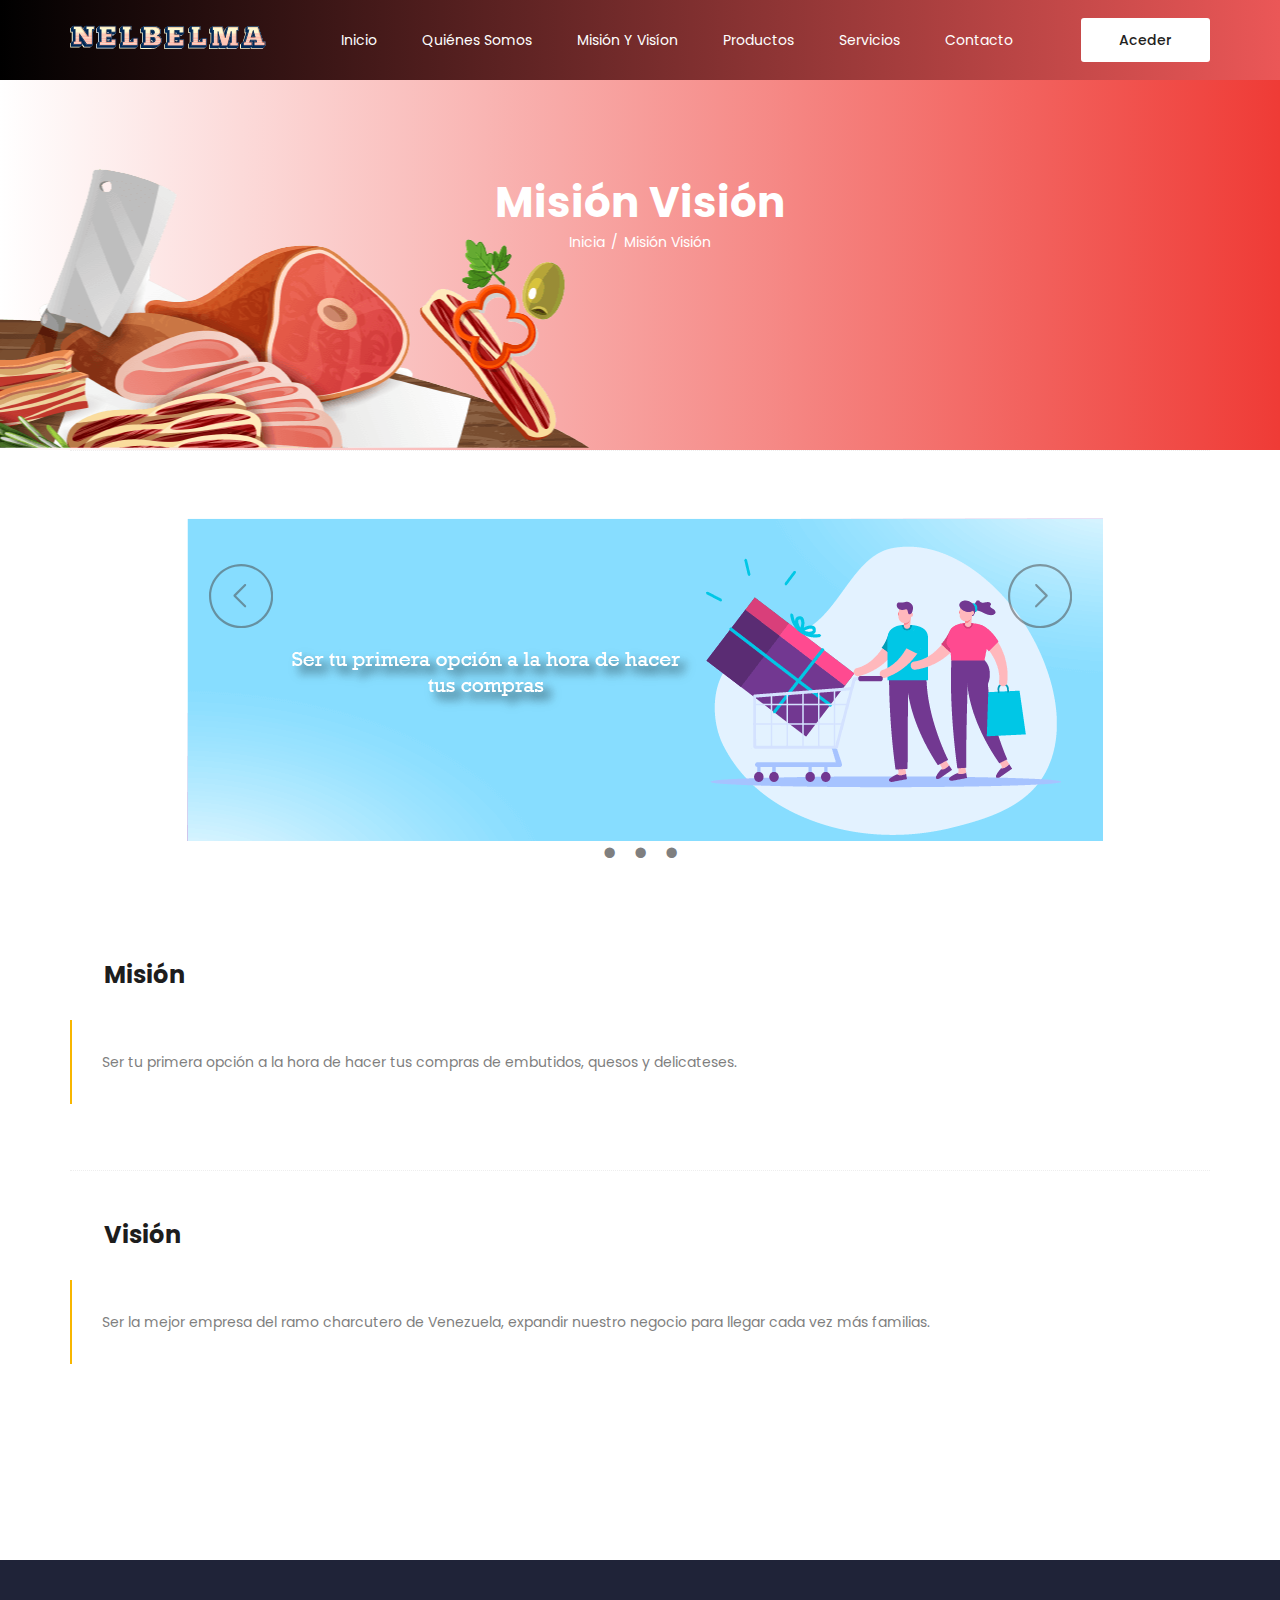
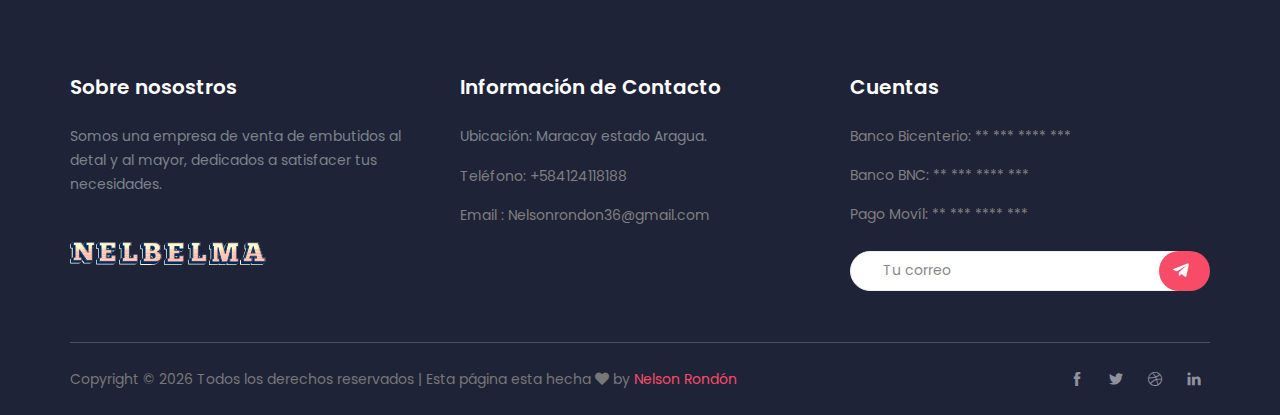
<file: mision-y-vision.html>
<!doctype html>
<html lang="en">

<head>
    <!-- Required meta tags -->
    <meta charset="utf-8">
    <meta name="viewport" content="width=device-width, initial-scale=1, shrink-to-fit=no">
    <link rel="icon" href="img/favicon.ico" type="image/png">
    <title>Nelbelma.Ca</title>
    <!-- Bootstrap CSS -->
    <link rel="stylesheet" href="css/bootstrap.css">
    <link rel="stylesheet" href="css/themify-icons.css">
    <link rel="stylesheet" href="vendors/fontawesome/css/all.min.css">
    <link rel="stylesheet" href="vendors/animate-css/animate.css">
    <!-- main css -->
    <link rel="stylesheet" href="css/style.css">
    <link rel="stylesheet" href="css/responsive.css">
    <link rel="stylesheet" href="css/owl.carousel.css">
    <script src="https://ajax.googleapis.com/ajax/libs/jquery/2.1.3/jquery.min.js"></script>
</head>

<body>
    <!--================ Header =================-->
    <header class="header_area">
        <div class="main_menu">
            <nav class="navbar navbar-expand-lg navbar-light">
                <div class="container">
                    <!-- Logo -->
                    <a class="navbar-brand logo_h" href="index.html">
                        <img src="img/logo.png" alt="">
                    </a>
                    <button class="navbar-toggler" type="button" data-toggle="collapse"
                        data-target="#navbarSupportedContent" aria-controls="navbarSupportedContent"
                        aria-expanded="false" aria-label="Toggle navigation">
                        <span class="icon-bar"></span>
                        <span class="icon-bar"></span>
                        <span class="icon-bar"></span>
                    </button>
                    <!--  Menu -->
                    <div class="collapse navbar-collapse offset" id="navbarSupportedContent">
                        <ul class="nav navbar-nav menu_nav ml-auto">
                            <li class="nav-item">
                                <a class="nav-link" href="index.html">Inicio</a>
                            </li>
                            <li class="nav-item">
                                <a class="nav-link" href="quienes-somos.html">Quiénes somos</a>
                            </li>
                            <li class="nav-item">
                                <a class="nav-link" href="mision-y-vision.html">Misión y visíon</a>
                            </li>
                            <li class="nav-item">
                                <a href="productos.html" class="nav-link">Productos</a>
                            </li>
                            <li class="nav-item">
                                <a href="servicios.html" class="nav-link">Servicios</a>
                            </li>
                            <li class="nav-item">
                                <a class="nav-link" href="contacto.html">Contacto</a>
                            </li>
                        </ul>
                    </div>
                    <div class="right-button">
                        <ul>
                            <li>
                                <a class="sign_up" href="php/index.php">Aceder</a>
                            </li>
                        </ul>
                    </div>
                </div>
            </nav>
        </div>
    </header>
    <!--================ Header=================-->

    <!--================Hero Banner Area Start =================-->
    <section class="hero-banner d-flex align-items-center">
        <div class="fondo-banner-2">

        </div>
        <div class="container text-center" style="z-index: 1;">
            <h2>Misión Visión</h2>
            <nav aria-label="breadcrumb" class="banner-breadcrumb">
                <ol class="breadcrumb">
                    <li class="breadcrumb-item">
                        <a href="#">Inicia</a>
                    </li>
                    <li class="breadcrumb-item active" aria-current="page">Misión Visión</li>
                </ol>
            </nav>
        </div>

    </section>

    <!--================ Fin Banner Area Start =================-->


    <!--================ Mision  y Visión  =================-->
    <section class="faq_area area-padding-bottom">


        <div class="container">

            <div class="section-top-border">

                <!--================ Inicio Slider =================-->
                <div class="slider">
                    <div class="slide_viewer">
                        <div class="slide_group">
                            <div class="slide">
                            </div>
                            <div class="slide">
                            </div>
                            <div class="slide">
                            </div>

                        </div>
                    </div>
                </div>

                <div class="slide_buttons">
                </div>

                <div class="directional_nav">
                    <div class="previous_btn" title="Previous">
                        <svg version="1.1" xmlns="http://www.w3.org/2000/svg" xmlns:xlink="http://www.w3.org/1999/xlink"
                            x="0px" y="0px" width="65px" height="65px" viewBox="-11 -11.5 65 66">
                            <g>
                                <g>
                                    <path fill="#474544"
                                        d="M-10.5,22.118C-10.5,4.132,4.133-10.5,22.118-10.5S54.736,4.132,54.736,22.118
                                                  c0,17.985-14.633,32.618-32.618,32.618S-10.5,40.103-10.5,22.118z M-8.288,22.118c0,16.766,13.639,30.406,30.406,30.406 c16.765,0,30.405-13.641,30.405-30.406c0-16.766-13.641-30.406-30.405-30.406C5.35-8.288-8.288,5.352-8.288,22.118z" />
                                    <path fill="#474544"
                                        d="M25.43,33.243L14.628,22.429c-0.433-0.432-0.433-1.132,0-1.564L25.43,10.051c0.432-0.432,1.132-0.432,1.563,0	c0.431,0.431,0.431,1.132,0,1.564L16.972,21.647l10.021,10.035c0.432,0.433,0.432,1.134,0,1.564	c-0.215,0.218-0.498,0.323-0.78,0.323C25.929,33.569,25.646,33.464,25.43,33.243z" />
                                </g>
                            </g>
                        </svg>
                    </div>
                    <div class="next_btn" title="Next">
                        <svg version="1.1" xmlns="http://www.w3.org/2000/svg" xmlns:xlink="http://www.w3.org/1999/xlink"
                            x="0px" y="0px" width="65px" height="65px" viewBox="-11 -11.5 65 66">
                            <g>
                                <g>
                                    <path fill="#474544"
                                        d="M22.118,54.736C4.132,54.736-10.5,40.103-10.5,22.118C-10.5,4.132,4.132-10.5,22.118-10.5	c17.985,0,32.618,14.632,32.618,32.618C54.736,40.103,40.103,54.736,22.118,54.736z M22.118-8.288	c-16.765,0-30.406,13.64-30.406,30.406c0,16.766,13.641,30.406,30.406,30.406c16.768,0,30.406-13.641,30.406-30.406 C52.524,5.352,38.885-8.288,22.118-8.288z" />
                                    <path fill="#474544"
                                        d="M18.022,33.569c 0.282,0-0.566-0.105-0.781-0.323c-0.432-0.431-0.432-1.132,0-1.564l10.022-10.035 			L17.241,11.615c 0.431-0.432-0.431-1.133,0-1.564c0.432-0.432,1.132-0.432,1.564,0l10.803,10.814c0.433,0.432,0.433,1.132,0,1.564 L18.805,33.243C18.59,33.464,18.306,33.569,18.022,33.569z" />
                                </g>
                            </g>
                        </svg>
                    </div>
                </div>
                <!--================ Fin Slider =================-->

                <!--================ Mision =================-->
                <h3 class="mb-30 title_color">Misión</h3>
                <div class="row">
                    <div class="col-lg-12">
                        <blockquote class="generic-blockquote">
                            Ser tu primera opción a la hora de hacer tus compras de embutidos, quesos y delicateses.
                        </blockquote>
                    </div>
                </div>
            </div>
        </div>
        <!--================ Fin Mision =================-->

        <!--================  Vision =================-->

        <div class="container">
            <div class="section-top-border">
                <h3 class="mb-30 title_color">Visión</h3>
                <div class="row">
                    <div class="col-lg-12">
                        <blockquote class="generic-blockquote">
                            Ser la mejor empresa del ramo charcutero de Venezuela, expandir nuestro negocio para llegar
                            cada vez más familias.
                        </blockquote>
                    </div>
                </div>
            </div>
        </div>

        <!--================ Fin Vision =================-->
    </section>



    <!-- ================ footer ================= -->
    <footer class="footer-area">
        <div class="container">
            <div class="row">

                <div class="col-lg-4 col-sm-6 mb-4 mb-xl-0 single-footer-widget">
                    <h4>Sobre nosostros</h4>
                    <p>Somos una empresa de venta de embutidos al detal y al mayor, dedicados a satisfacer tus
                        necesidades.</p>
                    <div class="footer-logo">
                        <img src="img/logo.png" alt="">
                    </div>
                </div>

                <div class="col-lg-4 col-sm-6 mb-4 mb-xl-0 single-footer-widget">
                    <h4>Información de Contacto</h4>
                    <div class="footer-address">
                        <p>Ubicación: Maracay estado Aragua.</p>
                        <span>Teléfono: +584124118188</span>
                        <span>Email : Nelsonrondon36@gmail.com</span>
                    </div>
                </div>



                <div class="col-lg-4 col-md-8 mb-4 mb-xl-0 single-footer-widget">
                    <h4>Cuentas</h4>
                    <div class="footer-address">
                        <span>Banco Bicenterio: ** *** **** *** </span>
                        <span>Banco BNC: ** *** **** *** </span>
                        <span>Pago Movíl: ** *** **** *** </span>
                    </div>

                    <div class="form-wrap" id="mc_embed_signup">
                        <form target="_blank" action="#" method="get">
                            <div class="input-group">
                                <input type="email" class="form-control" name="EMAIL" placeholder="Tu correo"
                                    onfocus="this.placeholder = ''" onblur="this.placeholder = 'Ingresa tu correo '">
                                <div class="input-group-append">
                                    <button class="btn click-btn" type="submit">
                                        <i class="fab fa-telegram-plane"></i>
                                    </button>
                                </div>
                            </div>
                            <div style="position: absolute; left: -5000px;">
                                <input name="b_36c4fd991d266f23781ded980_aefe40901a" tabindex="-1" value="" type="text">
                            </div>

                            <div class="info"></div>
                        </form>
                    </div>

                </div>
            </div>
            <div class="footer-bottom row align-items-center text-center text-lg-left no-gutters">
                <p class="footer-text m-0 col-lg-8 col-md-12">
                    <!--Copyright -->
                    Copyright &copy;
                    <script>document.write(new Date().getFullYear());</script> Todos los derechos reservados | Esta
                    página esta hecha
                    <i class="fa fa-heart" aria-hidden="true"></i> by
                    <a href="https://www.instagram.com/nelson_swag1/?hl=en" target="_blank">Nelson Rondón</a>
                    <!-- Copyright -->
                </p>
                <div class="col-lg-4 col-md-12 text-center text-lg-right footer-social">
                    <a href="https://www.facebook.com/1xSWAG">
                        <i class="ti-facebook"></i>
                    </a>
                    <a href="https://www.facebook.com/1xSWAG">
                        <i class="ti-twitter-alt"></i>
                    </a>
                    <a href="https://www.facebook.com/1xSWAG">
                        <i class="ti-dribbble"></i>
                    </a>
                    <a href="https://www.facebook.com/1xSWAG">
                        <i class="ti-linkedin"></i>
                    </a>
                </div>
            </div>
        </div>
    </footer>
    <!-- ================ Fin footer Area ================= -->
    <!-- ================ SCRIPT par los Slider ================= -->
    <script>
        $('.slider').each(function () {
            var $this = $(this);
            var $group = $this.find('.slide_group');
            var $slides = $this.find('.slide');
            var bulletArray = [];
            var currentIndex = 0;
            var timeout;

            function move(newIndex) {
                var animateLeft, slideLeft;

                advance();

                if ($group.is(':animated') || currentIndex === newIndex) {
                    return;
                }

                bulletArray[currentIndex].removeClass('active');
                bulletArray[newIndex].addClass('active');

                if (newIndex > currentIndex) {
                    slideLeft = '100%';
                    animateLeft = '-100%';
                } else {
                    slideLeft = '-100%';
                    animateLeft = '100%';
                }

                $slides.eq(newIndex).css({
                    display: 'block',
                    left: slideLeft
                });
                $group.animate({
                    left: animateLeft
                }, function () {
                    $slides.eq(currentIndex).css({
                        display: 'none'
                    });
                    $slides.eq(newIndex).css({
                        left: 0
                    });
                    $group.css({
                        left: 0
                    });
                    currentIndex = newIndex;
                });
            }

            function advance() {
                clearTimeout(timeout);
                timeout = setTimeout(function () {
                    if (currentIndex < ($slides.length - 1)) {
                        move(currentIndex + 1);
                    } else {
                        move(0);
                    }
                }, 4000);
            }

            $('.next_btn').on('click', function () {
                if (currentIndex < ($slides.length - 1)) {
                    move(currentIndex + 1);
                } else {
                    move(0);
                }
            });

            $('.previous_btn').on('click', function () {
                if (currentIndex !== 0) {
                    move(currentIndex - 1);
                } else {
                    move(3);
                }
            });

            $.each($slides, function (index) {
                var $button = $('<a class="slide_btn">&bull;</a>');

                if (index === currentIndex) {
                    $button.addClass('active');
                }
                $button.on('click', function () {
                    move(index);
                }).appendTo('.slide_buttons');
                bulletArray.push($button);
            });

            advance();
        });
    </script>

    <!-- JavaScript -->
    <!-- jQuery, Popper.js, Bootstrap JS, Woo,js-->


    <script src="https://ajax.googleapis.com/ajax/libs/jquery/2.1.3/jquery.min.js"></script>
    <script src="js/popper.js"></script>
    <script src="js/bootstrap.min.js"></script>
    <script src="vendors/animate-css/wow.min.js"></script>
    <script src="js/owl.carousel.min.js"></script>
    <script src="js/jquery.ajaxchimp.min.js"></script>
    <script src="js/waypoints.min.js"></script>
    <script src="js/mail-script.js"></script>
    <script src="js/contact.js"></script>
    <script src="js/jquery.form.js"></script>
    <script src="js/jquery.validate.min.js"></script>
    <script src="js/mail-script.js"></script>
    <script src="js/theme.js"></script>
</body>

</html>
</file>
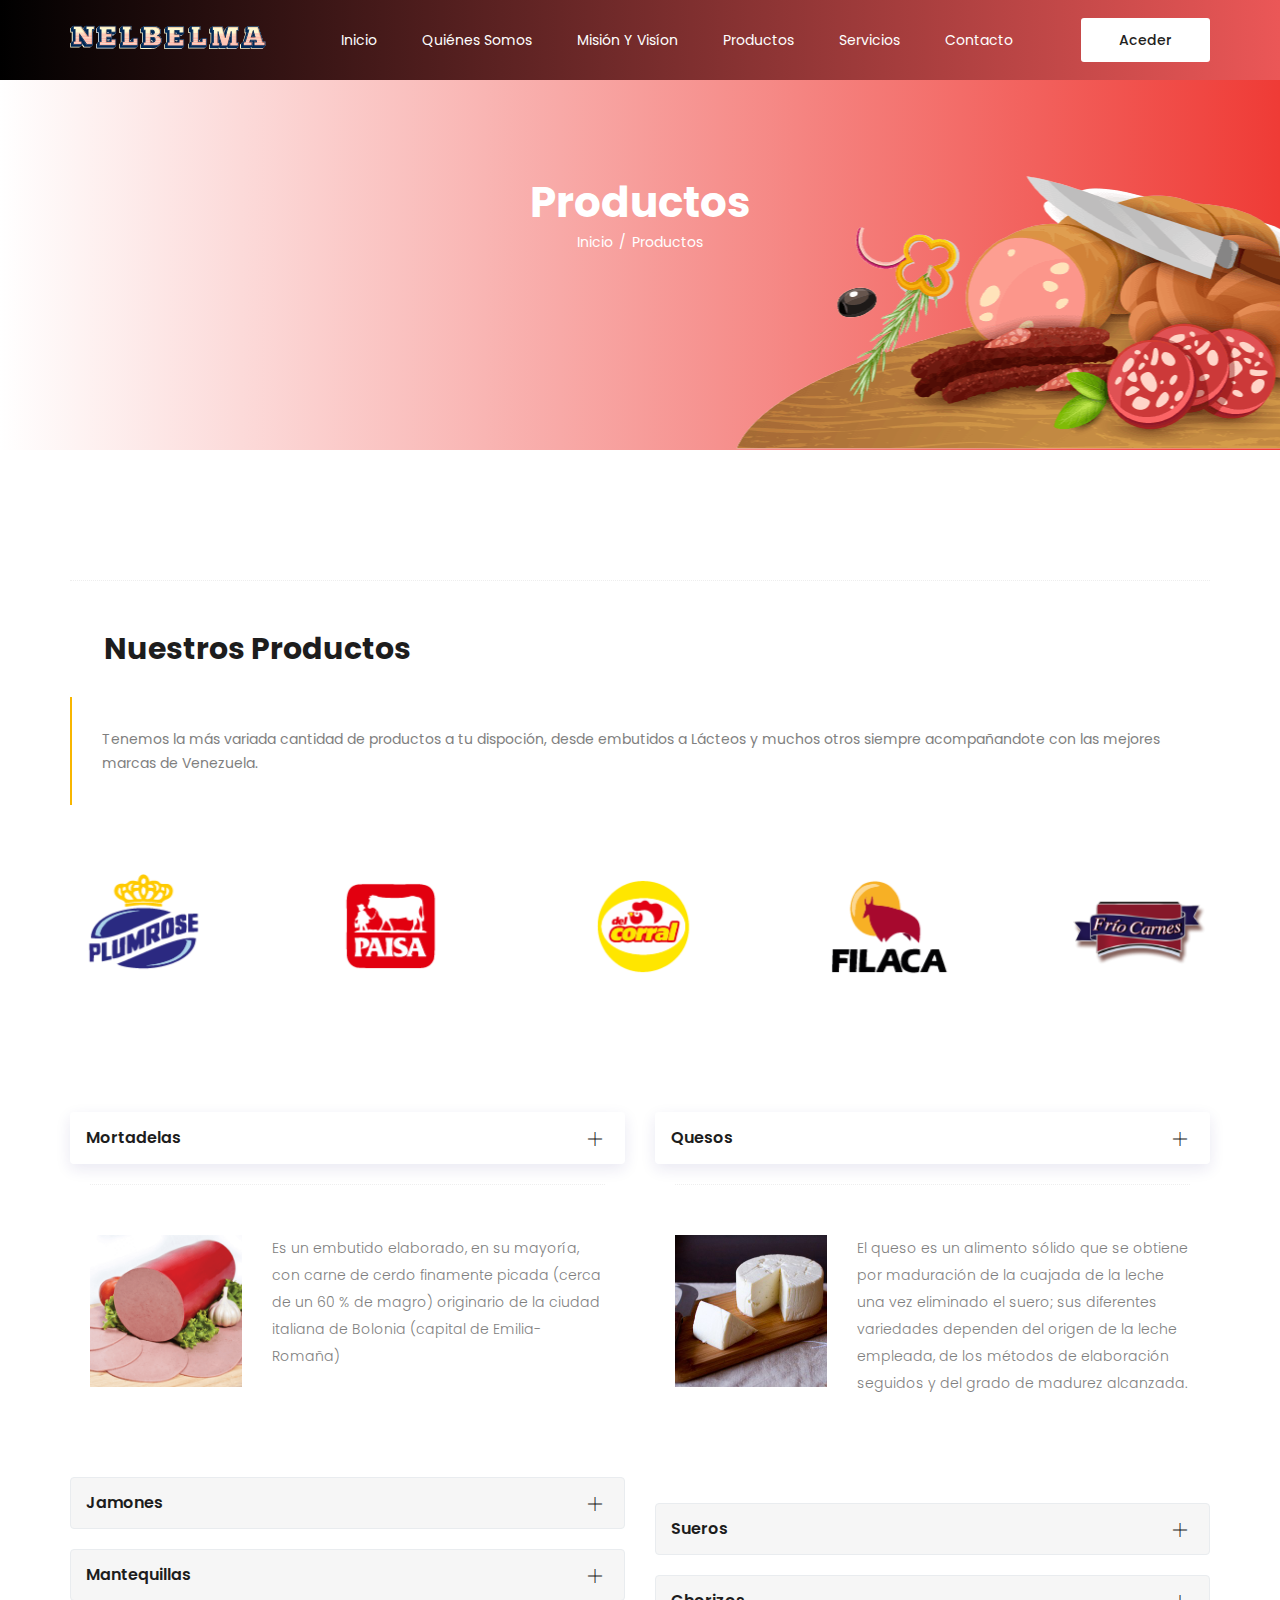
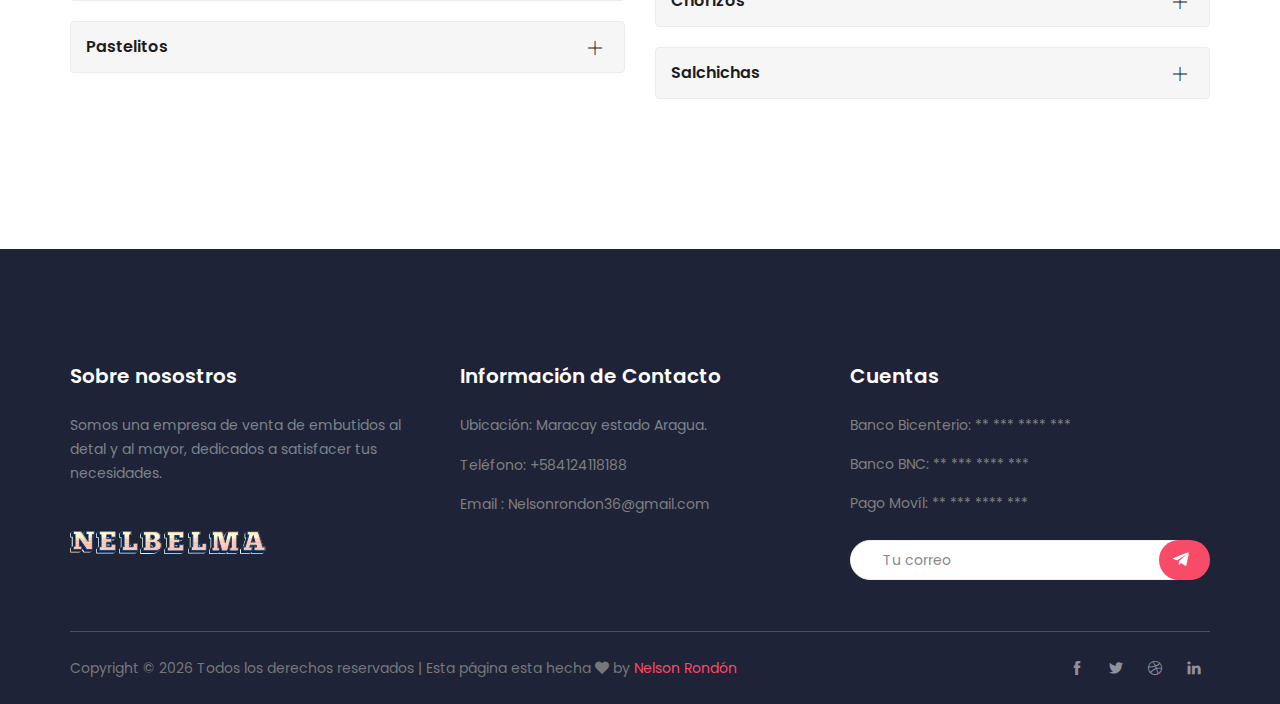
<file: productos.html>
<!doctype html>
<html lang="en">

<head>
  <!-- Required meta tags -->
  <meta charset="utf-8">
  <meta name="viewport" content="width=device-width, initial-scale=1, shrink-to-fit=no">
  <link rel="icon" href="img/favicon.ico" type="image/png">
  <title>Nelbelma.Ca</title>
  <!-- Bootstrap CSS -->
  <link rel="stylesheet" href="css/bootstrap.css">
  <link rel="stylesheet" href="css/themify-icons.css">
  <link rel="stylesheet" href="vendors/fontawesome/css/all.min.css">
  <link rel="stylesheet" href="vendors/animate-css/animate.css">
  <!-- main css -->
  <link rel="stylesheet" href="css/style.css">
  <link rel="stylesheet" href="css/responsive.css">
  <link rel="stylesheet" href="css/owl.carousel.css">
</head>

<body>
  <!--================ Header =================-->
  <header class="header_area">
    <div class="main_menu">
      <nav class="navbar navbar-expand-lg navbar-light">
        <div class="container">
          <!-- Logo -->
          <a class="navbar-brand logo_h" href="index.html">
            <img src="img/logo.png" alt="">
          </a>
          <button class="navbar-toggler" type="button" data-toggle="collapse" data-target="#navbarSupportedContent"
            aria-controls="navbarSupportedContent" aria-expanded="false" aria-label="Toggle navigation">
            <span class="icon-bar"></span>
            <span class="icon-bar"></span>
            <span class="icon-bar"></span>
          </button>
          <!--  Menu -->
          <div class="collapse navbar-collapse offset" id="navbarSupportedContent">
            <ul class="nav navbar-nav menu_nav ml-auto">
              <li class="nav-item">
                <a class="nav-link" href="index.html">Inicio</a>
              </li>
              <li class="nav-item">
                <a class="nav-link" href="quienes-somos.html">Quiénes somos</a>
              </li>
              <li class="nav-item">
                <a class="nav-link" href="mision-y-vision.html">Misión y visíon</a>
              </li>
              <li class="nav-item">
                <a href="productos.html" class="nav-link">Productos</a>
              </li>
              <li class="nav-item">
                <a href="servicios.html" class="nav-link">Servicios</a>
              </li>
              <li class="nav-item">
                <a class="nav-link" href="contacto.html">Contacto</a>
              </li>
            </ul>
          </div>
          <div class="right-button">
            <ul>
              <li>
                <a class="sign_up" href="php/index.php">Aceder</a>
              </li>
            </ul>
          </div>
        </div>
      </nav>
    </div>
  </header>
  <!--================ Header=================-->


  <!--================Hero Banner Area Start =================-->
  <section class="hero-banner d-flex align-items-center">
    <div class="fondo-banner-3"> </div>
    <div class="container text-center">
      <h2>Productos</h2>
      <nav aria-label="breadcrumb" class="banner-breadcrumb">
        <ol class="breadcrumb">
          <li class="breadcrumb-item">
            <a href="#">Inicio</a>
          </li>
          <li class="breadcrumb-item active" aria-current="page">Productos</li>
        </ol>
      </nav>
    </div>
  </section>
  <!--================Hero Banner Area End =================-->

  <section class="faq_area area-padding-top">
    <!--================ Mision =================-->
    <div class="container">
      <div class="section-top-border">
        <h2 class="mb-30 title_color">Nuestros Productos</h2>
        <div class="row">
          <div class="col-lg-12">
            <blockquote class="generic-blockquote">
              Tenemos la más variada cantidad de productos a tu dispoción, desde embutidos a Lácteos y muchos otros
              siempre acompañandote
              con las mejores marcas de Venezuela.
            </blockquote>
          </div>
        </div>
      </div>
    </div>
    <!--================ Fin Mision =================-->

  </section>



  <!--================ Nuestros Aliados  =================-->


  <section class="faq_area area-padding-bottom">
    <div class="our_partners_area py-70 pt_banner_30">
      <div class="container">

        <div class="partners wow fadeInUp">
          <div class="item">
            <img src="img/client_logo/client_logo-1.png" alt="">
          </div>
          <div class="item">
            <img src="img/client_logo/client_logo-2.png" alt="">
          </div>
          <div class="item">
            <img src="img/client_logo/client_logo-3.png" alt="">
          </div>
          <div class="item">
            <img src="img/client_logo/client_logo-4.png" alt="">
          </div>
          <div class="item">
            <img src="img/client_logo/client_logo-5.png" alt="">
          </div>
        </div>

      </div>
    </div>
  </section>

  <!--================ Fin Nuestros Aliados  =================-->


  <!--================ Start Faq Area =================-->
  <section class="faq_area area-padding-bottom">
    <div class="container">
      <div class="row">

        <div class="col-sm-12 col-lg-6">
          <div class="accordion" id="accordionExample">

            <div class="card">
              <div class="card-header" id="headingOne">
                <h5 class="mb-0">
                  <button class="btn btn-link" type="button" data-toggle="collapse" data-target="#collapseOne"
                    aria-expanded="true" aria-controls="collapseOne">
                    Mortadelas
                  </button>

                </h5>
              </div>

              <div id="collapseOne" class="collapse show" aria-labelledby="headingOne" data-parent="#accordionExample">
                <div class="card-body">
                  <div class="section-top-border">

                    <div class="row">
                      <div class="col-md-4">
                        <img src="img/acordeon/1.png" alt="" class="img-fluid">
                      </div>
                      <div class="col-md-8 mt-sm-20 left-align-p">
                        <p>Es un embutido elaborado, en su mayoría, con carne de cerdo finamente picada (cerca de un 60
                          % de magro) originario de la
                          ciudad italiana de Bolonia (capital de Emilia-Romaña)</p>
                      </div>
                    </div>
                  </div>


                </div>
              </div>
            </div>

            <div class="card">
              <div class="card-header" id="headingTwo">
                <h5 class="mb-0">
                  <button class="btn btn-link collapsed" type="button" data-toggle="collapse" data-target="#collapseTwo"
                    aria-expanded="false" aria-controls="collapseTwo">
                    Jamones
                  </button>
                </h5>
              </div>
              <div id="collapseTwo" class="collapse" aria-labelledby="headingTwo" data-parent="#accordionExample">
                <div class="card-body">
                  <div class="section-top-border">

                    <div class="row">
                      <div class="col-md-4">
                        <img src="img/acordeon/2.jpg" alt="" class="img-fluid">
                      </div>
                      <div class="col-md-8 mt-sm-20 left-align-p">
                        <p>Es el nombre genérico del producto alimenticio obtenido de las patas traseras del cerdo. En
                          España, la preparación más habitual
                          del jamón es salado en crudo y curado de forma natural. Las patas delanteras del cerdo, pese a
                          tener un
                          proceso idéntico de elaboración, reciben el nombre de paleta o paletilla.</p>
                      </div>
                    </div>
                  </div>
                </div>
              </div>
            </div>

            <div class="card">
              <div class="card-header" id="headingThree">
                <h5 class="mb-0">
                  <button class="btn btn-link collapsed" type="button" data-toggle="collapse"
                    data-target="#collapseThree" aria-expanded="false" aria-controls="collapseThree">
                    Mantequillas
                  </button>
                </h5>
              </div>
              <div id="collapseThree" class="collapse" aria-labelledby="headingThree" data-parent="#accordionExample">
                <div class="card-body">
                  <div class="section-top-border">

                    <div class="row">
                      <div class="col-md-4">
                        <img src="img/acordeon/3.jpg" alt="" class="img-fluid">
                      </div>
                      <div class="col-md-8 mt-sm-20 left-align-p">
                        <p>Es la emulsión de grasa, agua y sólidos lácteos, obtenida como
                          resultado del batido, amasado y lavado de los conglomerados de glóbulos grasos, que se forman
                          por el batido
                          de la crema de leche o nata y es apta para el consumo humano, con o sin maduración biológica
                          producida
                          por bacterias lácticas específicas.</p>
                      </div>
                    </div>
                  </div>

                </div>
              </div>
            </div>

            <div class="card">
              <div class="card-header" id="headingFour">
                <h5 class="mb-0">
                  <button class="btn btn-link collapsed" type="button" data-toggle="collapse"
                    data-target="#collapseFour" aria-expanded="false" aria-controls="collapseFour">
                    Pastelitos
                  </button>
                </h5>
              </div>
              <div id="collapseFour" class="collapse" aria-labelledby="headingFour" data-parent="#accordionExample">
                <div class="card-body">
                  <div class="section-top-border">

                    <div class="row">
                      <div class="col-md-4">
                        <img src="img/acordeon/4.jpg" alt="" class="img-fluid">
                      </div>
                      <div class="col-md-8 mt-sm-20 left-align-p">
                        <p>Esta hecha con masa de trigo se rellenan de carne, pollo, queso, fritos en abundante aceite.
                        </p>
                      </div>
                    </div>
                  </div>

                </div>
              </div>
            </div>


          </div>
        </div>

        <div class="col-sm-12 col-lg-6">
          <div class="accordion" id="accordionExample2">

            <div class="card">
              <div class="card-header" id="headingSix">
                <h5 class="mb-0">
                  <button class="btn btn-link" type="button" data-toggle="collapse" data-target="#collapseSix"
                    aria-expanded="true" aria-controls="collapseSix">
                    Quesos
                  </button>

                </h5>
              </div>

              <div id="collapseSix" class="collapse show" aria-labelledby="headingSix" data-parent="#accordionExample2">
                <div class="card-body">
                  <div class="section-top-border">

                    <div class="row">
                      <div class="col-md-4">
                        <img src="img/acordeon/5.jpg" alt="" class="img-fluid">
                      </div>
                      <div class="col-md-8 mt-sm-20 left-align-p">
                        <p>El queso es un alimento sólido que se obtiene por maduración de la cuajada de la leche una
                          vez eliminado el suero; sus diferentes variedades dependen del origen de la leche empleada, de
                          los métodos de elaboración seguidos y del grado de madurez alcanzada.</p>
                      </div>
                    </div>
                  </div>

                </div>
              </div>
            </div>

            <div class="card">
              <div class="card-header" id="headingSeven">
                <h5 class="mb-0">
                  <button class="btn btn-link collapsed" type="button" data-toggle="collapse"
                    data-target="#collapseSeven" aria-expanded="false" aria-controls="collapseSeven">
                    Sueros
                  </button>
                </h5>
              </div>
              <div id="collapseSeven" class="collapse" aria-labelledby="headingSeven" data-parent="#accordionExample2">
                <div class="card-body">
                  <div class="section-top-border">

                    <div class="row">
                      <div class="col-md-4">
                        <img src="img/acordeon/6.jpg" alt="" class="img-fluid">
                      </div>
                      <div class="col-md-8 mt-sm-20 left-align-p">
                        <p> El lactosuero o suero lácteo es la fracción líquida obtenida durante la coagulación de la
                          leche en el proceso de fabricación del queso y de la caseína, después de la separación del
                          coágulo o fase micelar.</p>
                      </div>
                    </div>
                  </div>


                </div>
              </div>
            </div>

            <div class="card">
              <div class="card-header" id="headingEight">
                <h5 class="mb-0">
                  <button class="btn btn-link collapsed" type="button" data-toggle="collapse"
                    data-target="#collapseEight" aria-expanded="false" aria-controls="collapseEight">
                    Chorizos
                  </button>
                </h5>
              </div>
              <div id="collapseEight" class="collapse" aria-labelledby="headingEight" data-parent="#accordionExample2">
                <div class="card-body">
                  <div class="section-top-border">

                    <div class="row">
                      <div class="col-md-4">
                        <img src="img/acordeon/7.jpg" alt="" class="img-fluid">
                      </div>
                      <div class="col-md-8 mt-sm-20 left-align-p">
                        <p> Es un embutido cárnico originario de la península ibérica,1​ tradicional también en la
                          cocina latinoamericana y de otras regiones con influencia cultural española y portuguesa, en
                          donde puede formar parte de la cocina fusión.</p>
                      </div>
                    </div>
                  </div>

                </div>
              </div>
            </div>

            <div class="card">
              <div class="card-header" id="headingNine">
                <h5 class="mb-0">
                  <button class="btn btn-link collapsed" type="button" data-toggle="collapse"
                    data-target="#collapseNine" aria-expanded="false" aria-controls="collapseNine">
                    Salchichas
                  </button>
                </h5>
              </div>
              <div id="collapseNine" class="collapse" aria-labelledby="headingNine" data-parent="#accordionExample2">
                <div class="card-body">
                  <div class="section-top-border">

                    <div class="row">
                      <div class="col-md-4">
                        <img src="img/acordeon/8.jpg" alt="" class="img-fluid">
                      </div>
                      <div class="col-md-8 mt-sm-20 left-align-p">
                        <p> Las salchichas son embutidos a base de carne picada. Para la elaboración se suelen
                          aprovechar las partes del animal, como la grasa, las vísceras o la sangre. </p>
                      </div>
                    </div>
                  </div>
                </div>
              </div>
            </div>


          </div>
        </div>
      </div>
    </div>
  </section>
  <!--================ End Faq Area =================-->



  <!-- ================ footer ================= -->
  <footer class="footer-area">
    <div class="container">
      <div class="row">

        <div class="col-lg-4 col-sm-6 mb-4 mb-xl-0 single-footer-widget">
          <h4>Sobre nosostros</h4>
          <p>Somos una empresa de venta de embutidos al detal y al mayor, dedicados a satisfacer tus necesidades.</p>
          <div class="footer-logo">
            <img src="img/logo.png" alt="">
          </div>
        </div>

        <div class="col-lg-4 col-sm-6 mb-4 mb-xl-0 single-footer-widget">
          <h4>Información de Contacto</h4>
          <div class="footer-address">
            <p>Ubicación: Maracay estado Aragua.</p>
            <span>Teléfono: +584124118188</span>
            <span>Email : Nelsonrondon36@gmail.com</span>
          </div>
        </div>



        <div class="col-lg-4 col-md-8 mb-4 mb-xl-0 single-footer-widget">
          <h4>Cuentas</h4>
          <div class="footer-address">
            <span>Banco Bicenterio: ** *** **** *** </span>
            <span>Banco BNC: ** *** **** *** </span>
            <span>Pago Movíl: ** *** **** *** </span>
          </div>

          <div class="form-wrap" id="mc_embed_signup">
            <form target="_blank" action="#" method="get">
              <div class="input-group">
                <input type="email" class="form-control" name="EMAIL" placeholder="Tu correo"
                  onfocus="this.placeholder = ''" onblur="this.placeholder = 'Ingresa tu correo '">
                <div class="input-group-append">
                  <button class="btn click-btn" type="submit">
                    <i class="fab fa-telegram-plane"></i>
                  </button>
                </div>
              </div>
              <div style="position: absolute; left: -5000px;">
                <input name="b_36c4fd991d266f23781ded980_aefe40901a" tabindex="-1" value="" type="text">
              </div>

              <div class="info"></div>
            </form>
          </div>

        </div>
      </div>
      <div class="footer-bottom row align-items-center text-center text-lg-left no-gutters">
        <p class="footer-text m-0 col-lg-8 col-md-12">
          <!--Copyright -->
          Copyright &copy;
          <script>document.write(new Date().getFullYear());</script> Todos los derechos reservados | Esta página esta
          hecha
          <i class="fa fa-heart" aria-hidden="true"></i> by
          <a href="https://www.instagram.com/nelson_swag1/?hl=en" target="_blank">Nelson Rondón</a>
          <!-- Copyright -->
        </p>
        <div class="col-lg-4 col-md-12 text-center text-lg-right footer-social">
          <a href="https://www.facebook.com/1xSWAG">
            <i class="ti-facebook"></i>
          </a>
          <a href="https://www.facebook.com/1xSWAG">
            <i class="ti-twitter-alt"></i>
          </a>
          <a href="https://www.facebook.com/1xSWAG">
            <i class="ti-dribbble"></i>
          </a>
          <a href="https://www.facebook.com/1xSWAG">
            <i class="ti-linkedin"></i>
          </a>
        </div>
      </div>
    </div>
  </footer>
  <!-- ================ Fin footer Area ================= -->




  <!-- JavaScript -->
  <!-- jQuery, Popper.js, Bootstrap JS, Woo,js-->
  <script src="js/jquery-1.12.0.min.js"></script>
  <script src="js/popper.js"></script>
  <script src="js/bootstrap.min.js"></script>
  <script src="vendors/animate-css/wow.min.js"></script>
  <script src="js/owl.carousel.min.js"></script>
  <script src="js/jquery.ajaxchimp.min.js"></script>
  <script src="js/waypoints.min.js"></script>
  <script src="js/mail-script.js"></script>
  <script src="js/contact.js"></script>
  <script src="js/jquery.form.js"></script>
  <script src="js/jquery.validate.min.js"></script>
  <script src="js/mail-script.js"></script>
  <script src="js/theme.js"></script>
</body>

</html>
</file>
<file: css/themify-icons.css>
@font-face {
	font-family: 'themify';
	src:url('../fonts/themify.eot?-fvbane');
	src:url('../fonts/themify.eot?#iefix-fvbane') format('embedded-opentype'),
		url('../fonts/themify.woff?-fvbane') format('woff'),
		url('../fonts/themify.ttf?-fvbane') format('truetype'),
		url('../fonts/themify.svg?-fvbane#themify') format('svg');
	font-weight: normal;
	font-style: normal;
}

[class^="ti-"], [class*=" ti-"] {
	font-family: 'themify';
	speak: none;
	font-style: normal;
	font-weight: normal;
	font-variant: normal;
	text-transform: none;
	line-height: 1;

	/* Better Font Rendering =========== */
	-webkit-font-smoothing: antialiased;
	-moz-osx-font-smoothing: grayscale;
}

.ti-wand:before {
	content: "\e600";
}
.ti-volume:before {
	content: "\e601";
}
.ti-user:before {
	content: "\e602";
}
.ti-unlock:before {
	content: "\e603";
}
.ti-unlink:before {
	content: "\e604";
}
.ti-trash:before {
	content: "\e605";
}
.ti-thought:before {
	content: "\e606";
}
.ti-target:before {
	content: "\e607";
}
.ti-tag:before {
	content: "\e608";
}
.ti-tablet:before {
	content: "\e609";
}
.ti-star:before {
	content: "\e60a";
}
.ti-spray:before {
	content: "\e60b";
}
.ti-signal:before {
	content: "\e60c";
}
.ti-shopping-cart:before {
	content: "\e60d";
}
.ti-shopping-cart-full:before {
	content: "\e60e";
}
.ti-settings:before {
	content: "\e60f";
}
.ti-search:before {
	content: "\e610";
}
.ti-zoom-in:before {
	content: "\e611";
}
.ti-zoom-out:before {
	content: "\e612";
}
.ti-cut:before {
	content: "\e613";
}
.ti-ruler:before {
	content: "\e614";
}
.ti-ruler-pencil:before {
	content: "\e615";
}
.ti-ruler-alt:before {
	content: "\e616";
}
.ti-bookmark:before {
	content: "\e617";
}
.ti-bookmark-alt:before {
	content: "\e618";
}
.ti-reload:before {
	content: "\e619";
}
.ti-plus:before {
	content: "\e61a";
}
.ti-pin:before {
	content: "\e61b";
}
.ti-pencil:before {
	content: "\e61c";
}
.ti-pencil-alt:before {
	content: "\e61d";
}
.ti-paint-roller:before {
	content: "\e61e";
}
.ti-paint-bucket:before {
	content: "\e61f";
}
.ti-na:before {
	content: "\e620";
}
.ti-mobile:before {
	content: "\e621";
}
.ti-minus:before {
	content: "\e622";
}
.ti-medall:before {
	content: "\e623";
}
.ti-medall-alt:before {
	content: "\e624";
}
.ti-marker:before {
	content: "\e625";
}
.ti-marker-alt:before {
	content: "\e626";
}
.ti-arrow-up:before {
	content: "\e627";
}
.ti-arrow-right:before {
	content: "\e628";
}
.ti-arrow-left:before {
	content: "\e629";
}
.ti-arrow-down:before {
	content: "\e62a";
}
.ti-lock:before {
	content: "\e62b";
}
.ti-location-arrow:before {
	content: "\e62c";
}
.ti-link:before {
	content: "\e62d";
}
.ti-layout:before {
	content: "\e62e";
}
.ti-layers:before {
	content: "\e62f";
}
.ti-layers-alt:before {
	content: "\e630";
}
.ti-key:before {
	content: "\e631";
}
.ti-import:before {
	content: "\e632";
}
.ti-image:before {
	content: "\e633";
}
.ti-heart:before {
	content: "\e634";
}
.ti-heart-broken:before {
	content: "\e635";
}
.ti-hand-stop:before {
	content: "\e636";
}
.ti-hand-open:before {
	content: "\e637";
}
.ti-hand-drag:before {
	content: "\e638";
}
.ti-folder:before {
	content: "\e639";
}
.ti-flag:before {
	content: "\e63a";
}
.ti-flag-alt:before {
	content: "\e63b";
}
.ti-flag-alt-2:before {
	content: "\e63c";
}
.ti-eye:before {
	content: "\e63d";
}
.ti-export:before {
	content: "\e63e";
}
.ti-exchange-vertical:before {
	content: "\e63f";
}
.ti-desktop:before {
	content: "\e640";
}
.ti-cup:before {
	content: "\e641";
}
.ti-crown:before {
	content: "\e642";
}
.ti-comments:before {
	content: "\e643";
}
.ti-comment:before {
	content: "\e644";
}
.ti-comment-alt:before {
	content: "\e645";
}
.ti-close:before {
	content: "\e646";
}
.ti-clip:before {
	content: "\e647";
}
.ti-angle-up:before {
	content: "\e648";
}
.ti-angle-right:before {
	content: "\e649";
}
.ti-angle-left:before {
	content: "\e64a";
}
.ti-angle-down:before {
	content: "\e64b";
}
.ti-check:before {
	content: "\e64c";
}
.ti-check-box:before {
	content: "\e64d";
}
.ti-camera:before {
	content: "\e64e";
}
.ti-announcement:before {
	content: "\e64f";
}
.ti-brush:before {
	content: "\e650";
}
.ti-briefcase:before {
	content: "\e651";
}
.ti-bolt:before {
	content: "\e652";
}
.ti-bolt-alt:before {
	content: "\e653";
}
.ti-blackboard:before {
	content: "\e654";
}
.ti-bag:before {
	content: "\e655";
}
.ti-move:before {
	content: "\e656";
}
.ti-arrows-vertical:before {
	content: "\e657";
}
.ti-arrows-horizontal:before {
	content: "\e658";
}
.ti-fullscreen:before {
	content: "\e659";
}
.ti-arrow-top-right:before {
	content: "\e65a";
}
.ti-arrow-top-left:before {
	content: "\e65b";
}
.ti-arrow-circle-up:before {
	content: "\e65c";
}
.ti-arrow-circle-right:before {
	content: "\e65d";
}
.ti-arrow-circle-left:before {
	content: "\e65e";
}
.ti-arrow-circle-down:before {
	content: "\e65f";
}
.ti-angle-double-up:before {
	content: "\e660";
}
.ti-angle-double-right:before {
	content: "\e661";
}
.ti-angle-double-left:before {
	content: "\e662";
}
.ti-angle-double-down:before {
	content: "\e663";
}
.ti-zip:before {
	content: "\e664";
}
.ti-world:before {
	content: "\e665";
}
.ti-wheelchair:before {
	content: "\e666";
}
.ti-view-list:before {
	content: "\e667";
}
.ti-view-list-alt:before {
	content: "\e668";
}
.ti-view-grid:before {
	content: "\e669";
}
.ti-uppercase:before {
	content: "\e66a";
}
.ti-upload:before {
	content: "\e66b";
}
.ti-underline:before {
	content: "\e66c";
}
.ti-truck:before {
	content: "\e66d";
}
.ti-timer:before {
	content: "\e66e";
}
.ti-ticket:before {
	content: "\e66f";
}
.ti-thumb-up:before {
	content: "\e670";
}
.ti-thumb-down:before {
	content: "\e671";
}
.ti-text:before {
	content: "\e672";
}
.ti-stats-up:before {
	content: "\e673";
}
.ti-stats-down:before {
	content: "\e674";
}
.ti-split-v:before {
	content: "\e675";
}
.ti-split-h:before {
	content: "\e676";
}
.ti-smallcap:before {
	content: "\e677";
}
.ti-shine:before {
	content: "\e678";
}
.ti-shift-right:before {
	content: "\e679";
}
.ti-shift-left:before {
	content: "\e67a";
}
.ti-shield:before {
	content: "\e67b";
}
.ti-notepad:before {
	content: "\e67c";
}
.ti-server:before {
	content: "\e67d";
}
.ti-quote-right:before {
	content: "\e67e";
}
.ti-quote-left:before {
	content: "\e67f";
}
.ti-pulse:before {
	content: "\e680";
}
.ti-printer:before {
	content: "\e681";
}
.ti-power-off:before {
	content: "\e682";
}
.ti-plug:before {
	content: "\e683";
}
.ti-pie-chart:before {
	content: "\e684";
}
.ti-paragraph:before {
	content: "\e685";
}
.ti-panel:before {
	content: "\e686";
}
.ti-package:before {
	content: "\e687";
}
.ti-music:before {
	content: "\e688";
}
.ti-music-alt:before {
	content: "\e689";
}
.ti-mouse:before {
	content: "\e68a";
}
.ti-mouse-alt:before {
	content: "\e68b";
}
.ti-money:before {
	content: "\e68c";
}
.ti-microphone:before {
	content: "\e68d";
}
.ti-menu:before {
	content: "\e68e";
}
.ti-menu-alt:before {
	content: "\e68f";
}
.ti-map:before {
	content: "\e690";
}
.ti-map-alt:before {
	content: "\e691";
}
.ti-loop:before {
	content: "\e692";
}
.ti-location-pin:before {
	content: "\e693";
}
.ti-list:before {
	content: "\e694";
}
.ti-light-bulb:before {
	content: "\e695";
}
.ti-Italic:before {
	content: "\e696";
}
.ti-info:before {
	content: "\e697";
}
.ti-infinite:before {
	content: "\e698";
}
.ti-id-badge:before {
	content: "\e699";
}
.ti-hummer:before {
	content: "\e69a";
}
.ti-home:before {
	content: "\e69b";
}
.ti-help:before {
	content: "\e69c";
}
.ti-headphone:before {
	content: "\e69d";
}
.ti-harddrives:before {
	content: "\e69e";
}
.ti-harddrive:before {
	content: "\e69f";
}
.ti-gift:before {
	content: "\e6a0";
}
.ti-game:before {
	content: "\e6a1";
}
.ti-filter:before {
	content: "\e6a2";
}
.ti-files:before {
	content: "\e6a3";
}
.ti-file:before {
	content: "\e6a4";
}
.ti-eraser:before {
	content: "\e6a5";
}
.ti-envelope:before {
	content: "\e6a6";
}
.ti-download:before {
	content: "\e6a7";
}
.ti-direction:before {
	content: "\e6a8";
}
.ti-direction-alt:before {
	content: "\e6a9";
}
.ti-dashboard:before {
	content: "\e6aa";
}
.ti-control-stop:before {
	content: "\e6ab";
}
.ti-control-shuffle:before {
	content: "\e6ac";
}
.ti-control-play:before {
	content: "\e6ad";
}
.ti-control-pause:before {
	content: "\e6ae";
}
.ti-control-forward:before {
	content: "\e6af";
}
.ti-control-backward:before {
	content: "\e6b0";
}
.ti-cloud:before {
	content: "\e6b1";
}
.ti-cloud-up:before {
	content: "\e6b2";
}
.ti-cloud-down:before {
	content: "\e6b3";
}
.ti-clipboard:before {
	content: "\e6b4";
}
.ti-car:before {
	content: "\e6b5";
}
.ti-calendar:before {
	content: "\e6b6";
}
.ti-book:before {
	content: "\e6b7";
}
.ti-bell:before {
	content: "\e6b8";
}
.ti-basketball:before {
	content: "\e6b9";
}
.ti-bar-chart:before {
	content: "\e6ba";
}
.ti-bar-chart-alt:before {
	content: "\e6bb";
}
.ti-back-right:before {
	content: "\e6bc";
}
.ti-back-left:before {
	content: "\e6bd";
}
.ti-arrows-corner:before {
	content: "\e6be";
}
.ti-archive:before {
	content: "\e6bf";
}
.ti-anchor:before {
	content: "\e6c0";
}
.ti-align-right:before {
	content: "\e6c1";
}
.ti-align-left:before {
	content: "\e6c2";
}
.ti-align-justify:before {
	content: "\e6c3";
}
.ti-align-center:before {
	content: "\e6c4";
}
.ti-alert:before {
	content: "\e6c5";
}
.ti-alarm-clock:before {
	content: "\e6c6";
}
.ti-agenda:before {
	content: "\e6c7";
}
.ti-write:before {
	content: "\e6c8";
}
.ti-window:before {
	content: "\e6c9";
}
.ti-widgetized:before {
	content: "\e6ca";
}
.ti-widget:before {
	content: "\e6cb";
}
.ti-widget-alt:before {
	content: "\e6cc";
}
.ti-wallet:before {
	content: "\e6cd";
}
.ti-video-clapper:before {
	content: "\e6ce";
}
.ti-video-camera:before {
	content: "\e6cf";
}
.ti-vector:before {
	content: "\e6d0";
}
.ti-themify-logo:before {
	content: "\e6d1";
}
.ti-themify-favicon:before {
	content: "\e6d2";
}
.ti-themify-favicon-alt:before {
	content: "\e6d3";
}
.ti-support:before {
	content: "\e6d4";
}
.ti-stamp:before {
	content: "\e6d5";
}
.ti-split-v-alt:before {
	content: "\e6d6";
}
.ti-slice:before {
	content: "\e6d7";
}
.ti-shortcode:before {
	content: "\e6d8";
}
.ti-shift-right-alt:before {
	content: "\e6d9";
}
.ti-shift-left-alt:before {
	content: "\e6da";
}
.ti-ruler-alt-2:before {
	content: "\e6db";
}
.ti-receipt:before {
	content: "\e6dc";
}
.ti-pin2:before {
	content: "\e6dd";
}
.ti-pin-alt:before {
	content: "\e6de";
}
.ti-pencil-alt2:before {
	content: "\e6df";
}
.ti-palette:before {
	content: "\e6e0";
}
.ti-more:before {
	content: "\e6e1";
}
.ti-more-alt:before {
	content: "\e6e2";
}
.ti-microphone-alt:before {
	content: "\e6e3";
}
.ti-magnet:before {
	content: "\e6e4";
}
.ti-line-double:before {
	content: "\e6e5";
}
.ti-line-dotted:before {
	content: "\e6e6";
}
.ti-line-dashed:before {
	content: "\e6e7";
}
.ti-layout-width-full:before {
	content: "\e6e8";
}
.ti-layout-width-default:before {
	content: "\e6e9";
}
.ti-layout-width-default-alt:before {
	content: "\e6ea";
}
.ti-layout-tab:before {
	content: "\e6eb";
}
.ti-layout-tab-window:before {
	content: "\e6ec";
}
.ti-layout-tab-v:before {
	content: "\e6ed";
}
.ti-layout-tab-min:before {
	content: "\e6ee";
}
.ti-layout-slider:before {
	content: "\e6ef";
}
.ti-layout-slider-alt:before {
	content: "\e6f0";
}
.ti-layout-sidebar-right:before {
	content: "\e6f1";
}
.ti-layout-sidebar-none:before {
	content: "\e6f2";
}
.ti-layout-sidebar-left:before {
	content: "\e6f3";
}
.ti-layout-placeholder:before {
	content: "\e6f4";
}
.ti-layout-menu:before {
	content: "\e6f5";
}
.ti-layout-menu-v:before {
	content: "\e6f6";
}
.ti-layout-menu-separated:before {
	content: "\e6f7";
}
.ti-layout-menu-full:before {
	content: "\e6f8";
}
.ti-layout-media-right-alt:before {
	content: "\e6f9";
}
.ti-layout-media-right:before {
	content: "\e6fa";
}
.ti-layout-media-overlay:before {
	content: "\e6fb";
}
.ti-layout-media-overlay-alt:before {
	content: "\e6fc";
}
.ti-layout-media-overlay-alt-2:before {
	content: "\e6fd";
}
.ti-layout-media-left-alt:before {
	content: "\e6fe";
}
.ti-layout-media-left:before {
	content: "\e6ff";
}
.ti-layout-media-center-alt:before {
	content: "\e700";
}
.ti-layout-media-center:before {
	content: "\e701";
}
.ti-layout-list-thumb:before {
	content: "\e702";
}
.ti-layout-list-thumb-alt:before {
	content: "\e703";
}
.ti-layout-list-post:before {
	content: "\e704";
}
.ti-layout-list-large-image:before {
	content: "\e705";
}
.ti-layout-line-solid:before {
	content: "\e706";
}
.ti-layout-grid4:before {
	content: "\e707";
}
.ti-layout-grid3:before {
	content: "\e708";
}
.ti-layout-grid2:before {
	content: "\e709";
}
.ti-layout-grid2-thumb:before {
	content: "\e70a";
}
.ti-layout-cta-right:before {
	content: "\e70b";
}
.ti-layout-cta-left:before {
	content: "\e70c";
}
.ti-layout-cta-center:before {
	content: "\e70d";
}
.ti-layout-cta-btn-right:before {
	content: "\e70e";
}
.ti-layout-cta-btn-left:before {
	content: "\e70f";
}
.ti-layout-column4:before {
	content: "\e710";
}
.ti-layout-column3:before {
	content: "\e711";
}
.ti-layout-column2:before {
	content: "\e712";
}
.ti-layout-accordion-separated:before {
	content: "\e713";
}
.ti-layout-accordion-merged:before {
	content: "\e714";
}
.ti-layout-accordion-list:before {
	content: "\e715";
}
.ti-ink-pen:before {
	content: "\e716";
}
.ti-info-alt:before {
	content: "\e717";
}
.ti-help-alt:before {
	content: "\e718";
}
.ti-headphone-alt:before {
	content: "\e719";
}
.ti-hand-point-up:before {
	content: "\e71a";
}
.ti-hand-point-right:before {
	content: "\e71b";
}
.ti-hand-point-left:before {
	content: "\e71c";
}
.ti-hand-point-down:before {
	content: "\e71d";
}
.ti-gallery:before {
	content: "\e71e";
}
.ti-face-smile:before {
	content: "\e71f";
}
.ti-face-sad:before {
	content: "\e720";
}
.ti-credit-card:before {
	content: "\e721";
}
.ti-control-skip-forward:before {
	content: "\e722";
}
.ti-control-skip-backward:before {
	content: "\e723";
}
.ti-control-record:before {
	content: "\e724";
}
.ti-control-eject:before {
	content: "\e725";
}
.ti-comments-smiley:before {
	content: "\e726";
}
.ti-brush-alt:before {
	content: "\e727";
}
.ti-youtube:before {
	content: "\e728";
}
.ti-vimeo:before {
	content: "\e729";
}
.ti-twitter:before {
	content: "\e72a";
}
.ti-time:before {
	content: "\e72b";
}
.ti-tumblr:before {
	content: "\e72c";
}
.ti-skype:before {
	content: "\e72d";
}
.ti-share:before {
	content: "\e72e";
}
.ti-share-alt:before {
	content: "\e72f";
}
.ti-rocket:before {
	content: "\e730";
}
.ti-pinterest:before {
	content: "\e731";
}
.ti-new-window:before {
	content: "\e732";
}
.ti-microsoft:before {
	content: "\e733";
}
.ti-list-ol:before {
	content: "\e734";
}
.ti-linkedin:before {
	content: "\e735";
}
.ti-layout-sidebar-2:before {
	content: "\e736";
}
.ti-layout-grid4-alt:before {
	content: "\e737";
}
.ti-layout-grid3-alt:before {
	content: "\e738";
}
.ti-layout-grid2-alt:before {
	content: "\e739";
}
.ti-layout-column4-alt:before {
	content: "\e73a";
}
.ti-layout-column3-alt:before {
	content: "\e73b";
}
.ti-layout-column2-alt:before {
	content: "\e73c";
}
.ti-instagram:before {
	content: "\e73d";
}
.ti-google:before {
	content: "\e73e";
}
.ti-github:before {
	content: "\e73f";
}
.ti-flickr:before {
	content: "\e740";
}
.ti-facebook:before {
	content: "\e741";
}
.ti-dropbox:before {
	content: "\e742";
}
.ti-dribbble:before {
	content: "\e743";
}
.ti-apple:before {
	content: "\e744";
}
.ti-android:before {
	content: "\e745";
}
.ti-save:before {
	content: "\e746";
}
.ti-save-alt:before {
	content: "\e747";
}
.ti-yahoo:before {
	content: "\e748";
}
.ti-wordpress:before {
	content: "\e749";
}
.ti-vimeo-alt:before {
	content: "\e74a";
}
.ti-twitter-alt:before {
	content: "\e74b";
}
.ti-tumblr-alt:before {
	content: "\e74c";
}
.ti-trello:before {
	content: "\e74d";
}
.ti-stack-overflow:before {
	content: "\e74e";
}
.ti-soundcloud:before {
	content: "\e74f";
}
.ti-sharethis:before {
	content: "\e750";
}
.ti-sharethis-alt:before {
	content: "\e751";
}
.ti-reddit:before {
	content: "\e752";
}
.ti-pinterest-alt:before {
	content: "\e753";
}
.ti-microsoft-alt:before {
	content: "\e754";
}
.ti-linux:before {
	content: "\e755";
}
.ti-jsfiddle:before {
	content: "\e756";
}
.ti-joomla:before {
	content: "\e757";
}
.ti-html5:before {
	content: "\e758";
}
.ti-flickr-alt:before {
	content: "\e759";
}
.ti-email:before {
	content: "\e75a";
}
.ti-drupal:before {
	content: "\e75b";
}
.ti-dropbox-alt:before {
	content: "\e75c";
}
.ti-css3:before {
	content: "\e75d";
}
.ti-rss:before {
	content: "\e75e";
}
.ti-rss-alt:before {
	content: "\e75f";
}
</file>
<file: css/style.css>
/*----------------------------------------------------*/
/*font Variables*/
/*Color Variables*/
/*=================== fonts ====================*/
@import url("https://fonts.googleapis.com/css?family=Poppins:300,400,500,600,700");
/*---------------------------------------------------- */
/*----------------------------------------------------*/
.list {
  list-style: none;
  margin: 0px;
  padding: 0px; }

a {
  text-decoration: none;
  transition: all 0.3s ease-in-out; }
  a:hover, a:focus {
    text-decoration: none;
    outline: none; }

.row.m0 {
  margin: 0px; }

body {
  line-height: 24px;
  font-size: 14px;
  font-family: "Poppins", sans-serif;
  font-weight: normal;
  color: #7f7f7f; }

h1, h2, h3, h4, h5, h6 {
  font-family: "Poppins", sans-serif;
  font-weight: bold; }

button:focus {
  outline: none;
  box-shadow: none; }

.p_120 {
  padding-top: 120px;
  padding-bottom: 120px; }

.pad_top {
  padding-top: 120px; }

.mt-25 {
  margin-top: 25px; }

@media (min-width: 1200px) {
  .container {
    max-width: 1170px; } }

img {
  max-width: 100%; }

ul {
  list-style: none;
  padding: 0; }

@media (min-width: 1620px) {
  .box_1620 {
    max-width: 1650px;
    margin: auto; } }
/* Main Title Area css
============================================================================================ */
.main_title {
  text-align: center;
  max-width: 680px;
  margin: 0px auto 75px; }
  .main_title h2 {
    font-family: "Poppins", sans-serif;
    font-size: 36px;
    color: #1d1d1d;
    margin-bottom: 12px; }
  .main_title p {
    font-size: 14px;
    font-family: "Poppins", sans-serif;
    font-weight: normal;
    line-height: 24px;
    color: #7f7f7f;
    margin-bottom: 0px; }

/* End Main Title Area css
============================================================================================ */
/*---------------------------------------------------- */
/*----------------------------------------------------*/
.header_area {
  position: absolute;
  width: 100%;
  top: 0;
  left: 0;
  z-index: 99;
  transition: background 0.4s, all 0.3s linear; }
  .header_area .navbar {
    background: linear-gradient(to right, #000, #EB5757);
    padding: 0px;
    border: 0px;
    border-radius: 0px; }
    .header_area .navbar .logo_h {
      color: #fff;
      height: 80px;
      text-align: center;
      line-height: 69px;
      font-size: 30px;
      text-transform: uppercase;
      font-weight: 700; }
    .header_area .navbar .navbar-brand {
      padding-top: 0; }
    .header_area .navbar .nav .nav-item {
      margin-right: 45px; }
      .header_area .navbar .nav .nav-item .nav-link {
        font: 400 12px/80px "Poppins", sans-serif;
        text-transform: capitalize;
        color: #fff;
        padding: 0px;
        display: inline-block;
        font-size: 14px; }
        .header_area .navbar .nav .nav-item .nav-link:after {
          display: none; }
      .header_area .navbar .nav .nav-item:hover .nav-link, .header_area .navbar .nav .nav-item.active .nav-link {
        color: #f84b67; }
      .header_area .navbar .nav .nav-item.submenu {
        position: relative; }
        .header_area .navbar .nav .nav-item.submenu ul {
          border: none;
          padding: 0px;
          border-radius: 0px;
          box-shadow: none;
          margin: 0px;
          background: #fff;
          box-shadow: 0px 3px 16px 0px rgba(0, 0, 0, 0.1); }
          @media (min-width: 992px) {
            .header_area .navbar .nav .nav-item.submenu ul {
              position: absolute;
              top: 120%;
              left: 0px;
              min-width: 200px;
              text-align: left;
              opacity: 0;
              transition: all 300ms ease-in;
              visibility: hidden;
              display: block;
              border: none;
              padding: 0px;
              border-radius: 0px; } }
          .header_area .navbar .nav .nav-item.submenu ul:before {
            content: "";
            width: 0;
            height: 0;
            border-style: solid;
            border-width: 10px 10px 0 10px;
            border-color: #eeeeee transparent transparent transparent;
            position: absolute;
            right: 24px;
            top: 45px;
            z-index: 3;
            opacity: 0;
            transition: all 400ms linear; }
          .header_area .navbar .nav .nav-item.submenu ul .nav-item {
            display: block;
            float: none;
            margin-right: 0px;
            border-bottom: 1px solid #ededed;
            margin-left: 0px;
            transition: all 0.4s linear; }
            .header_area .navbar .nav .nav-item.submenu ul .nav-item .nav-link {
              line-height: 45px;
              color: #1d1d1d;
              padding: 0px 30px;
              transition: all 150ms linear;
              display: block;
              margin-right: 0px; }
            .header_area .navbar .nav .nav-item.submenu ul .nav-item:last-child {
              border-bottom: none; }
            .header_area .navbar .nav .nav-item.submenu ul .nav-item:hover .nav-link {
              background: #f84b67;
              color: #fff; }
        @media (min-width: 992px) {
          .header_area .navbar .nav .nav-item.submenu:hover ul {
            visibility: visible;
            opacity: 1;
            top: 100%; } }
        .header_area .navbar .nav .nav-item.submenu:hover ul .nav-item {
          margin-top: 0px; }
      .header_area .navbar .nav .nav-item:last-child {
        margin-right: 0px; }
  .header_area.navbar_fixed .main_menu {
    position: fixed;
    width: 100%;
    top: -70px;
    left: 0;
    right: 0;
    background: rgba(0, 0, 0, 0.8);
    transform: translateY(70px);
    transition: transform 500ms ease, background 500ms ease;
    -webkit-transition: transform 500ms ease, background 500ms ease;
    box-shadow: 0px 3px 16px 0px rgba(0, 0, 0, 0.1); }
    .header_area.navbar_fixed .main_menu .navbar .nav .nav-item .nav-link {
      line-height: 70px; }

.right-button {
  margin-left: 0px;
  margin-top: 15px; }
  .right-button ul {
    padding: 0;
    list-style: none; }
    .right-button ul li {
      display: inline-block;
      margin-left: 68px;
      font-size: 16px; }
      .right-button ul li a {
        color: #fff; }
  .right-button .shop-icon {
    position: relative; }
    .right-button .shop-icon span {
      position: absolute;
      background: #e22104;
      right: -10px;
      top: -4px;
      border-radius: 50px;
      color: #fff;
      width: 15px;
      height: 15px;
      font-size: 10px;
      text-align: center;
      line-height: 14px; }
  @media (max-width: 991px) {
    .right-button {
      display: none; } }
  .right-button .sign_up {
    font-size: 14px;
    color: #222222;
    background: #fff;
    padding: 12px 38px;
    border-radius: 3px;
    font-weight: 500; }

#search_input_box {
  position: fixed;
  left: 50%;
  -webkit-transform: translateX(-50%);
  -moz-transform: translateX(-50%);
  -ms-transform: translateX(-50%);
  -o-transform: translateX(-50%);
  transform: translateX(-50%);
  width: 100%;
  max-width: 1200px;
  z-index: 999;
  text-align: center;
  padding: 0 20px;
  background: #f84b67; }
  #search_input_box ::placeholder {
    color: #fff; }

#search_input_box .form-control {
  background: transparent;
  border: 0;
  color: #ffffff;
  font-weight: 400;
  font-size: 15px;
  padding: 0; }

#search_input_box .btn {
  width: 0;
  height: 0;
  padding: 0;
  border: 0; }

#search_input_box .ti-close {
  color: #fff;
  font-weight: 600;
  cursor: pointer;
  padding: 10px; }

.search-inner {
  padding: 5px 15px; }

.form-control:focus {
  box-shadow: none; }

.navbar_fixed #search_input_box {
  position: fixed;
  left: 50%;
  -webkit-transform: translateX(-50%);
  -moz-transform: translateX(-50%);
  -ms-transform: translateX(-50%);
  -o-transform: translateX(-50%);
  transform: translateX(-50%);
  width: 100%;
  max-width: 1140px;
  z-index: 999;
  text-align: center;
  padding: 0 20px;
  top: 80px; }

/*---------------------------------------------------- */
/*----------------------------------------------------*/
/* Home Banner Area css
============================================================================================ */
.home_banner_area {
  position: relative;
  z-index: 1;
  min-height: 900px;}
  .home_banner_area {
    position: relative;
    z-index: 1;
    min-height: 900px;
    clip-path: ellipse(98% 97% at top);
    -webkit-clip-path: ellipse(93% 100% at top);
  }
  .home_banner_area .banner_inner {
    position: relative;
    overflow: hidden;
    width: 100%;
    min-height: 900px;
    background: linear-gradient(to right, #FFFFFF, #EF3B36);
   }
   .home_banner_area .banner_inner .overlay {
    background: url(../img/banner/home-banner.jpg) no-repeat scroll center center;
    position: absolute;
    left: 0;
    right: 0;
    top: 0;
    height: 100%;
    bottom: 0;
    background-size: cover;
  }
    .home_banner_area .banner_inner .banner_content {
      color: #fff; }
      .home_banner_area .banner_inner .banner_content h3 {
        font-size: 50px;
        font-family: "Poppins", sans-serif;
        font-weight: 600;
        margin-bottom: 30px; }
      .home_banner_area .banner_inner .banner_content p {
        font-size: 15px;
        font-weight: 300;
        line-height: 27px;
        margin-bottom: 50px; }

.blog_banner {
  min-height: 660px;
  position: relative;
  z-index: 1;
  overflow: hidden;
  margin-bottom: 0px; }
  .blog_banner .banner_inner {
    background: #04091e;
    position: relative;
    overflow: hidden;
    width: 100%;
    min-height: 660px;
    z-index: 1; }
    .blog_banner .banner_inner .overlay {
      background: url(../img/banner/banner-2.jpg) no-repeat scroll center center;
      opacity: .5;
      height: 125%;
      position: absolute;
      left: 0px;
      top: 0px;
      width: 100%;
      z-index: -1; }
    .blog_banner .banner_inner .blog_b_text {
      max-width: 700px;
      margin: auto;
      color: #fff; }
      .blog_banner .banner_inner .blog_b_text h2 {
        font-size: 60px;
        font-weight: bold;
        font-family: "Poppins", sans-serif;
        line-height: 66px;
        margin-bottom: 15px; }
      .blog_banner .banner_inner .blog_b_text p {
        font-size: 16px;
        margin-bottom: 35px; }
      .blog_banner .banner_inner .blog_b_text .white_bg_btn {
        line-height: 42px;
        padding: 0px 45px; }

.banner_box {
  max-width: 1620px;
  margin: auto; }

.banner_area {
  position: relative;
  z-index: 1;
  min-height: 300px; }
  .banner_area .banner_inner {
    position: relative;
    overflow: hidden;
    width: 100%;
    min-height: 300px;
    background: #04091e;
    z-index: 1; }
    .banner_area .banner_inner .overlay {
      background: url(../img/banner/banner.jpg) no-repeat scroll center center;
      position: absolute;
      left: 0;
      right: 0;
      top: 0;
      height: 125%;
      bottom: 0;
      z-index: -1;
      opacity: .6; }
    .banner_area .banner_inner .banner_content h2 {
      color: #fff;
      font-size: 48px;
      font-family: "Poppins", sans-serif;
      margin-bottom: 0px;
      font-weight: bold; }
    .banner_area .banner_inner .banner_content .page_link a {
      font-size: 14px;
      color: #fff;
      font-family: "Poppins", sans-serif;
      margin-right: 32px;
      position: relative; }
      .banner_area .banner_inner .banner_content .page_link a:before {
        content: "\e87a";
        font-family: 'Linearicons-Free';
        position: absolute;
        right: -25px;
        top: 50%;
        transform: translateY(-50%); }
      .banner_area .banner_inner .banner_content .page_link a:last-child {
        margin-right: 0px; }
        .banner_area .banner_inner .banner_content .page_link a:last-child:before {
          display: none; }
      .banner_area .banner_inner .banner_content .page_link a:hover {
        color: #f84b67; }

/*                             End Home Banner Area css
============================================================================================ */
/*                                     banner 
============================================================================================ */

/* banner de  Quienes Somos */

.fondo-banner{
  background: url(../img/banner/banner.jpg) no-repeat scroll center center; 
  width: 100%;
  height: 100%;
  position: absolute;
}
/* banner de  Mision y vision */

.fondo-banner-2{
  background: url(../img/banner/banner2.jpg) no-repeat scroll center center; 
  width: 100%;
  height: 100%;
  position: absolute;
}
/* banner de  Productos*/

.fondo-banner-3{
  background: url(../img/banner/banner3.jpg) no-repeat scroll center center;
  width: 100%;
  height: 100%;
  position: absolute;
}
/* Servicios */

.fondo-banner-4{
  background: url(../img/banner/banner4.jpg) no-repeat scroll center center;
  width: 100%;
  height: 100%;
  position: absolute;
}
/* Contacto */

.fondo-banner-5{
  background: url(../img/banner/banner5.jpg) no-repeat scroll center center;
  width: 100%;
  height: 100%;
  position: absolute;
}
/* Zona del Cliente */

.fondo-banner-6{
  background: url(../img/banner/banner6.jpg) no-repeat scroll center center;
  width: 100%;
  height: 100%;
  position: absolute;
}
/* Zona del Administrador */

.fondo-banner-7{
  background: url(../img/banner/banner7.jpg) no-repeat scroll center center;
  width: 100%;
  height: 100%;
  position: absolute;
}
.hero-banner {
  background: linear-gradient(to right, #FFFFFF, #EF3B36);
  position: relative;
  padding: 70px 0;
  background-size: cover;
  min-height: 450px;
  z-index: -1;
  
 }
  @media (min-width: 768px) {
    .hero-banner {
      padding: 150px 0; } }
  @media (min-width: 1200px) {
    .hero-banner {
      padding: 110px 0; } }
  .hero-banner-sm {
    padding-top: 80px;
    padding-bottom: 80px; }
    @media (min-width: 992px) {
      .hero-banner-sm {
        padding-top: 100px;
        padding-bottom: 100px; } }
  .hero-banner h1 {
    color: #2a2a2a;
    margin-bottom: 25px;
    font-size: 28px; }
    @media (min-width: 768px) {
      .hero-banner h1 {
        font-size: 60px;
        margin-bottom: 45px; } }
  .hero-banner h2 {
    font-size: 22px;
    color: #fff;
    text-transform: capitalize;
    margin-bottom: 0; }
    @media (min-width: 768px) {
      .hero-banner h2 {
        font-size: 42px; } }
  .hero-banner p {
    font-size: 22px;
    color: #fff;
    margin-bottom: 0; }

.hero-banner-icon {
  color: #fff;
  display: inline-block; }
  @media (min-width: 768px) {
    .hero-banner-icon {
      margin-bottom: 10px; } }
  .hero-banner-icon i, .hero-banner-icon span {
    font-size: 35px; }
    @media (min-width: 768px) {
      .hero-banner-icon i, .hero-banner-icon span {
        font-size: 60px; } }
  .hero-banner-icon [class^="flaticon-"]:before, .hero-banner-icon [class*=" flaticon-"]:before, .hero-banner-icon [class^="flaticon-"]:after, .hero-banner-icon [class*=" flaticon-"]:after {
    font-size: 35px; }
    @media (min-width: 768px) {
      .hero-banner-icon [class^="flaticon-"]:before, .hero-banner-icon [class*=" flaticon-"]:before, .hero-banner-icon [class^="flaticon-"]:after, .hero-banner-icon [class*=" flaticon-"]:after {
        font-size: 60px; } }

/* banner section end
  ============================================================================================ */
/* breadcrumb section start
  ============================================================================================ */
.banner-breadcrumb {
  display: inline-block; }
  .banner-breadcrumb .breadcrumb {
    background: transparent;
    padding: 0; }
    .banner-breadcrumb .breadcrumb-item {
      padding: .1rem; }
      .banner-breadcrumb .breadcrumb-item a {
        text-transform: capitalize;
        color: #fff; }
      .banner-breadcrumb .breadcrumb-item + .breadcrumb-item::before {
        color: #fff;
        padding-left: .2rem;
        padding-right: .4rem; }
      .banner-breadcrumb .breadcrumb-item.active {
        color: #fff; }
  .banner-breadcrumb .breadcrumb-item a:hover {
    color: #f84b67; }

/* breadcrumb section end
  ============================================================================================ */
/*---------------------------------------------------- */
/*----------------------------------------------------*/
/* Start Blog Area css
============================================================================================ */
.latest-blog-area .area-heading {
  margin-bottom: 70px; }

.single-blog {
  overflow: hidden;
  margin-bottom: 30px; }
  .single-blog:hover {
    box-shadow: 0px 10px 20px 0px rgba(42, 34, 123, 0.1); }
  .single-blog .thumb {
    overflow: hidden;
    position: relative; }
    .single-blog .thumb:after {
      content: '';
      position: absolute;
      left: 0;
      top: 0;
      width: 100%;
      height: 100%;
      background: #000;
      opacity: 0;
      transition: all 300ms linear 0s; }
  .single-blog h4 {
    transition: all 300ms linear 0s;
    border-bottom: 1px solid #dfdfdf;
    padding-bottom: 34px;
    margin-bottom: 25px; }
  .single-blog a {
    color: #1d1d1d;
    font-size: 20px;
    font-weight: 600; }
    .single-blog a:hover {
      color: #f84b67; }
  .single-blog .date {
    color: #666666;
    text-align: left;
    display: inline-block;
    font-size: 13px;
    font-weight: 300; }
  .single-blog .tag {
    color: #f84b67;
    text-align: left;
    display: inline-block;
    float: left;
    font-size: 13px;
    font-weight: 300;
    margin-right: 22px;
    position: relative; }
    .single-blog .tag:after {
      content: '';
      position: absolute;
      width: 1px;
      height: 10px;
      background: #acacac;
      right: -12px;
      top: 7px; }
    @media (max-width: 1199px) {
      .single-blog .tag {
        margin-right: 8px; }
        .single-blog .tag:after {
          display: none; } }
  .single-blog .likes {
    margin-right: 16px; }
  @media (max-width: 800px) {
    .single-blog {
      margin-bottom: 30px; } }
  .single-blog .single-blog-content {
    padding: 30px; }
    .single-blog .single-blog-content .meta-bottom p {
      font-size: 13px;
      font-weight: 300; }
    .single-blog .single-blog-content .meta-bottom i {
      color: #f84b67;
      font-size: 13px;
      margin-right: 7px; }
    @media (max-width: 1199px) {
      .single-blog .single-blog-content {
        padding: 15px; } }
  .single-blog:hover .thumb:after {
    opacity: .7;
    transition: all 300ms linear 0s; }
  @media (max-width: 1199px) {
    .single-blog h4 {
      transition: all 300ms linear 0s;
      border-bottom: 1px solid #dfdfdf;
      padding-bottom: 14px;
      margin-bottom: 12px; }
      .single-blog h4 a {
        font-size: 18px; } }

.full_image.single-blog {
  position: relative; }
  .full_image.single-blog .single-blog-content {
    position: absolute;
    left: 35px;
    bottom: 0;
    opacity: 0;
    visibility: hidden;
    transition: all 300ms linear 0s; }
    .full_image.single-blog .single-blog-content .meta-bottom p {
      color: #fff; }
    @media (min-width: 992px) {
      .full_image.single-blog .single-blog-content {
        bottom: 100px; } }
  .full_image.single-blog h4 {
    transition: all 300ms linear 0s;
    border-bottom: none;
    padding-bottom: 5px; }
  .full_image.single-blog a {
    color: #fff;
    font-size: 20px;
    font-weight: 600; }
    .full_image.single-blog a:hover {
      color: #f84b67; }
  .full_image.single-blog .date {
    color: #fff; }
  .full_image.single-blog:hover .single-blog-content {
    opacity: 1;
    visibility: visible;
    transition: all 300ms linear 0s; }

/* End Blog Area css
============================================================================================ */
/* Latest Blog Area css
============================================================================================ */
.l_blog_item .l_blog_text .date {
  margin-top: 24px;
  margin-bottom: 15px; }
  .l_blog_item .l_blog_text .date a {
    font-size: 12px; }
.l_blog_item .l_blog_text h4 {
  font-size: 18px;
  color: #2a2a2a;
  border-bottom: 1px solid #eeeeee;
  margin-bottom: 0px;
  padding-bottom: 20px;
  transition: all 300ms linear 0s; }
  .l_blog_item .l_blog_text h4:hover {
    color: #f84b67; }
.l_blog_item .l_blog_text p {
  margin-bottom: 0px;
  padding-top: 20px; }

/* End Latest Blog Area css
============================================================================================ */
/* Causes Area css
============================================================================================ */
.causes_slider .owl-dots {
  text-align: center;
  margin-top: 80px; }
  .causes_slider .owl-dots .owl-dot {
    height: 14px;
    width: 14px;
    background: #eeeeee;
    display: inline-block;
    margin-right: 7px; }
    .causes_slider .owl-dots .owl-dot:last-child {
      margin-right: 0px; }
    .causes_slider .owl-dots .owl-dot.active {
      background: #f84b67; }

.causes_item {
  background: #fff; }
  .causes_item .causes_img {
    position: relative; }
    .causes_item .causes_img .c_parcent {
      position: absolute;
      bottom: 0px;
      width: 100%;
      left: 0px;
      height: 3px;
      background: rgba(255, 255, 255, 0.5); }
      .causes_item .causes_img .c_parcent span {
        width: 70%;
        height: 3px;
        background: #2a2a2a;
        position: absolute;
        left: 0px;
        bottom: 0px; }
        .causes_item .causes_img .c_parcent span:before {
          content: "75%";
          position: absolute;
          right: -10px;
          bottom: 0px;
          background: #2a2a2a;
          color: #fff;
          padding: 0px 5px; }
  .causes_item .causes_text {
    padding: 30px 35px 40px 30px; }
    .causes_item .causes_text h4 {
      color: #2a2a2a;
      font-size: 18px;
      font-weight: 600;
      margin-bottom: 15px;
      cursor: pointer; }
      .causes_item .causes_text h4:hover {
        color: #2a2a2a; }
    .causes_item .causes_text p {
      font-size: 14px;
      line-height: 24px;
      font-weight: 300;
      margin-bottom: 0px; }
  .causes_item .causes_bottom a {
    width: 50%;
    border: 1px solid #2a2a2a;
    text-align: center;
    float: left;
    line-height: 50px;
    background: #2a2a2a;
    color: #fff;
    font-size: 14px;
    font-weight: 500; }
    .causes_item .causes_bottom a + a {
      border-color: #eeeeee;
      background: #fff;
      font-size: 14px;
      color: #2a2a2a; }

/* End Causes Area css
============================================================================================ */
/*================= latest_blog_area css =============*/
.latest_blog_area {
  background: #f9f9ff; }

.single-recent-blog-post {
  margin-bottom: 30px; }
  .single-recent-blog-post .thumb {
    overflow: hidden; }
    .single-recent-blog-post .thumb img {
      transition: all 0.7s linear; }
  .single-recent-blog-post .details {
    padding-top: 30px; }
    .single-recent-blog-post .details .sec_h4 {
      line-height: 24px;
      padding: 10px 0px 13px;
      transition: all 0.3s linear; }
  .single-recent-blog-post .date {
    font-size: 14px;
    line-height: 24px;
    font-weight: 400; }
  .single-recent-blog-post:hover img {
    transform: scale(1.23) rotate(10deg); }

.tags .tag_btn {
  font-size: 12px;
  font-weight: 500;
  line-height: 20px;
  border: 1px solid #eeeeee;
  display: inline-block;
  padding: 1px 18px;
  text-align: center;
  color: #2a2a2a; }
  .tags .tag_btn:before {
    background: #2a2a2a; }
  .tags .tag_btn + .tag_btn {
    margin-left: 2px; }

/*========= blog_categorie_area css ===========*/
.blog_categorie_area {
  padding-top: 30px;
  padding-bottom: 30px; }
  @media (min-width: 900px) {
    .blog_categorie_area {
      padding-top: 80px;
      padding-bottom: 80px; } }
  @media (min-width: 1100px) {
    .blog_categorie_area {
      padding-top: 120px;
      padding-bottom: 120px; } }

.categories_post {
  position: relative;
  text-align: center;
  cursor: pointer; }
  .categories_post img {
    max-width: 100%; }
  .categories_post .categories_details {
    position: absolute;
    top: 20px;
    left: 20px;
    right: 20px;
    bottom: 20px;
    background: rgba(34, 34, 34, 0.75);
    color: #fff;
    transition: all 0.3s linear;
    display: flex;
    align-items: center;
    justify-content: center; }
    .categories_post .categories_details h5 {
      margin-bottom: 0px;
      font-size: 18px;
      line-height: 26px;
      text-transform: uppercase;
      color: #fff;
      position: relative; }
    .categories_post .categories_details p {
      font-weight: 300;
      font-size: 14px;
      line-height: 26px;
      margin-bottom: 0px; }
    .categories_post .categories_details .border_line {
      margin: 10px 0px;
      background: #fff;
      width: 100%;
      height: 1px; }
  .categories_post:hover .categories_details {
    background: rgba(222, 99, 32, 0.85); }

/*============ blog_left_sidebar css ==============*/
.blog_item {
  margin-bottom: 50px; }

.blog_details {
  padding: 30px 0 20px 10px;
  box-shadow: 0px 10px 20px 0px rgba(221, 221, 221, 0.3); }
  @media (min-width: 768px) {
    .blog_details {
      padding: 60px 30px 35px 35px; } }
  .blog_details p {
    margin-bottom: 30px; }
  .blog_details a {
    color: #2a2a2a; }
    .blog_details a:hover {
      color: #f84b67; }
  .blog_details h2 {
    font-size: 18px;
    font-weight: 600;
    margin-bottom: 8px; }
    @media (min-width: 768px) {
      .blog_details h2 {
        font-size: 24px;
        margin-bottom: 15px; } }

.blog-info-link li {
  float: left;
  font-size: 14px; }
  .blog-info-link li a {
    color: #999999; }
  .blog-info-link li i, .blog-info-link li span {
    font-size: 13px;
    margin-right: 5px; }
  .blog-info-link li::after {
    content: "|";
    padding-left: 10px;
    padding-right: 10px; }
  .blog-info-link li:last-child::after {
    display: none; }
.blog-info-link::after {
  content: "";
  display: block;
  clear: both;
  display: table; }

.blog_item_img {
  position: relative; }
  .blog_item_img .blog_item_date {
    position: absolute;
    bottom: -10px;
    left: 10px;
    display: block;
    color: #fff;
    background: #f84b67;
    padding: 8px 15px;
    border-radius: 5px; }
    @media (min-width: 768px) {
      .blog_item_img .blog_item_date {
        bottom: -20px;
        left: 40px;
        padding: 13px 30px; } }
    .blog_item_img .blog_item_date h3 {
      font-size: 22px;
      font-weight: 600;
      color: #fff;
      margin-bottom: 0;
      line-height: 1.2; }
      @media (min-width: 768px) {
        .blog_item_img .blog_item_date h3 {
          font-size: 30px; } }
    .blog_item_img .blog_item_date p {
      margin-bottom: 0; }
      @media (min-width: 768px) {
        .blog_item_img .blog_item_date p {
          font-size: 18px; } }

.blog_right_sidebar .widget_title {
  font-size: 20px;
  margin-bottom: 40px;
  color: #2a2a2a; }
  .blog_right_sidebar .widget_title::after {
    content: "";
    display: block;
    padding-top: 15px;
    border-bottom: 1px solid #f0e9ff; }
.blog_right_sidebar .single_sidebar_widget {
  background: #fbf9ff;
  padding: 30px;
  margin-bottom: 30px; }
.blog_right_sidebar .search_widget .form-control {
  height: 50px;
  border-color: #f0e9ff;
  font-size: 13px;
  color: #999999;
  padding-left: 20px;
  border-radius: 0;
  border-right: 0; }
  .blog_right_sidebar .search_widget .form-control::placeholder {
    color: #999999; }
  .blog_right_sidebar .search_widget .form-control:focus {
    border-color: #f0e9ff;
    outline: 0;
    box-shadow: none; }
.blog_right_sidebar .search_widget .input-group button {
  background: #fff;
  border-left: 0;
  border: 1px solid #f0e9ff;
  padding: 4px 15px;
  border-left: 0; }
  .blog_right_sidebar .search_widget .input-group button i, .blog_right_sidebar .search_widget .input-group button span {
    font-size: 14px;
    color: #999999; }
.blog_right_sidebar .newsletter_widget .form-control {
  height: 50px;
  border-color: #f0e9ff;
  font-size: 13px;
  color: #999999;
  padding-left: 20px;
  border-radius: 0; }
  .blog_right_sidebar .newsletter_widget .form-control::placeholder {
    color: #999999; }
  .blog_right_sidebar .newsletter_widget .form-control:focus {
    border-color: #f0e9ff;
    outline: 0;
    box-shadow: none; }
.blog_right_sidebar .newsletter_widget .input-group button {
  background: #fff;
  border-left: 0;
  border: 1px solid #f0e9ff;
  padding: 4px 15px;
  border-left: 0; }
  .blog_right_sidebar .newsletter_widget .input-group button i, .blog_right_sidebar .newsletter_widget .input-group button span {
    font-size: 14px;
    color: #999999; }
.blog_right_sidebar .post_category_widget .cat-list li {
  border-bottom: 1px solid #f0e9ff;
  transition: all 0.3s ease 0s;
  padding-bottom: 12px; }
  .blog_right_sidebar .post_category_widget .cat-list li:last-child {
    border-bottom: 0; }
  .blog_right_sidebar .post_category_widget .cat-list li a {
    font-size: 14px;
    line-height: 20px;
    color: #888888; }
    .blog_right_sidebar .post_category_widget .cat-list li a p {
      margin-bottom: 0px; }
  .blog_right_sidebar .post_category_widget .cat-list li + li {
    padding-top: 15px; }
  .blog_right_sidebar .post_category_widget .cat-list li:hover a {
    color: #f84b67; }
.blog_right_sidebar .popular_post_widget .post_item .media-body {
  justify-content: center;
  align-self: center;
  padding-left: 20px; }
  .blog_right_sidebar .popular_post_widget .post_item .media-body h3 {
    font-size: 16px;
    line-height: 20px;
    margin-bottom: 6px;
    transition: all 0.3s linear; }
  .blog_right_sidebar .popular_post_widget .post_item .media-body a {
    color: #2a2a2a; }
    .blog_right_sidebar .popular_post_widget .post_item .media-body a:hover {
      color: #f84b67; }
  .blog_right_sidebar .popular_post_widget .post_item .media-body p {
    font-size: 14px;
    line-height: 21px;
    margin-bottom: 0px; }
.blog_right_sidebar .popular_post_widget .post_item + .post_item {
  margin-top: 20px; }
.blog_right_sidebar .tag_cloud_widget ul li {
  display: inline-block; }
  .blog_right_sidebar .tag_cloud_widget ul li a {
    display: inline-block;
    border: 1px solid #eeeeee;
    background: #fff;
    padding: 4px 20px;
    margin-bottom: 8px;
    margin-right: 5px;
    transition: all 0.3s ease 0s;
    color: #888888;
    font-size: 13px; }
    .blog_right_sidebar .tag_cloud_widget ul li a:hover {
      background: #f84b67;
      color: #fff; }
.blog_right_sidebar .instagram_feeds .instagram_row {
  display: flex;
  margin-right: -6px;
  margin-left: -6px; }
  .blog_right_sidebar .instagram_feeds .instagram_row li {
    width: 33.33%;
    float: left;
    padding-right: 6px;
    padding-left: 6px;
    margin-bottom: 15px; }
.blog_right_sidebar .br {
  width: 100%;
  height: 1px;
  background: #eeeeee;
  margin: 30px 0px; }

.blog-pagination {
  margin-top: 80px; }

.blog-pagination .page-link {
  font-size: 14px;
  position: relative;
  display: block;
  padding: 0;
  text-align: center;
  margin-left: -1px;
  line-height: 45px;
  width: 45px;
  height: 45px;
  border-radius: 0 !important;
  color: #8a8a8a;
  border: 1px solid #f0e9ff;
  margin-right: 10px; }
  .blog-pagination .page-link i, .blog-pagination .page-link span {
    font-size: 13px; }
  .blog-pagination .page-link:hover {
    background-color: #f84b67;
    color: #fff; }

.blog-pagination .page-item.active .page-link {
  background-color: #fbf9ff;
  border-color: #f0e9ff;
  color: #888888; }

.blog-pagination .page-item:last-child .page-link {
  margin-right: 0; }

/*============ Start Blog Single Styles  =============*/
.single-post-area .blog_details {
  box-shadow: none;
  padding: 0; }
.single-post-area .social-links {
  padding-top: 10px; }
  .single-post-area .social-links li {
    display: inline-block;
    margin-bottom: 10px; }
    .single-post-area .social-links li a {
      color: #cccccc;
      padding: 7px;
      font-size: 14px;
      transition: all 0.2s linear; }
      .single-post-area .social-links li a:hover {
        color: #2a2a2a; }
.single-post-area .blog_details {
  padding-top: 26px; }
  .single-post-area .blog_details p {
    margin-bottom: 20px;
    font-size: 15px; }
  .single-post-area .blog_details h2 {
    color: #2a2a2a; }
.single-post-area .quote-wrapper {
  background: rgba(130, 139, 178, 0.1);
  padding: 15px;
  line-height: 1.733;
  color: #888888;
  font-style: italic;
  margin-top: 25px;
  margin-bottom: 25px; }
  @media (min-width: 768px) {
    .single-post-area .quote-wrapper {
      padding: 30px; } }
.single-post-area .quotes {
  background: #fff;
  padding: 15px 15px 15px 20px;
  border-left: 2px solid #f84b67; }
  @media (min-width: 768px) {
    .single-post-area .quotes {
      padding: 25px 25px 25px 30px; } }
.single-post-area .arrow {
  position: absolute; }
  .single-post-area .arrow .lnr {
    font-size: 20px;
    font-weight: 600; }
.single-post-area .thumb .overlay-bg {
  background: rgba(0, 0, 0, 0.8); }
.single-post-area .navigation-top {
  padding-top: 15px;
  border-top: 1px solid #f0e9ff; }
  .single-post-area .navigation-top p {
    margin-bottom: 0; }
  .single-post-area .navigation-top .like-info {
    font-size: 14px; }
    .single-post-area .navigation-top .like-info i, .single-post-area .navigation-top .like-info span {
      font-size: 16px;
      margin-right: 5px; }
  .single-post-area .navigation-top .comment-count {
    font-size: 14px; }
    .single-post-area .navigation-top .comment-count i, .single-post-area .navigation-top .comment-count span {
      font-size: 16px;
      margin-right: 5px; }
  .single-post-area .navigation-top .social-icons li {
    display: inline-block;
    margin-right: 15px; }
    .single-post-area .navigation-top .social-icons li:last-child {
      margin: 0; }
    .single-post-area .navigation-top .social-icons li i, .single-post-area .navigation-top .social-icons li span {
      font-size: 14px;
      color: #999999; }
    .single-post-area .navigation-top .social-icons li:hover i, .single-post-area .navigation-top .social-icons li:hover span {
      color: #f84b67; }
.single-post-area .blog-author {
  padding: 40px 30px;
  background: #fbf9ff;
  margin-top: 50px; }
  @media (max-width: 600px) {
    .single-post-area .blog-author {
      padding: 20px 8px; } }
  .single-post-area .blog-author img {
    width: 90px;
    height: 90px;
    border-radius: 50%;
    margin-right: 30px; }
    @media (max-width: 600px) {
      .single-post-area .blog-author img {
        margin-right: 15px;
        width: 45px;
        height: 45px; } }
  .single-post-area .blog-author a {
    display: inline-block;
    color: #2a2a2a; }
    .single-post-area .blog-author a:hover {
      color: #f84b67; }
  .single-post-area .blog-author p {
    margin-bottom: 0;
    font-size: 15px; }
  .single-post-area .blog-author h4 {
    font-size: 16px; }
.single-post-area .navigation-area {
  border-bottom: 1px solid #eee;
  padding-bottom: 30px;
  margin-top: 55px; }
  .single-post-area .navigation-area p {
    margin-bottom: 0px; }
  .single-post-area .navigation-area h4 {
    font-size: 18px;
    line-height: 25px;
    color: #2a2a2a; }
  .single-post-area .navigation-area .nav-left {
    text-align: left; }
    .single-post-area .navigation-area .nav-left .thumb {
      margin-right: 20px;
      background: #000; }
      .single-post-area .navigation-area .nav-left .thumb img {
        transition: all 300ms linear 0s; }
    .single-post-area .navigation-area .nav-left .lnr {
      margin-left: 20px;
      opacity: 0;
      transition: all 300ms linear 0s; }
    .single-post-area .navigation-area .nav-left:hover .lnr {
      opacity: 1; }
    .single-post-area .navigation-area .nav-left:hover .thumb img {
      opacity: .5; }
    @media (max-width: 767px) {
      .single-post-area .navigation-area .nav-left {
        margin-bottom: 30px; } }
  .single-post-area .navigation-area .nav-right {
    text-align: right; }
    .single-post-area .navigation-area .nav-right .thumb {
      margin-left: 20px;
      background: #000; }
      .single-post-area .navigation-area .nav-right .thumb img {
        transition: all 300ms linear 0s; }
    .single-post-area .navigation-area .nav-right .lnr {
      margin-right: 20px;
      opacity: 0;
      transition: all 300ms linear 0s; }
    .single-post-area .navigation-area .nav-right:hover .lnr {
      opacity: 1; }
    .single-post-area .navigation-area .nav-right:hover .thumb img {
      opacity: .5; }
@media (max-width: 991px) {
  .single-post-area .sidebar-widgets {
    padding-bottom: 0px; } }

.comments-area {
  background: transparent;
  border-top: 1px solid #eee;
  padding: 45px 0;
  margin-top: 50px; }
  @media (max-width: 414px) {
    .comments-area {
      padding: 50px 8px; } }
  .comments-area h4 {
    margin-bottom: 35px;
    color: #2a2a2a;
    font-size: 18px; }
  .comments-area h5 {
    font-size: 16px;
    margin-bottom: 0px; }
  .comments-area a {
    color: #2a2a2a; }
  .comments-area .comment-list {
    padding-bottom: 48px; }
    .comments-area .comment-list:last-child {
      padding-bottom: 0px; }
    .comments-area .comment-list.left-padding {
      padding-left: 25px; }
    @media (max-width: 413px) {
      .comments-area .comment-list .single-comment h5 {
        font-size: 12px; }
      .comments-area .comment-list .single-comment .date {
        font-size: 11px; }
      .comments-area .comment-list .single-comment .comment {
        font-size: 10px; } }
  .comments-area .thumb {
    margin-right: 20px; }
    .comments-area .thumb img {
      width: 70px;
      border-radius: 50%; }
  .comments-area .date {
    font-size: 14px;
    color: #999999;
    margin-bottom: 0;
    margin-left: 20px; }
  .comments-area .comment {
    margin-bottom: 10px;
    color: #777777;
    font-size: 15px; }
  .comments-area .btn-reply {
    background-color: transparent;
    color: #888888;
    padding: 5px 18px;
    font-size: 14px;
    display: block;
    font-weight: 400; }

.comment-form {
  border-top: 1px solid #eee;
  padding-top: 45px;
  margin-top: 50px;
  margin-bottom: 20px; }
  .comment-form .form-group {
    margin-bottom: 30px; }
  .comment-form h4 {
    margin-bottom: 40px;
    font-size: 18px;
    line-height: 22px;
    color: #2a2a2a; }
  .comment-form .name {
    padding-left: 0px; }
    @media (max-width: 767px) {
      .comment-form .name {
        padding-right: 0px;
        margin-bottom: 1rem; } }
  .comment-form .email {
    padding-right: 0px; }
    @media (max-width: 991px) {
      .comment-form .email {
        padding-left: 0px; } }
  .comment-form .form-control {
    border: 1px solid #f0e9ff;
    border-radius: 5px;
    height: 48px;
    padding-left: 18px;
    font-size: 13px;
    background: transparent; }
    .comment-form .form-control:focus {
      outline: 0;
      box-shadow: none; }
    .comment-form .form-control::placeholder {
      font-weight: 300;
      color: #999999; }
    .comment-form .form-control::placeholder {
      color: #777777; }
  .comment-form textarea {
    padding-top: 18px;
    border-radius: 12px;
    height: 100% !important; }
  .comment-form ::-webkit-input-placeholder {
    /* Chrome/Opera/Safari */
    font-size: 13px;
    color: #777; }
  .comment-form ::-moz-placeholder {
    /* Firefox 19+ */
    font-size: 13px;
    color: #777; }
  .comment-form :-ms-input-placeholder {
    /* IE 10+ */
    font-size: 13px;
    color: #777; }
  .comment-form :-moz-placeholder {
    /* Firefox 18- */
    font-size: 13px;
    color: #777; }

/*============ End Blog Single Styles  =============*/
/*---------------------------------------------------- */
/*----------------------------------------------------*/
/*=================== contact banner start ====================*/
.contact-info {
  margin-bottom: 12px; }
  .contact-info__icon {
    margin-right: 20px; }
    .contact-info__icon i, .contact-info__icon span {
      color: #8f9195;
      font-size: 27px; }
  .contact-info .media-body h3 {
    font-size: 16px;
    margin-bottom: 0;
    color: #2a2a2a; }
    .contact-info .media-body h3 a {
      color: #2a2a2a; }
      .contact-info .media-body h3 a:hover {
        color: #f84b67; }
  .contact-info .media-body p {
    color: #999999; }

/*=================== contact banner end ====================*/
/*=================== contact form start ====================*/
.contact-title {
  font-size: 27px;
  font-weight: 600;
  margin-bottom: 20px;
  color: #2a2a2a; }

.form-contact label {
  color: #f84b67;
  font-size: 14px; }
.form-contact .form-group {
  margin-bottom: 30px; }
.form-contact .form-control {
  border: 1px solid #f0e9ff;
  border-radius: 5px;
  height: 48px;
  padding-left: 18px;
  font-size: 13px;
  background: transparent; }
  .form-contact .form-control:focus {
    outline: 0;
    box-shadow: none; }
  .form-contact .form-control::placeholder {
    font-weight: 300;
    color: #999999; }
.form-contact textarea {
  border-radius: 12px;
  height: 100% !important; }

/*=================== contact form end ====================*/
/* Contact Success and error Area css
============================================================================================ */
.modal-message .modal-dialog {
  position: absolute;
  top: 36%;
  left: 50%;
  transform: translateX(-50%) translateY(-50%) !important;
  margin: 0px;
  max-width: 500px;
  width: 100%; }
  .modal-message .modal-dialog .modal-content .modal-header {
    text-align: center;
    display: block;
    border-bottom: none;
    padding-top: 50px;
    padding-bottom: 50px; }
    .modal-message .modal-dialog .modal-content .modal-header .close {
      position: absolute;
      right: -15px;
      top: -15px;
      padding: 0px;
      color: #fff;
      opacity: 1;
      cursor: pointer; }
    .modal-message .modal-dialog .modal-content .modal-header h2 {
      display: block;
      text-align: center;
      color: #f84b67;
      padding-bottom: 10px;
      font-family: "Poppins", sans-serif; }
    .modal-message .modal-dialog .modal-content .modal-header p {
      display: block; }

/*---------------------------------------------------- */
/*----------------------------------------------------*/
/* Statics  Area css
======================================================================= */
.single-data i {
  float: left;
  margin-right: 25px;
  font-size: 18px; }
.single-data p {
  font-weight: 300; }
.single-data .ti-paint-bucket {
  color: #fca6a6; }
.single-data .ti-check-box {
  color: #71beb4; }
.single-data .ti-ruler-pencil {
  color: #ed92dd; }

.statics-area {
  background-image: url(../img/background/pattern1.png);
  background-position: top left;
  background-repeat: no-repeat; }
  .statics-area .area-heading {
    margin-bottom: 40px; }

/*---------------------------------------------------- */
/*----------------------------------------------------*/
/*============== Elements Area css ================*/
.mb-20 {
  margin-bottom: 20px; }

.mb-30 {
  margin-bottom: 30px; }

.area-padding {
  padding: 130px 0; }

.area-padding-bottom {
  padding-bottom: 130px; }

.area-padding-top {
  padding-top: 130px; }

.bg_one {
  background: #2b237c; }

.sample-text-area {
  padding: 100px 0px; }
  .sample-text-area .title_color {
    margin-bottom: 30px; }
  .sample-text-area p {
    line-height: 26px; }
    .sample-text-area p b {
      font-weight: bold;
      color: #f84b67; }
    .sample-text-area p i {
      color: #f84b67;
      font-style: italic; }
    .sample-text-area p sup {
      color: #f84b67;
      font-style: italic; }
    .sample-text-area p sub {
      color: #f84b67;
      font-style: italic; }
    .sample-text-area p del {
      color: #f84b67; }
    .sample-text-area p u {
      color: #f84b67; }

/*============== End Elements Area css ================*/
/*==============Elements Button Area css ================*/
.elements_button .title_color {
  margin-bottom: 30px;
  color: #1d1d1d; }

.title_color {
  color: #1d1d1d;
  padding-left: 34px; }

.button-group-area {
  margin-top: 15px; }
  .button-group-area:nth-child(odd) {
    margin-top: 40px; }
  .button-group-area:first-child {
    margin-top: 0px; }
  .button-group-area .theme_btn {
    margin-right: 10px; }
  .button-group-area .white_btn {
    margin-right: 10px; }
  .button-group-area .link {
    text-decoration: underline;
    color: #1d1d1d;
    background: transparent; }
    .button-group-area .link:hover {
      color: #fff; }
  .button-group-area .disable {
    background: transparent;
    color: #007bff;
    cursor: not-allowed; }
    .button-group-area .disable:before {
      display: none; }

.primary {
  background: #52c5fd; }
  .primary:before {
    background: #2faae6; }

.success {
  background: #4cd3e3; }
  .success:before {
    background: #2ebccd; }

.info {
  background: #38a4ff; }
  .info:before {
    background: #298cdf; }

.warning {
  background: #f4e700; }
  .warning:before {
    background: #e1d608; }

.danger {
  background: #f54940; }
  .danger:before {
    background: #e13b33; }

.primary-border {
  background: transparent;
  border: 1px solid #52c5fd;
  color: #52c5fd; }
  .primary-border:before {
    background: #52c5fd; }

.success-border {
  background: transparent;
  border: 1px solid #4cd3e3;
  color: #4cd3e3; }
  .success-border:before {
    background: #4cd3e3; }

.info-border {
  background: transparent;
  border: 1px solid #38a4ff;
  color: #38a4ff; }
  .info-border:before {
    background: #38a4ff; }

.warning-border {
  background: #fff;
  border: 1px solid #f4e700;
  color: #f4e700; }
  .warning-border:before {
    background: #f4e700; }

.danger-border {
  background: transparent;
  border: 1px solid #f54940;
  color: #f54940; }
  .danger-border:before {
    background: #f54940; }

.link-border {
  background: transparent;
  border: 1px solid #f84b67;
  color: #f84b67; }
  .link-border:before {
    background: #f84b67; }

.radius {
  border-radius: 3px; }

.circle {
  border-radius: 20px; }

.arrow span {
  padding-left: 5px; }

.e-large {
  line-height: 50px;
  padding-top: 0px;
  padding-bottom: 0px; }

.large {
  line-height: 45px;
  padding-top: 0px;
  padding-bottom: 0px; }

.medium {
  line-height: 30px;
  padding-top: 0px;
  padding-bottom: 0px; }

.small {
  line-height: 25px;
  padding-top: 0px;
  padding-bottom: 0px; }

.general {
  line-height: 38px;
  padding-top: 0px;
  padding-bottom: 0px; }

/*==============End Elements Button Area css ================*/
/* =================================== */
/*  Elements Page Styles
/* =================================== */
/*---------- Start Elements Page -------------*/
.generic-banner {
  margin-top: 60px;
  text-align: center; }

.generic-banner .height {
  height: 600px; }

@media (max-width: 767.98px) {
  .generic-banner .height {
    height: 400px; } }
.generic-banner .generic-banner-content h2 {
  line-height: 1.2em;
  margin-bottom: 20px; }

@media (max-width: 991.98px) {
  .generic-banner .generic-banner-content h2 br {
    display: none; } }
.generic-banner .generic-banner-content p {
  text-align: center;
  font-size: 16px; }

@media (max-width: 991.98px) {
  .generic-banner .generic-banner-content p br {
    display: none; } }
.generic-content h1 {
  font-weight: 600; }

.about-generic-area {
  background: #fff; }

.about-generic-area p {
  margin-bottom: 20px; }

.white-bg {
  background: #fff; }

.section-top-border {
  padding: 50px 0;
  border-top: 1px dotted #eee; }

.switch-wrap {
  margin-bottom: 10px; }

.switch-wrap p {
  margin: 0; }

/*---------- End Elements Page -------------*/
.sample-text-area {
  padding: 100px 0 70px 0; }

.sample-text {
  margin-bottom: 0; }

.text-heading {
  margin-bottom: 30px;
  font-size: 24px; }

.typo-list {
  margin-bottom: 10px; }

@media (max-width: 767px) {
  .typo-sec {
    margin-bottom: 30px; } }
@media (max-width: 767px) {
  .element-wrap {
    margin-top: 30px; } }
b, sup, sub, u, del {
  color: #f8b600; }

h1 {
  font-size: 36px; }

h2 {
  font-size: 30px; }

h3 {
  font-size: 24px; }

h4 {
  font-size: 18px; }

h5 {
  font-size: 16px; }

h6 {
  font-size: 14px; }

.typography h1, .typography h2, .typography h3, .typography h4, .typography h5, .typography h6 {
  color: #777777; }

.button-area .border-top-generic {
  padding: 70px 15px;
  border-top: 1px dotted #eee; }

.button-group-area .genric-btn {
  margin-right: 10px;
  margin-top: 10px; }

.button-group-area .genric-btn:last-child {
  margin-right: 0; }

.circle {
  border-radius: 20px; }

.genric-btn {
  display: inline-block;
  outline: none;
  line-height: 40px;
  padding: 0 30px;
  font-size: .8em;
  text-align: center;
  text-decoration: none;
  font-weight: 500;
  cursor: pointer;
  -webkit-transition: all 0.3s ease 0s;
  -moz-transition: all 0.3s ease 0s;
  -o-transition: all 0.3s ease 0s;
  transition: all 0.3s ease 0s; }

.genric-btn:focus {
  outline: none; }

.genric-btn.e-large {
  padding: 0 40px;
  line-height: 50px; }

.genric-btn.large {
  line-height: 45px; }

.genric-btn.medium {
  line-height: 30px; }

.genric-btn.small {
  line-height: 25px; }

.genric-btn.radius {
  border-radius: 3px; }

.genric-btn.circle {
  border-radius: 20px; }

.genric-btn.arrow {
  display: -webkit-inline-box;
  display: -ms-inline-flexbox;
  display: inline-flex;
  -webkit-box-align: center;
  -ms-flex-align: center;
  align-items: center; }

.genric-btn.arrow span {
  margin-left: 10px; }

.genric-btn.default {
  color: #222222;
  background: #f9f9ff;
  border: 1px solid transparent; }

.genric-btn.default:hover {
  border: 1px solid #f9f9ff;
  background: #fff; }

.genric-btn.default-border {
  border: 1px solid #f9f9ff;
  background: #fff; }

.genric-btn.default-border:hover {
  color: #222222;
  background: #f9f9ff;
  border: 1px solid transparent; }

.genric-btn.primary {
  color: #fff;
  background: #f8b600;
  border: 1px solid transparent; }

.genric-btn.primary:hover {
  color: #f8b600;
  border: 1px solid #f8b600;
  background: #fff; }

.genric-btn.primary-border {
  color: #f8b600;
  border: 1px solid #f8b600;
  background: #fff; }

.genric-btn.primary-border:hover {
  color: #fff;
  background: #f8b600;
  border: 1px solid transparent; }

.genric-btn.success {
  color: #fff;
  background: #4cd3e3;
  border: 1px solid transparent; }

.genric-btn.success:hover {
  color: #4cd3e3;
  border: 1px solid #4cd3e3;
  background: #fff; }

.genric-btn.success-border {
  color: #4cd3e3;
  border: 1px solid #4cd3e3;
  background: #fff; }

.genric-btn.success-border:hover {
  color: #fff;
  background: #4cd3e3;
  border: 1px solid transparent; }

.genric-btn.info {
  color: #fff;
  background: #38a4ff;
  border: 1px solid transparent; }

.genric-btn.info:hover {
  color: #38a4ff;
  border: 1px solid #38a4ff;
  background: #fff; }

.genric-btn.info-border {
  color: #38a4ff;
  border: 1px solid #38a4ff;
  background: #fff; }

.genric-btn.info-border:hover {
  color: #fff;
  background: #38a4ff;
  border: 1px solid transparent; }

.genric-btn.warning {
  color: #fff;
  background: #f4e700;
  border: 1px solid transparent; }

.genric-btn.warning:hover {
  color: #f4e700;
  border: 1px solid #f4e700;
  background: #fff; }

.genric-btn.warning-border {
  color: #f4e700;
  border: 1px solid #f4e700;
  background: #fff; }

.genric-btn.warning-border:hover {
  color: #fff;
  background: #f4e700;
  border: 1px solid transparent; }

.genric-btn.danger {
  color: #fff;
  background: #f44a40;
  border: 1px solid transparent; }

.genric-btn.danger:hover {
  color: #f44a40;
  border: 1px solid #f44a40;
  background: #fff; }

.genric-btn.danger-border {
  color: #f44a40;
  border: 1px solid #f44a40;
  background: #fff; }

.genric-btn.danger-border:hover {
  color: #fff;
  background: #f44a40;
  border: 1px solid transparent; }

.genric-btn.link {
  color: #222222;
  background: #f9f9ff;
  text-decoration: underline;
  border: 1px solid transparent; }

.genric-btn.link:hover {
  color: #222222;
  border: 1px solid #f9f9ff;
  background: #fff; }

.genric-btn.link-border {
  color: #222222;
  border: 1px solid #f9f9ff;
  background: #fff;
  text-decoration: underline; }

.genric-btn.link-border:hover {
  color: #222222;
  background: #f9f9ff;
  border: 1px solid transparent; }

.genric-btn.disable {
  color: #222222, 0.3;
  background: #f9f9ff;
  border: 1px solid transparent;
  cursor: not-allowed; }

.generic-blockquote {
  padding: 30px 50px 30px 30px;
  background: #fff;
  border-left: 2px solid #f8b600; }

@media (max-width: 991px) {
  .progress-table-wrap {
    overflow-x: scroll; } }
.progress-table {
  background: #fff;
  padding: 15px 0px 30px 0px;
  min-width: 800px; }

.progress-table .serial {
  width: 11.83%;
  padding-left: 30px; }

.progress-table .country {
  width: 28.07%; }

.progress-table .visit {
  width: 19.74%; }

.progress-table .percentage {
  width: 40.36%;
  padding-right: 50px; }

.progress-table .table-head {
  display: flex; }

.progress-table .table-head .serial, .progress-table .table-head .country, .progress-table .table-head .visit, .progress-table .table-head .percentage {
  color: #222222;
  line-height: 40px;
  text-transform: uppercase;
  font-weight: 500; }

.progress-table .table-row {
  padding: 15px 0;
  border-top: 1px solid #edf3fd;
  display: flex; }

.progress-table .table-row .serial, .progress-table .table-row .country, .progress-table .table-row .visit, .progress-table .table-row .percentage {
  display: flex;
  align-items: center; }

.progress-table .table-row .country img {
  margin-right: 15px; }

.progress-table .table-row .percentage .progress {
  width: 80%;
  border-radius: 0px;
  background: transparent; }

.progress-table .table-row .percentage .progress .progress-bar {
  height: 5px;
  line-height: 5px; }

.progress-table .table-row .percentage .progress .progress-bar.color-1 {
  background-color: #6382e6; }

.progress-table .table-row .percentage .progress .progress-bar.color-2 {
  background-color: #e66686; }

.progress-table .table-row .percentage .progress .progress-bar.color-3 {
  background-color: #f09359; }

.progress-table .table-row .percentage .progress .progress-bar.color-4 {
  background-color: #73fbaf; }

.progress-table .table-row .percentage .progress .progress-bar.color-5 {
  background-color: #73fbaf; }

.progress-table .table-row .percentage .progress .progress-bar.color-6 {
  background-color: #6382e6; }

.progress-table .table-row .percentage .progress .progress-bar.color-7 {
  background-color: #a367e7; }

.progress-table .table-row .percentage .progress .progress-bar.color-8 {
  background-color: #e66686; }

.single-gallery-image {
  margin-top: 30px;
  background-repeat: no-repeat !important;
  background-position: center center !important;
  background-size: cover !important;
  height: 200px;
  -webkit-transition: all 0.3s ease 0s;
  -moz-transition: all 0.3s ease 0s;
  -o-transition: all 0.3s ease 0s;
  transition: all 0.3s ease 0s; }

.single-gallery-image:hover {
  opacity: .8; }

.list-style {
  width: 14px;
  height: 14px; }

.unordered-list li {
  position: relative;
  padding-left: 30px;
  line-height: 1.82em !important; }

.unordered-list li:before {
  content: "";
  position: absolute;
  width: 14px;
  height: 14px;
  border: 3px solid #f8b600;
  background: #fff;
  top: 4px;
  left: 0;
  border-radius: 50%; }

.ordered-list {
  margin-left: 30px; }

.ordered-list li {
  list-style-type: decimal-leading-zero;
  color: #f8b600;
  font-weight: 500;
  line-height: 1.82em !important; }

.ordered-list li span {
  font-weight: 300;
  color: #777777; }

.ordered-list-alpha li {
  margin-left: 30px;
  list-style-type: lower-alpha;
  color: #f8b600;
  font-weight: 500;
  line-height: 1.82em !important; }

.ordered-list-alpha li span {
  font-weight: 300;
  color: #777777; }

.ordered-list-roman li {
  margin-left: 30px;
  list-style-type: lower-roman;
  color: #f8b600;
  font-weight: 500;
  line-height: 1.82em !important; }

.ordered-list-roman li span {
  font-weight: 300;
  color: #777777; }

.single-input {
  display: block;
  width: 100%;
  line-height: 40px;
  border: none;
  outline: none;
  background: #f9f9ff;
  padding: 0 20px; }

.single-input:focus {
  outline: none; }

.input-group-icon {
  position: relative; }

.input-group-icon .icon {
  position: absolute;
  left: 20px;
  top: 0;
  line-height: 40px;
  z-index: 3; }

.input-group-icon .icon i {
  color: #797979; }

.input-group-icon .single-input {
  padding-left: 45px; }

.single-textarea {
  display: block;
  width: 100%;
  line-height: 40px;
  border: none;
  outline: none;
  background: #f9f9ff;
  padding: 0 20px;
  height: 100px;
  resize: none; }

.single-textarea:focus {
  outline: none; }

.single-input-primary {
  display: block;
  width: 100%;
  line-height: 40px;
  border: 1px solid transparent;
  outline: none;
  background: #f9f9ff;
  padding: 0 20px; }

.single-input-primary:focus {
  outline: none;
  border: 1px solid #f8b600; }

.single-input-accent {
  display: block;
  width: 100%;
  line-height: 40px;
  border: 1px solid transparent;
  outline: none;
  background: #f9f9ff;
  padding: 0 20px; }

.single-input-accent:focus {
  outline: none;
  border: 1px solid #eb6b55; }

.single-input-secondary {
  display: block;
  width: 100%;
  line-height: 40px;
  border: 1px solid transparent;
  outline: none;
  background: #f9f9ff;
  padding: 0 20px; }

.single-input-secondary:focus {
  outline: none;
  border: 1px solid #f09359; }

.default-switch {
  width: 35px;
  height: 17px;
  border-radius: 8.5px;
  background: #fff;
  position: relative;
  cursor: pointer; }

.default-switch input {
  position: absolute;
  left: 0;
  top: 0;
  right: 0;
  bottom: 0;
  width: 100%;
  height: 100%;
  opacity: 0;
  cursor: pointer; }

.default-switch input + label {
  position: absolute;
  top: 1px;
  left: 1px;
  width: 15px;
  height: 15px;
  border-radius: 50%;
  background: #f8b600;
  -webkit-transition: all 0.2s;
  -moz-transition: all 0.2s;
  -o-transition: all 0.2s;
  transition: all 0.2s;
  box-shadow: 0px 4px 5px 0px rgba(0, 0, 0, 0.2);
  cursor: pointer; }

.default-switch input:checked + label {
  left: 19px; }

.single-element-widget {
  margin-bottom: 30px; }

.primary-switch {
  width: 35px;
  height: 17px;
  border-radius: 8.5px;
  background: #fff;
  position: relative;
  cursor: pointer; }

.primary-switch input {
  position: absolute;
  left: 0;
  top: 0;
  right: 0;
  bottom: 0;
  width: 100%;
  height: 100%;
  opacity: 0; }

.primary-switch input + label {
  position: absolute;
  left: 0;
  top: 0;
  right: 0;
  bottom: 0;
  width: 100%;
  height: 100%; }

.primary-switch input + label:before {
  content: "";
  position: absolute;
  left: 0;
  top: 0;
  right: 0;
  bottom: 0;
  width: 100%;
  height: 100%;
  background: transparent;
  border-radius: 8.5px;
  cursor: pointer;
  -webkit-transition: all 0.2s;
  -moz-transition: all 0.2s;
  -o-transition: all 0.2s;
  transition: all 0.2s; }

.primary-switch input + label:after {
  content: "";
  position: absolute;
  top: 1px;
  left: 1px;
  width: 15px;
  height: 15px;
  border-radius: 50%;
  background: #fff;
  -webkit-transition: all 0.2s;
  -moz-transition: all 0.2s;
  -o-transition: all 0.2s;
  transition: all 0.2s;
  box-shadow: 0px 4px 5px 0px rgba(0, 0, 0, 0.2);
  cursor: pointer; }

.primary-switch input:checked + label:after {
  left: 19px; }

.primary-switch input:checked + label:before {
  background: #f8b600; }

.confirm-switch {
  width: 35px;
  height: 17px;
  border-radius: 8.5px;
  background: #fff;
  position: relative;
  cursor: pointer; }

.confirm-switch input {
  position: absolute;
  left: 0;
  top: 0;
  right: 0;
  bottom: 0;
  width: 100%;
  height: 100%;
  opacity: 0; }

.confirm-switch input + label {
  position: absolute;
  left: 0;
  top: 0;
  right: 0;
  bottom: 0;
  width: 100%;
  height: 100%; }

.confirm-switch input + label:before {
  content: "";
  position: absolute;
  left: 0;
  top: 0;
  right: 0;
  bottom: 0;
  width: 100%;
  height: 100%;
  background: transparent;
  border-radius: 8.5px;
  -webkit-transition: all 0.2s;
  -moz-transition: all 0.2s;
  -o-transition: all 0.2s;
  transition: all 0.2s;
  cursor: pointer; }

.confirm-switch input + label:after {
  content: "";
  position: absolute;
  top: 1px;
  left: 1px;
  width: 15px;
  height: 15px;
  border-radius: 50%;
  background: #fff;
  -webkit-transition: all 0.2s;
  -moz-transition: all 0.2s;
  -o-transition: all 0.2s;
  transition: all 0.2s;
  box-shadow: 0px 4px 5px 0px rgba(0, 0, 0, 0.2);
  cursor: pointer; }

.confirm-switch input:checked + label:after {
  left: 19px; }

.confirm-switch input:checked + label:before {
  background: #4cd3e3; }

.primary-checkbox {
  width: 16px;
  height: 16px;
  border-radius: 3px;
  background: #fff;
  position: relative;
  cursor: pointer; }

.primary-checkbox input {
  position: absolute;
  left: 0;
  top: 0;
  right: 0;
  bottom: 0;
  width: 100%;
  height: 100%;
  opacity: 0; }

.primary-checkbox input + label {
  position: absolute;
  left: 0;
  top: 0;
  right: 0;
  bottom: 0;
  width: 100%;
  height: 100%;
  border-radius: 3px;
  cursor: pointer;
  border: 1px solid #f1f1f1; }

.single-defination h4 {
  color: #1d1d1d; }

.primary-checkbox input:checked + label {
  background: url(../img/elements/primary-check.png) no-repeat center center/cover;
  border: none; }

.confirm-checkbox {
  width: 16px;
  height: 16px;
  border-radius: 3px;
  background: #fff;
  position: relative;
  cursor: pointer; }

.confirm-checkbox input {
  position: absolute;
  left: 0;
  top: 0;
  right: 0;
  bottom: 0;
  width: 100%;
  height: 100%;
  opacity: 0; }

.confirm-checkbox input + label {
  position: absolute;
  left: 0;
  top: 0;
  right: 0;
  bottom: 0;
  width: 100%;
  height: 100%;
  border-radius: 3px;
  cursor: pointer;
  border: 1px solid #f1f1f1; }

.confirm-checkbox input:checked + label {
  background: url(../img/elements/success-check.png) no-repeat center center/cover;
  border: none; }

.disabled-checkbox {
  width: 16px;
  height: 16px;
  border-radius: 3px;
  background: #fff;
  position: relative;
  cursor: pointer; }

.disabled-checkbox input {
  position: absolute;
  left: 0;
  top: 0;
  right: 0;
  bottom: 0;
  width: 100%;
  height: 100%;
  opacity: 0; }

.disabled-checkbox input + label {
  position: absolute;
  left: 0;
  top: 0;
  right: 0;
  bottom: 0;
  width: 100%;
  height: 100%;
  border-radius: 3px;
  cursor: pointer;
  border: 1px solid #f1f1f1; }

.disabled-checkbox input:disabled {
  cursor: not-allowed;
  z-index: 3; }

.disabled-checkbox input:checked + label {
  background: url(../img/elements/disabled-check.png) no-repeat center center/cover;
  border: none; }

.primary-radio {
  width: 16px;
  height: 16px;
  border-radius: 8px;
  background: #fff;
  position: relative;
  cursor: pointer; }

.primary-radio input {
  position: absolute;
  left: 0;
  top: 0;
  right: 0;
  bottom: 0;
  width: 100%;
  height: 100%;
  opacity: 0; }

.primary-radio input + label {
  position: absolute;
  left: 0;
  top: 0;
  right: 0;
  bottom: 0;
  width: 100%;
  height: 100%;
  border-radius: 8px;
  cursor: pointer;
  border: 1px solid #f1f1f1; }

.primary-radio input:checked + label {
  background: url(../img/elements/primary-radio.png) no-repeat center center/cover;
  border: none; }

.confirm-radio {
  width: 16px;
  height: 16px;
  border-radius: 8px;
  background: #fff;
  position: relative;
  cursor: pointer; }

.confirm-radio input {
  position: absolute;
  left: 0;
  top: 0;
  right: 0;
  bottom: 0;
  width: 100%;
  height: 100%;
  opacity: 0; }

.confirm-radio input + label {
  position: absolute;
  left: 0;
  top: 0;
  right: 0;
  bottom: 0;
  width: 100%;
  height: 100%;
  border-radius: 8px;
  cursor: pointer;
  border: 1px solid #f1f1f1; }

.confirm-radio input:checked + label {
  background: url(../img/elements/success-radio.png) no-repeat center center/cover;
  border: none; }

.disabled-radio {
  width: 16px;
  height: 16px;
  border-radius: 8px;
  background: #fff;
  position: relative;
  cursor: pointer; }

.disabled-radio input {
  position: absolute;
  left: 0;
  top: 0;
  right: 0;
  bottom: 0;
  width: 100%;
  height: 100%;
  opacity: 0; }

.disabled-radio input + label {
  position: absolute;
  left: 0;
  top: 0;
  right: 0;
  bottom: 0;
  width: 100%;
  height: 100%;
  border-radius: 8px;
  cursor: pointer;
  border: 1px solid #f1f1f1; }

.disabled-radio input:disabled {
  cursor: not-allowed;
  z-index: 3; }

.unordered-list {
  list-style: none;
  padding: 0px;
  margin: 0px; }

.ordered-list {
  list-style: none;
  padding: 0px; }

.disabled-radio input:checked + label {
  background: url(../img/elements/disabled-radio.png) no-repeat center center/cover;
  border: none; }

.default-select {
  height: 40px; }

.default-select .nice-select {
  border: none;
  border-radius: 0px;
  height: 40px;
  background: #fff;
  padding-left: 20px;
  padding-right: 40px; }

.default-select .nice-select .list {
  margin-top: 0;
  border: none;
  border-radius: 0px;
  box-shadow: none;
  width: 100%;
  padding: 10px 0 10px 0px; }

.default-select .nice-select .list .option {
  font-weight: 300;
  -webkit-transition: all 0.3s ease 0s;
  -moz-transition: all 0.3s ease 0s;
  -o-transition: all 0.3s ease 0s;
  transition: all 0.3s ease 0s;
  line-height: 28px;
  min-height: 28px;
  font-size: 12px;
  padding-left: 20px; }

.default-select .nice-select .list .option.selected {
  color: #f8b600;
  background: transparent; }

.default-select .nice-select .list .option:hover {
  color: #f8b600;
  background: transparent; }

.default-select .current {
  margin-right: 50px;
  font-weight: 300; }

.default-select .nice-select::after {
  right: 20px; }

@media (max-width: 991px) {
  .left-align-p p {
    margin-top: 20px; } }
.form-select {
  height: 40px;
  width: 100%; }

.form-select .nice-select {
  border: none;
  border-radius: 0px;
  height: 40px;
  background: #f9f9ff !important;
  padding-left: 45px;
  padding-right: 40px;
  width: 100%; }

.form-select .nice-select .list {
  margin-top: 0;
  border: none;
  border-radius: 0px;
  box-shadow: none;
  width: 100%;
  padding: 10px 0 10px 0px; }

.mt-10 {
  margin-top: 10px; }

.form-select .nice-select .list .option {
  font-weight: 300;
  -webkit-transition: all 0.3s ease 0s;
  -moz-transition: all 0.3s ease 0s;
  -o-transition: all 0.3s ease 0s;
  transition: all 0.3s ease 0s;
  line-height: 28px;
  min-height: 28px;
  font-size: 12px;
  padding-left: 45px; }

.form-select .nice-select .list .option.selected {
  color: #f8b600;
  background: transparent; }

.form-select .nice-select .list .option:hover {
  color: #f8b600;
  background: transparent; }

.form-select .current {
  margin-right: 50px;
  font-weight: 300; }

.form-select .nice-select::after {
  right: 20px; }

/*---------------------------------------------------- */
/*----------------------------------------------------*/
/* Main Button Area css
============================================================================================ */
.main_btn {
  display: inline-block;
  background: #f84b67;
  padding: 0px 51px;
  color: #fff;
  font-family: "Poppins", sans-serif;
  font-size: 13px;
  font-weight: 400;
  line-height: 48px;
  border-radius: 0px;
  outline: none !important;
  box-shadow: none !important;
  text-align: center;
  border: 1px solid #f84b67;
  cursor: pointer;
  border-radius: 5px;
  font-family: "Poppins", sans-serif;
  text-transform: uppercase;
  transition: all 300ms linear 0s; }
  .main_btn:hover {
    background: #fff;
    color: #f84b67;
    border: 1px solid #fff; }

.banner_btn {
  display: inline-block;
  background: #f84b67;
  padding: 0 0 0 30px;
  border: 1px solid #f84b67;
  color: #fff;
  font-family: "Poppins", sans-serif;
  font-size: 13px;
  font-weight: 500;
  line-height: 48px;
  outline: none !important;
  box-shadow: none !important;
  text-align: center;
  cursor: pointer;
  font-family: "Poppins", sans-serif;
  text-transform: uppercase;
  overflow: hidden;
  transition: all 300ms linear 0s; }
  .banner_btn:hover {
    color: #fff; }
  .banner_btn .ti-arrow-right {
    background: #fff;
    color: #000;
    padding: 18px 19px;
    border-radius: 0 0 0 21px;
    margin-left: 17px;
    transition: all 300ms linear 0s; }
  .banner_btn:hover .ti-arrow-right {
    transition: all 300ms linear 0s;
    -webkit-box-shadow: -11px 20px 35px -1px rgba(0, 0, 0, 0.36);
    -moz-box-shadow: -11px 20px 35px -1px rgba(0, 0, 0, 0.36);
    box-shadow: -11px 20px 35px -1px rgba(0, 0, 0, 0.36); }

.submit_btn {
  width: auto;
  display: inline-block;
  background: #f84b67;
  padding: 0px 50px;
  color: #fff;
  font-family: "Poppins", sans-serif;
  font-size: 13px;
  font-weight: 500;
  line-height: 50px;
  border-radius: 5px;
  outline: none !important;
  box-shadow: none !important;
  text-align: center;
  border: 1px solid #f84b67;
  cursor: pointer;
  transition: all 300ms linear 0s; }
  .submit_btn:hover {
    background: transparent;
    color: #f84b67; }

.white_bg_btn {
  display: inline-block;
  background: #f9f9ff;
  padding: 0px 35px;
  color: #1d1d1d;
  font-family: "Poppins", sans-serif;
  font-size: 13px;
  font-weight: 500;
  line-height: 34px;
  border-radius: 0px;
  outline: none !important;
  box-shadow: none !important;
  text-align: center;
  border: 1px solid #eeeeee;
  cursor: pointer;
  transition: all 300ms linear 0s; }
  .white_bg_btn:hover {
    background: #f84b67;
    color: #fff;
    border-color: #f84b67; }

.black_btn {
  padding: 0px 44px;
  line-height: 50px;
  background: #1d1d1d;
  color: #f84b67;
  display: inline-block;
  border-radius: 5px;
  font-size: 13px;
  font-family: "Poppins", sans-serif;
  font-weight: 500;
  transition: all 300ms linear 0s; }
  .black_btn:hover {
    background: #f84b67;
    color: #1d1d1d; }

/*=================== custom button rule start ====================*/
.button {
  font-family: "Poppins", sans-serif;
  display: inline-block;
  border: 1px solid transparent;
  font-size: 15px;
  font-weight: 500;
  padding: 12px 54px;
  border-radius: 4px;
  color: #fff;
  border: 1px solid #f84b67;
  text-transform: uppercase;
  background: #f84b67;
  cursor: pointer;
  transition: all 300ms linear 0s; }
  @media (max-width: 767px) {
    .button {
      font-size: 13px;
      padding: 9px 24px; } }
  .button:hover {
    background: #f84b67;
    color: #fff; }
  .button-link {
    letter-spacing: 0;
    color: #3b1d82;
    border: 0;
    padding: 0; }
    .button-link:hover {
      background: transparent;
      color: #3b1d82; }
  .button-header {
    background: #f84b67;
    color: #fff;
    border-color: #f84b67; }
    .button-header:hover {
      background: #b8024c;
      color: #fff; }
  .button-contactForm {
    background: #f84b67;
    color: #fff;
    border-color: #f84b67;
    padding: 12px 25px; }
    .button-contactForm:hover {
      border-color: #2a2a2a;
      background: #2a2a2a;
      color: #fff; }

/* End Main Button Area css
============================================================================================ */
/*---------------------------------------------------- */
/*----------------------------------------------------*/
/* Testimonials Area css
============================================================================================ */
.testimonial-area {
  background-size: cover;
  position: relative;
  background: #2b237c;
  padding-bottom: 200px; }
  .testimonial-area .owl-dots {
    position: absolute;
    left: 50%;
    transform: translateX(-50%);
    bottom: -75px; }
  .testimonial-area .owl-dot {
    width: 20px;
    height: 4px;
    background: #c2c2c2;
    display: inline-block;
    margin: 0 8px;
    border-radius: 2px; }
  .testimonial-area .owl-dot.active {
    background: #f84b67; }

.about-testimonial-area .single-testimonial {
  border: 0;
  margin: 20px; }
  .about-testimonial-area .single-testimonial:hover {
    box-shadow: -10px 10px 20px rgba(221, 221, 221, 0.62); }

.single-testimonial {
  background-color: #fff;
  padding: 25px 60px 25px 30px;
  border-radius: 5px;
  box-shadow: -2px 5.7px 20px 0 rgba(9, 30, 107, 0.05);
  background-image: url(../img/icon/cotation.png);
  background-size: auto;
  background-position: 100% -128%;
  background-repeat: no-repeat;
  transition: all 300ms linear 0s; }
  .single-testimonial:hover {
    cursor: pointer; }
  .single-testimonial .thumb {
    margin-right: 30px;
    max-height: 95px;
    min-width: 95px;
    border-radius: 100%;
    border: 2px solid #ecf3f5;
    overflow: hidden; }
  .single-testimonial h4 {
    transition: all 300ms linear 0s;
    margin-bottom: 5px;
    font-weight: 500;
    font-size: 20px;
    color: #1d1d1d; }
    .single-testimonial h4:hover {
      color: #f84b67; }
  .single-testimonial:hover h4 {
    cursor: pointer; }
  @media (max-width: 575px) {
    .single-testimonial {
      margin: 15px; } }
  .single-testimonial .designation {
    font-style: italic; }

@media (min-width: 768px) and (max-width: 991px) {
  .single-testimonial {
    padding: 57px 60px 53px 45px;
    background-position: 96% -52%; } }
/* End Testimonials Area css
============================================================================================ */
/*---------------------------------------------------- */
/*----------------------------------------------------*/
/* Start Pricing Area css
============================================================================================ */
.pricing_area {
  position: relative;
  z-index: 1; }
  .pricing_area:before {
    content: '';
    position: absolute;
    width: 100%;
    height: 75%;
    background: #f6f6f6;
    background-image: url(../img/background/pattern2.png);
    background-repeat: repeat-y;
    z-index: 0;
    left: 0;
    top: 0; }
  .pricing_area .area-heading {
    margin-bottom: 70px; }
    .pricing_area .area-heading h4 {
      margin-bottom: 20px; }
  .pricing_area .col-lg-3:nth-child(1) .single-pricing .pricing-icon:after {
    background: #fca6a6; }
  .pricing_area .col-lg-3:nth-child(2) .single-pricing .pricing-icon:after {
    background: #71beb4; }
  .pricing_area .col-lg-3:nth-child(3) .single-pricing .pricing-icon:after {
    background: #ed92dd; }
  .pricing_area .col-lg-3:nth-child(4) .single-pricing .pricing-icon:after {
    background: #97d0ee; }

.single-pricing {
  text-align: left;
  padding: 40px 0 45px;
  background: #fff;
  border: 1px solid #edf1f6;
  padding: 40px 30px;
  transition: all 300ms linear 0s; }
  .single-pricing .pricing-icon {
    width: 150px;
    height: 95px;
    text-align: center;
    margin-bottom: 20px;
    position: relative;
    z-index: 1;
    line-height: 112px; }
    .single-pricing .pricing-icon:after {
      content: '';
      position: absolute;
      height: 70px;
      width: 70px;
      background: #fcefed;
      border-radius: 100%;
      left: 0;
      z-index: -1;
      top: 0; }
    .single-pricing .pricing-icon i {
      font-size: 40px;
      color: #050817; }
  .single-pricing .single-pricing-content h5 {
    font-size: 24px;
    font-weight: 600;
    color: #1d1d1d;
    margin-bottom: 18px;
    border-bottom: 1px solid #edf1f6;
    padding-bottom: 12px; }
  .single-pricing .single-pricing-content h4 {
    font-size: 24px;
    font-weight: 600;
    color: #1d1d1d;
    margin-bottom: 46px; }
    .single-pricing .single-pricing-content h4 span {
      color: #7f7f7f;
      font-size: 15px;
      font-weight: 400; }
    .single-pricing .single-pricing-content h4 .currency_line {
      font-size: 24px;
      color: #7f7f7f;
      font-weight: 300; }
  .single-pricing .single-pricing-content ul {
    border-bottom: 1px solid #edf1f6;
    padding-bottom: 15px;
    margin-bottom: 20px; }
    .single-pricing .single-pricing-content ul li {
      font-size: 14px;
      color: #7f7f7f;
      margin-bottom: 11px; }
  .single-pricing .single-pricing-content a {
    font-size: 14px;
    color: #1d1d1d;
    border-bottom: 2px solid #edf1f6;
    font-weight: 600;
    padding-bottom: 5px; }
    .single-pricing .single-pricing-content a:hover {
      border-bottom: 2px solid #fd1c4a;
      transition: all 300ms linear 0s; }

/* End pricing Area css
============================================================================================ */
/*---------------------------------------------------- */
/*----------------------------------------------------*/
/* Nuestros Servicios css
============================================================================================ */
.service-area .single-service {
  border: 1px solid #edf1f6;
  background: #fff;
  text-align: left;
  padding: 40px 30px 45px;
  background-image: url(../img/elements/single_bg.png);
  background-position: right top;
  background-repeat: no-repeat;
  transition: all 300ms linear 0s; }
  .service-area .single-service .service-icon {
    width: 170px;
    height: 95px;
    text-align: center;
    margin-bottom: 20px;
    position: relative;
    z-index: 1;
    line-height: 112px; }
    .service-area .single-service .service-icon:after {
      content: '';
      position: absolute;
      height: 80px;
      width: 80px;
      background: #fcefed;
      border-radius: 100%;
      left: 0;
      z-index: -1;
      top: 0; }
    .service-area .single-service .service-icon i {
      font-size: 40px;
      color: #050817; }
  .service-area .single-service .service-content h5 {
    font-size: 20px;
    font-weight: 600;
    color: #1d1d1d;
    margin-bottom: 18px; }
  .service-area .single-service .service-content p {
    line-height: 27px;
    font-size: 14px;
    margin-bottom: 35px; }
  .service-area .single-service .service-content a {
    font-size: 14px;
    color: #1d1d1d;
    position: relative;
    font-weight: 500; }
    .service-area .single-service .service-content a:after {
      content: '';
      position: absolute;
      left: 0;
      bottom: -6px;
      height: 2px;
      width: 90px;
      background: #edf1f6; }
    .service-area .single-service .service-content a:hover:after {
      background: #f84b67;
      transition: all 300ms linear 0s; }

.col-lg-4:nth-child(1) .single-service .service-icon:after {
  background: #fca6a6; }

.col-lg-4:nth-child(2) .single-service {
  margin-top: 50px; }
  .col-lg-4:nth-child(2) .single-service .service-icon:after {
    background: #71beb4; }

.col-lg-4:nth-child(3) .single-service .service-icon:after {
  background: #ed92dd; }
  .col-lg-4:nth-child(3) .single-service {
    margin-top: 100px; }
.service-page.service-area {
  background: #fff; }
  .service-page.service-area .single-service {
    background: #2b237c; }

.area-heading {
  margin-bottom: 90px;
  text-align: center;
  margin-top: 15px; }
  .area-heading h3 {
    font-size: 30px;
    color: #1d1d1d;
    position: relative; }
  .area-heading p {
    font-size: 14px;
    color: #7f7f7f; }
  .area-heading .line:after {
    content: '';
    position: absolute;
    width: 20px;
    height: 5px;
    background: #f84b67;
    left: 50%;
    transform: translateX(-50%);
    top: -16px; }
  .area-heading .line:before {
    content: '';
    position: absolute;
    width: 100px;
    height: 1px;
    background: #f84b67;
    left: 50%;
    transform: translateX(-50%);
    top: -14px; }

/*---------------------------------------------------- */
/*----------------------------------------------------*/
/* About Area css
============================================================================================ */
.about-area {
  position: relative; }
  .about-area:after {
    content: '';
    position: absolute;
    width: 50%;
    height: 80%;
    background-image: url(../img/banner/about1.png);
    background-position: center center;
    background-repeat: no-repeat;
    right: 0;
    top: 0; }
  @media (max-width: 1199px) {
    .about-area:after {
      right: -44px;
      background-size: contain; } }
  .about-area .single-about {
    text-align: left;
    padding: 40px 0 0;
    transition: all 300ms linear 0s; }
    .about-area .single-about .about-icon {
      width: 170px;
      height: 95px;
      text-align: center;
      margin-bottom: 20px;
      position: relative;
      z-index: 1;
      line-height: 112px; }
      .about-area .single-about .about-icon:after {
        content: '';
        position: absolute;
        height: 80px;
        width: 80px;
        background: #fcefed;
        border-radius: 100%;
        left: 0;
        z-index: -1;
        top: 0; }
      .about-area .single-about .about-icon i {
        font-size: 40px;
        color: #050817; }
    .about-area .single-about .single-about-content h5 {
      font-size: 20px;
      font-weight: 600;
      color: #1d1d1d;
      margin-bottom: 18px; }
    .about-area .single-about .single-about-content p {
      line-height: 27px;
      font-size: 14px;
      margin-bottom: 35px; }
  .about-area .col-lg-6:nth-child(1) .single-about .about-icon:after {
    background: #fca6a6; }
  .about-area .col-lg-6:nth-child(2) .single-about .about-icon:after {
    background: #71beb4; }

.area-heading {
  text-align: left; }
  @media (min-width: 1199px) and (max-width: 1199px) {
    .area-heading {
      padding-top: 30px; } }
  @media (max-width: 991px) {
    .area-heading {
      margin-top: 0; }
      .area-heading h4 br {
        display: none; }
      .area-heading p br {
        display: none; } }
  .area-heading h4 {
    font-size: 45px;
    color: #1d1d1d;
    font-family: "Poppins", sans-serif;
    margin-bottom: 40px;
    line-height: 58px; }
  .area-heading h6 {
    font-size: 16px;
    color: #333333;
    font-weight: 400;
    margin-bottom: 25px; }
  .area-heading p {
    font-size: 14px;
    font-family: "Poppins", sans-serif;
    color: #7f7f7f;
    margin-bottom: 40px;
    line-height: 27px;
    padding-right: 65px; }
  .area-heading .main_btn:hover {
    border: 1px solid #f84b67; }

/* End  About Area css 
============================================================================================ */
/*---------------------------------------------------- */
/*----------------------------------------------------*/
/* Feature Area css
============================================================================================ */
.feature-area {
  position: relative; }
  .feature-area:after {
    content: '';
    position: absolute;
    width: 50%;
    height: 100%;
    background-image: url(../img/banner/about2.png);
    background-position: center left;
    background-repeat: no-repeat;
    left: 165px;
    top: 0; }
  @media (max-width: 1199px) {
    .feature-area:after {
      left: 25px;
      background-size: contain;
      width: 40%; } }
  .feature-area .area-heading {
    margin-bottom: 50px; }
  .feature-area .single-feature {
    text-align: left;
    transition: all 300ms linear 0s; }
    .feature-area .single-feature .feature-icon {
      width: 80px;
      height: 80px;
      text-align: center;
      margin-bottom: 20px;
      position: relative;
      z-index: 1;
      line-height: 100px;
      min-width: 80px;
      margin-right: 40px; }
      .feature-area .single-feature .feature-icon:after {
        content: '';
        position: absolute;
        height: 80px;
        width: 80px;
        background: #fcefed;
        border-radius: 100%;
        left: 0;
        z-index: -1;
        top: 0; }
      .feature-area .single-feature .feature-icon i {
        font-size: 40px;
        color: #1d1d1d; }
    .feature-area .single-feature .single-feature-content h5 {
      font-size: 20px;
      font-weight: 600;
      color: #fff;
      margin-bottom: 18px; }
    .feature-area .single-feature .single-feature-content p {
      line-height: 27px;
      font-size: 14px;
      margin-bottom: 35px;
      color: #fff; }
  .feature-area .col-:nth-child(1) .single-feature .feature-icon:after {
    background: #fca6a6; }
  .feature-area .col-:nth-child(2) .single-feature .feature-icon:after {
    background: #71beb4; }

.area-heading.light h4 {
  color: #fff; }
.area-heading.light h6 {
  color: #fff; }
.area-heading.light p {
  color: #fff; }

/* Feature Area css End
============================================================================================ */
/* Brands  Area css
============================================================================================ */
.single-brand-item {
  cursor: pointer;
  margin: 0 auto; }
  .single-brand-item img {
    filter: grayscale(100%);
    transition: all 300ms linear 0s; }
  .single-brand-item:hover img {
    filter: grayscale(0);
    transition: all 300ms linear 0s; }

/* End Brands  Area css
============================================================================================ */
/* Features  Area css
============================================================================================ */
.faq_area .card {
  border: none;
  border-radius: 0;
  margin-bottom: 20px; }
  .faq_area .card .card-header {
    border-radius: 0;
    border: none;
    background-color: #fff; }
  .faq_area .card .card-header:first-child {
    border-radius: 0; }
  .faq_area .card .btn-link.collapsed {
    border: 1px solid #e9ecef;
    background: #f6f6f6;
    font-weight: 600;
    color: #1d1d1d;
    font-size: 16px;
    width: 100%;
    text-align: left;
    box-shadow: none;
    transition: all 300ms linear 0s; }
    .faq_area .card .btn-link.collapsed:hover {
      text-decoration: none; }
  .faq_area .card .card-body {
    font-weight: 300;
    font-size: 14px;
    line-height: 27px; }
  .faq_area .card .card-header {
    padding: 0; }
  .faq_area .card .btn-link {
    font-weight: 600;
    color: #1d1d1d;
    font-size: 16px;
    width: 100%;
    text-align: left;
    padding: 13px 15px;
    box-shadow: 0px 5px 15px 0px rgba(42, 34, 123, 0.1);
    transition: all 300ms linear 0s; }
    .faq_area .card .btn-link:hover {
      text-decoration: none; }

.faq_area .card h5 .btn::after {
  content: "\e61a";
  font-family: 'themify';
  font-style: normal;
  font-weight: normal;
  font-variant: normal;
  text-transform: none;
  line-height: 1;
  right: 22px;
  position: absolute;
  top: 19px; }

/* End Features  Area css
============================================================================================ */
/*---------------------------------------------------- */
/*----------------------------------------------------*/
/*============== footer-area css ===============*/
.footer-area {
  padding-top: 115px;
  background: #1f2338; }
  @media (max-width: 991px) {
    .footer-area {
      padding: 60px 0px; } }
  @media (max-width: 991px) {
    .footer-area .single-footer-widget {
      margin-bottom: 30px; } }
  .footer-area .single-footer-widget p {
    color: #7b838a; }
  .footer-area .single-footer-widget h4 {
    font-size: 20px;
    font-weight: 600;
    margin-bottom: 25px;
    color: #fff; }
    @media (max-width: 1024px) {
      .footer-area .single-footer-widget h4 {
        font-size: 20px; } }
    @media (max-width: 991px) {
      .footer-area .single-footer-widget h4 {
        margin-bottom: 15px; } }
  .footer-area .single-footer-widget ul li {
    margin-bottom: 10px; }
    .footer-area .single-footer-widget ul li a {
      transition: all 300ms linear 0s;
      color: #888888; }
      .footer-area .single-footer-widget ul li a:hover {
        color: #f84b67; }
  .footer-area .single-footer-widget .form-wrap {
    margin-top: 25px; }
    .footer-area .single-footer-widget .form-wrap .info {
      color: #f84b67; }
  .footer-area .single-footer-widget input {
    height: 40px;
    border: 1px solid #eeeeee;
    width: 67% !important;
    font-weight: 400;
    background: #fff;
    padding-left: 20px;
    border-radius: 0;
    font-size: 14px;
    padding: 10px 22px;
    border-radius: 25px;
    color: #888888;
    margin-right: -25px; }
    .footer-area .single-footer-widget input:focus {
      outline: none;
      box-shadow: none; }
    .footer-area .single-footer-widget input.placeholder {
      font-size: 14px;
      padding-left: 10px;
      color: #888888; }
    .footer-area .single-footer-widget input:-moz-placeholder {
      font-size: 14px;
      padding-left: 10px;
      color: #888888; }
    .footer-area .single-footer-widget input::-moz-placeholder {
      font-size: 14px;
      padding-left: 10px;
      color: #888888; }
    .footer-area .single-footer-widget input::-webkit-input-placeholder {
      font-size: 14px;
      padding-left: 10px;
      color: #888888; }
  .footer-area .single-footer-widget .click-btn {
    border-radius: 24px;
    padding: 6px 21px 4px 14px;
    border: 0;
    background: #f84b67;
    color: #fff;
    position: relative;
    left: 0;
    text-transform: capitalize;
    z-index: 999; }
    .footer-area .single-footer-widget .click-btn i, .footer-area .single-footer-widget .click-btn span {
      font-size: 18px; }
    .footer-area .single-footer-widget .click-btn:focus {
      outline: none;
      box-shadow: none; }
  .footer-area .footer-address span {
    display: block;
    margin-bottom: 15px; }
  .footer-area .footer-logo {
    margin-top: 28px;
    display: inline-block; }
  .footer-area .footer-bottom {
    border-top: 1px solid #4c4f60;
    margin-top: 51px;
    padding: 20px 0; }
    @media (max-width: 991px) {
      .footer-area .footer-bottom {
        margin-top: 20px; } }
    .footer-area .footer-bottom p {
      color: #777777; }
      .footer-area .footer-bottom p a {
        color: #f84b67; }
    .footer-area .footer-bottom .footer-social {
      text-align: center; }
      @media (max-width: 991px) {
        .footer-area .footer-bottom .footer-social {
          text-align: left;
          margin-top: 30px; } }
      .footer-area .footer-bottom .footer-social a {
        margin-left: 3px;
        width: 32px;
        color: #8f919c;
        display: inline-grid;
        text-align: center;
        height: 32px;
        align-content: center;
        transition: all 300ms linear 0s; }
        .footer-area .footer-bottom .footer-social a:hover {
          color: #f84b67; }
        .footer-area .footer-bottom .footer-social a i, .footer-area .footer-bottom .footer-social a span {
          font-size: 14px; }

@media (max-width: 991px) {
  .header_area .navbar-collapse {
    padding: 15px 0px; } }
@media (max-width: 767px) {

  .home_banner_area .banner_inner .overlay {
    background: linear-gradient(to right, #FFFFFF, #EF3B36);
  }

  .home_banner_area .banner_inner .banner_content span::after {
    display: none; }

  .home_banner_area .banner_inner .banner_content h3 {
    font-size: 33px; }

  .home_banner_area .banner_inner .banner_content h3 br {
    display: none; }

  .home_banner_area .banner_inner .banner_content .main_btn {
    margin-top: 14px; }

  .home_banner_area .banner_inner .banner_content span {
    font-size: 15px;
    margin-bottom: 6px; }

  .footer-area {
    padding-top: 70px; }

  .footer-bottom {
    margin-top: 35px; } }
/*---------------------------------------------------- */



.slider {
  margin: 0 auto;
  max-width: 940px;
}

.slide_viewer {
  height: 340px;
  overflow: hidden;
  position: relative;
}

.slide_group {
  height: 100%;
  position: relative;
  width: 100%;
}

.slide {
  display: none;
  height: 100%;
  position: absolute;
  width: 100%;
}

.slide:first-child {
  display: block;
}

.slide:nth-of-type(1) {
  background-image: url(../img/banner/3.png)
}

.slide:nth-of-type(2) {
  background-image: url(../img/banner/2.png)
}

.slide:nth-of-type(3) {
  background-image: url(../img/banner/1.png)

}

.slide:nth-of-type(4) {
  background: #D1D1D4;
}

.slide_buttons {
  left: 0;
  position: absolute;
  right: 0;
  text-align: center;
}

a.slide_btn {
  color: #474544;
  font-size: 42px;
  margin: 0 0.175em;
  -webkit-transition: all 0.4s ease-in-out;
  -moz-transition: all 0.4s ease-in-out;
  -ms-transition: all 0.4s ease-in-out;
  -o-transition: all 0.4s ease-in-out;
  transition: all 0.4s ease-in-out;
}

.slide_btn.active, .slide_btn:hover {
  color: #428CC6;
  cursor: pointer;
}

.directional_nav {
  height: 120px;
  margin: 0 auto;
  max-width: 940px;
  position: relative;
  top: -34vh;
}

.previous_btn {
  bottom: 0;
  left: 3vw;
  margin: auto;
  position: absolute;
  top: 0;
}

.next_btn {
  bottom: 0;
  margin: auto;
  position: absolute;
  right: 3vw;
  top: 0;
}

.previous_btn, .next_btn {
  cursor: pointer;
  height: 65px;
  opacity: 0.5;
  -webkit-transition: opacity 0.4s ease-in-out;
  -moz-transition: opacity 0.4s ease-in-out;
  -ms-transition: opacity 0.4s ease-in-out;
  -o-transition: opacity 0.4s ease-in-out;
  transition: opacity 0.4s ease-in-out;
  width: 65px;
}

.previous_btn:hover, .next_btn:hover {
  opacity: 1;
}

@media only screen and (max-width: 767px) {
  .previous_btn {
    left: 50px;
  }
  .next_btn {
    right: 50px;
  }
}


div.tabla1 h1{
  font-size: 30px;
  color: #fff;
  text-transform: uppercase;
  font-weight: 300;
  text-align: center;
  margin-bottom: 15px;
}
div.tabla1 table{
  width:100%;
  table-layout: fixed;
}
div.tabla1 .tbl-header{
  background-color: rgba(255,255,255,0.3);
 }
 div.tabla1 .tbl-content {
	height: auto;
	overflow-x: auto;
	margin-top: 0px;
	border: 1px solid rgba(255,255,255,0.3);
}
div.tbl-header th {
	padding: 0px 15px;
	text-align: left;
	font-weight: 500;
	font-size: 12px;
	color: #fff;
	text-transform: uppercase;
}
div.tbl-content td{
  padding: 15px;
  text-align: left;
  vertical-align:middle;
  font-weight: 300;
  font-size: 12px;
  color: #fff;
  border-bottom: solid 1px rgba(255,255,255,0.1);
}


/* demo styles */

@import url(https://fonts.googleapis.com/css?family=Roboto:400,500,300,700);
.tabla1{
  background: -webkit-linear-gradient(left, #25c481, #25b7c4);
  background: linear-gradient(to right, #25c481, #25b7c4);
  font-family: 'Roboto', sans-serif;
}

.bienvenida{
  color: #3c3939;

font-family: 'roboto';

font-family: "Poppins", sans-serif;

font-weight: bold;

text-align: center;
}
</file>
<file: css/responsive.css>
@media (max-width:1619px){
	/* Main Menu Area css
	============================================================================================ */
	.header_area .navbar .search {
		margin-left: 40px;
	}
	/* End Main Menu Area css
	============================================================================================ */
	.testimonials_area .owl-prev, .testimonials_area .owl-next {
		right: 15px;
	}
}
@media (max-width:1300px){
	.testimonials_area .owl-prev, .testimonials_area .owl-next {
		right: auto;
		left: 50%;
		transform: translateX(-50%);
		bottom: 25px;
		top: auto;
	}
	.testimonials_area .owl-prev{
		transform: rotate(90deg);
	}
	.testimonials_area .owl-next{
		transform: rotate(90deg);
		margin-left: -40px;
	}
}
@media (max-width:1199px){

	/* Main Menu Area css
	============================================================================================ */
	.header_area .navbar .nav .nav-item {
		margin-right: 28px;
	}
	/* End Main Menu Area css
	============================================================================================ */
	/* Home Banner Area css
	============================================================================================ */
	.home_banner_area {
		min-height: 700px;
	}
	.home_banner_area .banner_inner {
		min-height: 700px;
	}
	/* End Home Banner Area css
	============================================================================================ */

	/* Element Area css
	============================================================================================ */

	.area-padding {
		padding: 80px 0;
	}

	.area-heading {
		margin-bottom: 50px;
	}

	/* End Element Area css
	============================================================================================ */

	/* Service Area css
	============================================================================================ */

	.service-area .single-service {
		margin-bottom: 30px;
	}

	/* End service Area css
	============================================================================================ */
	
	.footer-area .single-footer-widget input {
		padding: 10px 8px;
	}

}

@media (max-width:991px){
	/* Main Menu Area css
	============================================================================================ */
	.navbar-toggler {
		border: none;
		border-radius: 0px;
		padding: 0px;
		cursor: pointer;
		margin-top: 27px;
		margin-bottom: 23px;
	}
	.header_area .navbar {
		background: #000;
	}

	.navbar_fixed.header_area .navbar {
		background: rgba(0,0,0,0.7);
	}
	.navbar-toggler[aria-expanded="false"] span:nth-child(2) {
		opacity: 1;
	}
	.navbar-toggler[aria-expanded="true"] span:nth-child(2) {
		opacity: 0;
	}
	.navbar-toggler[aria-expanded="true"] span:first-child {
		transform: rotate(-45deg);
		position: relative;
		top: 7.5px;
	}
	.navbar-toggler[aria-expanded="true"] span:last-child {
		transform: rotate(45deg);
		bottom: 6px;
		position: relative;
	}
	.navbar-toggler span{
		display: block;
		width: 25px;
		height: 3px;
		background: #f84b67;
		margin: auto;
		margin-bottom: 4px;
		transition: all 400ms linear;
		cursor: pointer;
	}
	.navbar .container{
		padding-left: 15px;
		padding-right: 15px;
	}
	.nav{
		padding-bottom: 30px;
	}
	.header_area + section, .header_area + row, .header_area + div {
		margin-top: 117px;
	}
	.header_top .nav{
		padding: 0px;
	}
	.header_area .navbar .nav .nav-item .nav-link{
		line-height: 40px;
		margin-right: 0px;
		display: block;
		border-bottom: 1px solid #ededed33;
		border-radius: 0px;
	}
	.header_area.navbar_fixed .main_menu .navbar .nav .nav-item .nav-link {
		line-height: 40px;
	}
	.header_area .navbar .search{
		margin-left: 0px;
	}
	.header_area .navbar-collapse{
		max-height: 340px;
		overflow-y: scroll;
	}
	.header_area .navbar .nav .nav-item.submenu ul .nav-item .nav-link {
		padding: 0px 15px;
	}
	.header_area .navbar .nav .nav-item {
		margin-right: 0px;
	}
	.header_area + section, .header_area + row, .header_area + div {
		margin-top: 78px;
	}
	.banner_content {
		background: rgba(0,0,0,.5);
		padding: 20px;
	}
	/* End Main Menu Area css
	============================================================================================ */
	/* Blog page Area css
	============================================================================================ */
	.categories_post img{
		width: 100%;
	}
	.categories_post {
		max-width: 360px;
		margin: 0 auto;
	}
	.blog_categorie_area .col-lg-4{
		margin-top: 30px;
	}
	.blog_area{
		padding-bottom: 80px;
	}
	.single-post-area .blog_right_sidebar{
		margin-top: 30px;
	}
	/* End Blog page Area css
	============================================================================================ */
	.about-area::after {
		display: none;
	}
	.feature-area:after {
		display: none;
	}
	.image-box {
		text-align: center;
		margin-bottom: 30px;
	}
	/* Contact Page Area css
	============================================================================================ */
	.contact_info{
		margin-bottom: 50px;
	}
	/* End Contact page Area css
	============================================================================================ */
	.home_banner_area .donation_inner{
		margin-bottom: -30px;
	}
	.home_banner_area .dontation_item{
		max-width: 350px;
		margin: auto;
	}
	/* Footer Area css
	============================================================================================ */
	.footer-area .col-sm-6{
		margin-bottom: 30px;
	}
	.single-footer-widget .form-group .main_btn {
		margin-top: 0;
	}
	/* End End Footer Area css
	============================================================================================ */
	


	.single-blog .meta-top a {
		margin-right: 5px;
	}
	.single-blog .meta-top a::after {
		display: none;
	}

	.single_portfolio .short_info {
		width: 300px;
	}
	.area-padding {
		padding: 80px 0;
	}
	.area-padding-top{
		padding-top: 80px;
	}
	.area-padding-bottom{
		padding-bottom: 80px;
	}
	.number-content h4 br {
		display: none;
	}

	.single-pricing {
		margin-bottom: 30px;
	}
	.full_image.single-blog .single-blog-content {
		left: 10px;
	}

}



@media (max-width:767px){

	.header_area + section, .header_area + row, .header_area + div {
		margin-top: 80px;
	}


	.home_banner_area {
		min-height: 500px;
	}
	.home_banner_area .banner_inner {
		min-height: 500px;
	}
	.home_banner_area .banner_inner .banner_content {
		margin-top: 0px;
	}
	/* Blog Page Area css
	============================================================================================ */
	.blog_banner .banner_inner .blog_b_text h2 {
		font-size: 40px;
		line-height: 50px;
	}
	.blog_info.text-right{
		text-align: left !important;
		margin-bottom: 10px;
	}
	/* End Blog Page Area css
	============================================================================================ */
	.home_banner_area .banner_inner .banner_content h3 {
		font-size: 30px;
	}
	.home_banner_area .banner_inner .banner_content p br {
		display: none;
	}
	.home_banner_area .banner_inner .banner_content h3 span {
		line-height: 45px;
		padding-bottom: 0px;
		padding-top: 0px;
	}
	/* Footer Area css
	============================================================================================ */
	.footer-bottom{
		text-align: center;
	}
	.footer-bottom .footer-social {
		text-align: center;
		margin-top: 15px;
	}
	.single-footer-widget .form-group .main_btn {
		margin-left: 25px;
	}
	.footer-area .footer-bottom {
		margin-top: 50px;
		padding: 45px 0 0;
	}
	.footer-area .footer-bottom {
		margin-top: 40px;
	}
	.footer-area .footer-bottom .footer-social {
		margin-top: 15px;
	}
	.footer-area .footer-logo {
		margin-top: 5px;
	}
	/* End End Footer Area css
	============================================================================================ */
	.wd55 {
		width: 100%;
	}
	.courses_inner .courses_item img{
		width: 100%;
	}
	.wd44 {
		width: 100%;
	}
	.course_item img{
		width: 100%;
	}
	.number-content {
		padding-top: 50px;
	}
	.single-blog {
		margin-bottom: 50px;
	}
	.single-footer-widget {
		margin-bottom: 50px;
	}
	.about-area .about-content {
		padding-left: 0;
	}
	.hero-banner {
		min-height: 250px;
	}

}
@media (max-width:600px){
	.builder_inner .builder_item {
		flex: 0 0 100%;
		max-width: 100%;
	}
}
@media (max-width:575px){
	.top_menu {
		display: none;
	}
	.header_area + section, .header_area + row, .header_area + div {
		margin-top: 71px;
	}
    /* Home Banner Area css
    ============================================================================================ */
    .home_banner_area .banner_inner .banner_content h2 {
    	font-size: 28px;
    }
    .home_banner_area {
    	min-height: 500px;
    }
    .home_banner_area .banner_inner {
    	min-height: 500px;
    }
    .blog_banner .banner_inner .blog_b_text {
    	margin-top: 0px;
    }
    .home_banner_area .banner_inner .banner_content img{
    	display: none;
    }
    .home_banner_area .banner_inner .banner_content h5 {
    	margin-top: 0px;
    }
	/* End Home Banner Area css
	============================================================================================ */
	.p_120 {
		padding-top: 70px;
		padding-bottom: 70px;
	}
	.main_title h2 {
		font-size: 25px;
	}
	/* Elements Area css
	============================================================================================ */
	.sample-text-area {
		padding: 70px 0 70px 0;
	}
	.generic-blockquote {
		padding: 30px 15px 30px 30px;
	}
	/* End Elements Area css
	============================================================================================ */
	
	/* Blog Page Area css
	============================================================================================ */
	.blog_details h2 {
		font-size: 20px;
		line-height: 30px;
	}
	.blog_banner .banner_inner .blog_b_text h2 {
		font-size: 28px;
		line-height: 38px;
	}
	/* End Blog Page Area css
	============================================================================================ */
	/* Footer Area css
	============================================================================================ */
	.footer-area {
		padding: 70px 0 0;
	}
	/* End End Footer Area css
	============================================================================================ */
	.pad_top {
		padding-top: 70px;
	}
	.footer-bottom {
		padding-top: 20px;
	}

	.about-area .about-content h4 {
		font-size: 24px;
		line-height: 34px;
	}
	.portfolio_area .filters ul li {
		margin-right: 17px;
		margin-bottom: 10px;
	}
	.single-testimonial.item.d-flex.flex-row {
		display: inline-block !important;
	}
	.single-testimonial .thumb {
		height: 95px;
		width: 95px;
		margin-bottom: 30px;
	}
	.testimonial-area .owl-dots {
		width: 180px;
	}
	.single_portfolio .short_info {
		left: 10px;
		width: 290px;
	}
	.area-heading h4 {
		font-size: 30px;
		line-height: 40px;
	}
	.faq_area .card .btn-link{
		font-size: 11px;
	}
	.faq_area .card .btn-link.collapsed{
		font-size: 11px;
	}

}

@media (max-width:480px){
	/* Main Menu Area css
	============================================================================================ */
	.header_area .navbar-collapse{
		max-height: 280px;
	}
	/* End Main Menu Area css
	============================================================================================ */
	
	/* Home Banner Area css
	============================================================================================ */
	.home_banner_area .banner_inner .banner_content {
		padding: 30px 15px;
		margin-top: 0px;
	}
	.banner_content .white_btn {
		display: block;
	}
	/* End Home Banner Area css
	============================================================================================ */
	.banner_area .banner_inner .banner_content h2 {
		font-size: 32px;
	}
	.home_banner_area {
		min-height: 400px;
	}
	.home_banner_area .banner_inner {
		min-height: 400px;
	}
	/* Blog Page Area css
	============================================================================================ */
	.comments-area .thumb {
		margin-right: 10px;
	}
	
	/* End Blog Page Area css
	============================================================================================ */
	.video_area .popup-youtube img {
		width: 15%;
	}
	.course_details_inner .nav.nav-tabs li {
		margin-right: 15px;
	}
}
</file>
<file: vendors/fontawesome/css/all.min.css>
.fa,.fab,.fal,.far,.fas{-moz-osx-font-smoothing:grayscale;-webkit-font-smoothing:antialiased;display:inline-block;font-style:normal;font-variant:normal;text-rendering:auto;line-height:1}.fa-lg{font-size:1.33333em;line-height:.75em;vertical-align:-.0667em}.fa-xs{font-size:.75em}.fa-sm{font-size:.875em}.fa-1x{font-size:1em}.fa-2x{font-size:2em}.fa-3x{font-size:3em}.fa-4x{font-size:4em}.fa-5x{font-size:5em}.fa-6x{font-size:6em}.fa-7x{font-size:7em}.fa-8x{font-size:8em}.fa-9x{font-size:9em}.fa-10x{font-size:10em}.fa-fw{text-align:center;width:1.25em}.fa-ul{list-style-type:none;margin-left:2.5em;padding-left:0}.fa-ul>li{position:relative}.fa-li{left:-2em;position:absolute;text-align:center;width:2em;line-height:inherit}.fa-border{border:.08em solid #eee;border-radius:.1em;padding:.2em .25em .15em}.fa-pull-left{float:left}.fa-pull-right{float:right}.fa.fa-pull-left,.fab.fa-pull-left,.fal.fa-pull-left,.far.fa-pull-left,.fas.fa-pull-left{margin-right:.3em}.fa.fa-pull-right,.fab.fa-pull-right,.fal.fa-pull-right,.far.fa-pull-right,.fas.fa-pull-right{margin-left:.3em}.fa-spin{animation:fa-spin 2s infinite linear}.fa-pulse{animation:fa-spin 1s infinite steps(8)}@keyframes fa-spin{0%{transform:rotate(0deg)}to{transform:rotate(1turn)}}.fa-rotate-90{-ms-filter:"progid:DXImageTransform.Microsoft.BasicImage(rotation=1)";transform:rotate(90deg)}.fa-rotate-180{-ms-filter:"progid:DXImageTransform.Microsoft.BasicImage(rotation=2)";transform:rotate(180deg)}.fa-rotate-270{-ms-filter:"progid:DXImageTransform.Microsoft.BasicImage(rotation=3)";transform:rotate(270deg)}.fa-flip-horizontal{-ms-filter:"progid:DXImageTransform.Microsoft.BasicImage(rotation=0, mirror=1)";transform:scaleX(-1)}.fa-flip-vertical{transform:scaleY(-1)}.fa-flip-horizontal.fa-flip-vertical,.fa-flip-vertical{-ms-filter:"progid:DXImageTransform.Microsoft.BasicImage(rotation=2, mirror=1)"}.fa-flip-horizontal.fa-flip-vertical{transform:scale(-1)}:root .fa-flip-horizontal,:root .fa-flip-vertical,:root .fa-rotate-90,:root .fa-rotate-180,:root .fa-rotate-270{filter:none}.fa-stack{display:inline-block;height:2em;line-height:2em;position:relative;vertical-align:middle;width:2.5em}.fa-stack-1x,.fa-stack-2x{left:0;position:absolute;text-align:center;width:100%}.fa-stack-1x{line-height:inherit}.fa-stack-2x{font-size:2em}.fa-inverse{color:#fff}.fa-500px:before{content:"\f26e"}.fa-accessible-icon:before{content:"\f368"}.fa-accusoft:before{content:"\f369"}.fa-acquisitions-incorporated:before{content:"\f6af"}.fa-ad:before{content:"\f641"}.fa-address-book:before{content:"\f2b9"}.fa-address-card:before{content:"\f2bb"}.fa-adjust:before{content:"\f042"}.fa-adn:before{content:"\f170"}.fa-adobe:before{content:"\f778"}.fa-adversal:before{content:"\f36a"}.fa-affiliatetheme:before{content:"\f36b"}.fa-air-freshener:before{content:"\f5d0"}.fa-algolia:before{content:"\f36c"}.fa-align-center:before{content:"\f037"}.fa-align-justify:before{content:"\f039"}.fa-align-left:before{content:"\f036"}.fa-align-right:before{content:"\f038"}.fa-alipay:before{content:"\f642"}.fa-allergies:before{content:"\f461"}.fa-amazon:before{content:"\f270"}.fa-amazon-pay:before{content:"\f42c"}.fa-ambulance:before{content:"\f0f9"}.fa-american-sign-language-interpreting:before{content:"\f2a3"}.fa-amilia:before{content:"\f36d"}.fa-anchor:before{content:"\f13d"}.fa-android:before{content:"\f17b"}.fa-angellist:before{content:"\f209"}.fa-angle-double-down:before{content:"\f103"}.fa-angle-double-left:before{content:"\f100"}.fa-angle-double-right:before{content:"\f101"}.fa-angle-double-up:before{content:"\f102"}.fa-angle-down:before{content:"\f107"}.fa-angle-left:before{content:"\f104"}.fa-angle-right:before{content:"\f105"}.fa-angle-up:before{content:"\f106"}.fa-angry:before{content:"\f556"}.fa-angrycreative:before{content:"\f36e"}.fa-angular:before{content:"\f420"}.fa-ankh:before{content:"\f644"}.fa-app-store:before{content:"\f36f"}.fa-app-store-ios:before{content:"\f370"}.fa-apper:before{content:"\f371"}.fa-apple:before{content:"\f179"}.fa-apple-alt:before{content:"\f5d1"}.fa-apple-pay:before{content:"\f415"}.fa-archive:before{content:"\f187"}.fa-archway:before{content:"\f557"}.fa-arrow-alt-circle-down:before{content:"\f358"}.fa-arrow-alt-circle-left:before{content:"\f359"}.fa-arrow-alt-circle-right:before{content:"\f35a"}.fa-arrow-alt-circle-up:before{content:"\f35b"}.fa-arrow-circle-down:before{content:"\f0ab"}.fa-arrow-circle-left:before{content:"\f0a8"}.fa-arrow-circle-right:before{content:"\f0a9"}.fa-arrow-circle-up:before{content:"\f0aa"}.fa-arrow-down:before{content:"\f063"}.fa-arrow-left:before{content:"\f060"}.fa-arrow-right:before{content:"\f061"}.fa-arrow-up:before{content:"\f062"}.fa-arrows-alt:before{content:"\f0b2"}.fa-arrows-alt-h:before{content:"\f337"}.fa-arrows-alt-v:before{content:"\f338"}.fa-artstation:before{content:"\f77a"}.fa-assistive-listening-systems:before{content:"\f2a2"}.fa-asterisk:before{content:"\f069"}.fa-asymmetrik:before{content:"\f372"}.fa-at:before{content:"\f1fa"}.fa-atlas:before{content:"\f558"}.fa-atlassian:before{content:"\f77b"}.fa-atom:before{content:"\f5d2"}.fa-audible:before{content:"\f373"}.fa-audio-description:before{content:"\f29e"}.fa-autoprefixer:before{content:"\f41c"}.fa-avianex:before{content:"\f374"}.fa-aviato:before{content:"\f421"}.fa-award:before{content:"\f559"}.fa-aws:before{content:"\f375"}.fa-baby:before{content:"\f77c"}.fa-baby-carriage:before{content:"\f77d"}.fa-backspace:before{content:"\f55a"}.fa-backward:before{content:"\f04a"}.fa-balance-scale:before{content:"\f24e"}.fa-ban:before{content:"\f05e"}.fa-band-aid:before{content:"\f462"}.fa-bandcamp:before{content:"\f2d5"}.fa-barcode:before{content:"\f02a"}.fa-bars:before{content:"\f0c9"}.fa-baseball-ball:before{content:"\f433"}.fa-basketball-ball:before{content:"\f434"}.fa-bath:before{content:"\f2cd"}.fa-battery-empty:before{content:"\f244"}.fa-battery-full:before{content:"\f240"}.fa-battery-half:before{content:"\f242"}.fa-battery-quarter:before{content:"\f243"}.fa-battery-three-quarters:before{content:"\f241"}.fa-bed:before{content:"\f236"}.fa-beer:before{content:"\f0fc"}.fa-behance:before{content:"\f1b4"}.fa-behance-square:before{content:"\f1b5"}.fa-bell:before{content:"\f0f3"}.fa-bell-slash:before{content:"\f1f6"}.fa-bezier-curve:before{content:"\f55b"}.fa-bible:before{content:"\f647"}.fa-bicycle:before{content:"\f206"}.fa-bimobject:before{content:"\f378"}.fa-binoculars:before{content:"\f1e5"}.fa-biohazard:before{content:"\f780"}.fa-birthday-cake:before{content:"\f1fd"}.fa-bitbucket:before{content:"\f171"}.fa-bitcoin:before{content:"\f379"}.fa-bity:before{content:"\f37a"}.fa-black-tie:before{content:"\f27e"}.fa-blackberry:before{content:"\f37b"}.fa-blender:before{content:"\f517"}.fa-blender-phone:before{content:"\f6b6"}.fa-blind:before{content:"\f29d"}.fa-blog:before{content:"\f781"}.fa-blogger:before{content:"\f37c"}.fa-blogger-b:before{content:"\f37d"}.fa-bluetooth:before{content:"\f293"}.fa-bluetooth-b:before{content:"\f294"}.fa-bold:before{content:"\f032"}.fa-bolt:before{content:"\f0e7"}.fa-bomb:before{content:"\f1e2"}.fa-bone:before{content:"\f5d7"}.fa-bong:before{content:"\f55c"}.fa-book:before{content:"\f02d"}.fa-book-dead:before{content:"\f6b7"}.fa-book-open:before{content:"\f518"}.fa-book-reader:before{content:"\f5da"}.fa-bookmark:before{content:"\f02e"}.fa-bowling-ball:before{content:"\f436"}.fa-box:before{content:"\f466"}.fa-box-open:before{content:"\f49e"}.fa-boxes:before{content:"\f468"}.fa-braille:before{content:"\f2a1"}.fa-brain:before{content:"\f5dc"}.fa-briefcase:before{content:"\f0b1"}.fa-briefcase-medical:before{content:"\f469"}.fa-broadcast-tower:before{content:"\f519"}.fa-broom:before{content:"\f51a"}.fa-brush:before{content:"\f55d"}.fa-btc:before{content:"\f15a"}.fa-bug:before{content:"\f188"}.fa-building:before{content:"\f1ad"}.fa-bullhorn:before{content:"\f0a1"}.fa-bullseye:before{content:"\f140"}.fa-burn:before{content:"\f46a"}.fa-buromobelexperte:before{content:"\f37f"}.fa-bus:before{content:"\f207"}.fa-bus-alt:before{content:"\f55e"}.fa-business-time:before{content:"\f64a"}.fa-buysellads:before{content:"\f20d"}.fa-calculator:before{content:"\f1ec"}.fa-calendar:before{content:"\f133"}.fa-calendar-alt:before{content:"\f073"}.fa-calendar-check:before{content:"\f274"}.fa-calendar-day:before{content:"\f783"}.fa-calendar-minus:before{content:"\f272"}.fa-calendar-plus:before{content:"\f271"}.fa-calendar-times:before{content:"\f273"}.fa-calendar-week:before{content:"\f784"}.fa-camera:before{content:"\f030"}.fa-camera-retro:before{content:"\f083"}.fa-campground:before{content:"\f6bb"}.fa-canadian-maple-leaf:before{content:"\f785"}.fa-candy-cane:before{content:"\f786"}.fa-cannabis:before{content:"\f55f"}.fa-capsules:before{content:"\f46b"}.fa-car:before{content:"\f1b9"}.fa-car-alt:before{content:"\f5de"}.fa-car-battery:before{content:"\f5df"}.fa-car-crash:before{content:"\f5e1"}.fa-car-side:before{content:"\f5e4"}.fa-caret-down:before{content:"\f0d7"}.fa-caret-left:before{content:"\f0d9"}.fa-caret-right:before{content:"\f0da"}.fa-caret-square-down:before{content:"\f150"}.fa-caret-square-left:before{content:"\f191"}.fa-caret-square-right:before{content:"\f152"}.fa-caret-square-up:before{content:"\f151"}.fa-caret-up:before{content:"\f0d8"}.fa-carrot:before{content:"\f787"}.fa-cart-arrow-down:before{content:"\f218"}.fa-cart-plus:before{content:"\f217"}.fa-cash-register:before{content:"\f788"}.fa-cat:before{content:"\f6be"}.fa-cc-amazon-pay:before{content:"\f42d"}.fa-cc-amex:before{content:"\f1f3"}.fa-cc-apple-pay:before{content:"\f416"}.fa-cc-diners-club:before{content:"\f24c"}.fa-cc-discover:before{content:"\f1f2"}.fa-cc-jcb:before{content:"\f24b"}.fa-cc-mastercard:before{content:"\f1f1"}.fa-cc-paypal:before{content:"\f1f4"}.fa-cc-stripe:before{content:"\f1f5"}.fa-cc-visa:before{content:"\f1f0"}.fa-centercode:before{content:"\f380"}.fa-centos:before{content:"\f789"}.fa-certificate:before{content:"\f0a3"}.fa-chair:before{content:"\f6c0"}.fa-chalkboard:before{content:"\f51b"}.fa-chalkboard-teacher:before{content:"\f51c"}.fa-charging-station:before{content:"\f5e7"}.fa-chart-area:before{content:"\f1fe"}.fa-chart-bar:before{content:"\f080"}.fa-chart-line:before{content:"\f201"}.fa-chart-pie:before{content:"\f200"}.fa-check:before{content:"\f00c"}.fa-check-circle:before{content:"\f058"}.fa-check-double:before{content:"\f560"}.fa-check-square:before{content:"\f14a"}.fa-chess:before{content:"\f439"}.fa-chess-bishop:before{content:"\f43a"}.fa-chess-board:before{content:"\f43c"}.fa-chess-king:before{content:"\f43f"}.fa-chess-knight:before{content:"\f441"}.fa-chess-pawn:before{content:"\f443"}.fa-chess-queen:before{content:"\f445"}.fa-chess-rook:before{content:"\f447"}.fa-chevron-circle-down:before{content:"\f13a"}.fa-chevron-circle-left:before{content:"\f137"}.fa-chevron-circle-right:before{content:"\f138"}.fa-chevron-circle-up:before{content:"\f139"}.fa-chevron-down:before{content:"\f078"}.fa-chevron-left:before{content:"\f053"}.fa-chevron-right:before{content:"\f054"}.fa-chevron-up:before{content:"\f077"}.fa-child:before{content:"\f1ae"}.fa-chrome:before{content:"\f268"}.fa-church:before{content:"\f51d"}.fa-circle:before{content:"\f111"}.fa-circle-notch:before{content:"\f1ce"}.fa-city:before{content:"\f64f"}.fa-clipboard:before{content:"\f328"}.fa-clipboard-check:before{content:"\f46c"}.fa-clipboard-list:before{content:"\f46d"}.fa-clock:before{content:"\f017"}.fa-clone:before{content:"\f24d"}.fa-closed-captioning:before{content:"\f20a"}.fa-cloud:before{content:"\f0c2"}.fa-cloud-download-alt:before{content:"\f381"}.fa-cloud-meatball:before{content:"\f73b"}.fa-cloud-moon:before{content:"\f6c3"}.fa-cloud-moon-rain:before{content:"\f73c"}.fa-cloud-rain:before{content:"\f73d"}.fa-cloud-showers-heavy:before{content:"\f740"}.fa-cloud-sun:before{content:"\f6c4"}.fa-cloud-sun-rain:before{content:"\f743"}.fa-cloud-upload-alt:before{content:"\f382"}.fa-cloudscale:before{content:"\f383"}.fa-cloudsmith:before{content:"\f384"}.fa-cloudversify:before{content:"\f385"}.fa-cocktail:before{content:"\f561"}.fa-code:before{content:"\f121"}.fa-code-branch:before{content:"\f126"}.fa-codepen:before{content:"\f1cb"}.fa-codiepie:before{content:"\f284"}.fa-coffee:before{content:"\f0f4"}.fa-cog:before{content:"\f013"}.fa-cogs:before{content:"\f085"}.fa-coins:before{content:"\f51e"}.fa-columns:before{content:"\f0db"}.fa-comment:before{content:"\f075"}.fa-comment-alt:before{content:"\f27a"}.fa-comment-dollar:before{content:"\f651"}.fa-comment-dots:before{content:"\f4ad"}.fa-comment-slash:before{content:"\f4b3"}.fa-comments:before{content:"\f086"}.fa-comments-dollar:before{content:"\f653"}.fa-compact-disc:before{content:"\f51f"}.fa-compass:before{content:"\f14e"}.fa-compress:before{content:"\f066"}.fa-compress-arrows-alt:before{content:"\f78c"}.fa-concierge-bell:before{content:"\f562"}.fa-confluence:before{content:"\f78d"}.fa-connectdevelop:before{content:"\f20e"}.fa-contao:before{content:"\f26d"}.fa-cookie:before{content:"\f563"}.fa-cookie-bite:before{content:"\f564"}.fa-copy:before{content:"\f0c5"}.fa-copyright:before{content:"\f1f9"}.fa-couch:before{content:"\f4b8"}.fa-cpanel:before{content:"\f388"}.fa-creative-commons:before{content:"\f25e"}.fa-creative-commons-by:before{content:"\f4e7"}.fa-creative-commons-nc:before{content:"\f4e8"}.fa-creative-commons-nc-eu:before{content:"\f4e9"}.fa-creative-commons-nc-jp:before{content:"\f4ea"}.fa-creative-commons-nd:before{content:"\f4eb"}.fa-creative-commons-pd:before{content:"\f4ec"}.fa-creative-commons-pd-alt:before{content:"\f4ed"}.fa-creative-commons-remix:before{content:"\f4ee"}.fa-creative-commons-sa:before{content:"\f4ef"}.fa-creative-commons-sampling:before{content:"\f4f0"}.fa-creative-commons-sampling-plus:before{content:"\f4f1"}.fa-creative-commons-share:before{content:"\f4f2"}.fa-creative-commons-zero:before{content:"\f4f3"}.fa-credit-card:before{content:"\f09d"}.fa-critical-role:before{content:"\f6c9"}.fa-crop:before{content:"\f125"}.fa-crop-alt:before{content:"\f565"}.fa-cross:before{content:"\f654"}.fa-crosshairs:before{content:"\f05b"}.fa-crow:before{content:"\f520"}.fa-crown:before{content:"\f521"}.fa-css3:before{content:"\f13c"}.fa-css3-alt:before{content:"\f38b"}.fa-cube:before{content:"\f1b2"}.fa-cubes:before{content:"\f1b3"}.fa-cut:before{content:"\f0c4"}.fa-cuttlefish:before{content:"\f38c"}.fa-d-and-d:before{content:"\f38d"}.fa-d-and-d-beyond:before{content:"\f6ca"}.fa-dashcube:before{content:"\f210"}.fa-database:before{content:"\f1c0"}.fa-deaf:before{content:"\f2a4"}.fa-delicious:before{content:"\f1a5"}.fa-democrat:before{content:"\f747"}.fa-deploydog:before{content:"\f38e"}.fa-deskpro:before{content:"\f38f"}.fa-desktop:before{content:"\f108"}.fa-dev:before{content:"\f6cc"}.fa-deviantart:before{content:"\f1bd"}.fa-dharmachakra:before{content:"\f655"}.fa-dhl:before{content:"\f790"}.fa-diagnoses:before{content:"\f470"}.fa-diaspora:before{content:"\f791"}.fa-dice:before{content:"\f522"}.fa-dice-d20:before{content:"\f6cf"}.fa-dice-d6:before{content:"\f6d1"}.fa-dice-five:before{content:"\f523"}.fa-dice-four:before{content:"\f524"}.fa-dice-one:before{content:"\f525"}.fa-dice-six:before{content:"\f526"}.fa-dice-three:before{content:"\f527"}.fa-dice-two:before{content:"\f528"}.fa-digg:before{content:"\f1a6"}.fa-digital-ocean:before{content:"\f391"}.fa-digital-tachograph:before{content:"\f566"}.fa-directions:before{content:"\f5eb"}.fa-discord:before{content:"\f392"}.fa-discourse:before{content:"\f393"}.fa-divide:before{content:"\f529"}.fa-dizzy:before{content:"\f567"}.fa-dna:before{content:"\f471"}.fa-dochub:before{content:"\f394"}.fa-docker:before{content:"\f395"}.fa-dog:before{content:"\f6d3"}.fa-dollar-sign:before{content:"\f155"}.fa-dolly:before{content:"\f472"}.fa-dolly-flatbed:before{content:"\f474"}.fa-donate:before{content:"\f4b9"}.fa-door-closed:before{content:"\f52a"}.fa-door-open:before{content:"\f52b"}.fa-dot-circle:before{content:"\f192"}.fa-dove:before{content:"\f4ba"}.fa-download:before{content:"\f019"}.fa-draft2digital:before{content:"\f396"}.fa-drafting-compass:before{content:"\f568"}.fa-dragon:before{content:"\f6d5"}.fa-draw-polygon:before{content:"\f5ee"}.fa-dribbble:before{content:"\f17d"}.fa-dribbble-square:before{content:"\f397"}.fa-dropbox:before{content:"\f16b"}.fa-drum:before{content:"\f569"}.fa-drum-steelpan:before{content:"\f56a"}.fa-drumstick-bite:before{content:"\f6d7"}.fa-drupal:before{content:"\f1a9"}.fa-dumbbell:before{content:"\f44b"}.fa-dumpster:before{content:"\f793"}.fa-dumpster-fire:before{content:"\f794"}.fa-dungeon:before{content:"\f6d9"}.fa-dyalog:before{content:"\f399"}.fa-earlybirds:before{content:"\f39a"}.fa-ebay:before{content:"\f4f4"}.fa-edge:before{content:"\f282"}.fa-edit:before{content:"\f044"}.fa-eject:before{content:"\f052"}.fa-elementor:before{content:"\f430"}.fa-ellipsis-h:before{content:"\f141"}.fa-ellipsis-v:before{content:"\f142"}.fa-ello:before{content:"\f5f1"}.fa-ember:before{content:"\f423"}.fa-empire:before{content:"\f1d1"}.fa-envelope:before{content:"\f0e0"}.fa-envelope-open:before{content:"\f2b6"}.fa-envelope-open-text:before{content:"\f658"}.fa-envelope-square:before{content:"\f199"}.fa-envira:before{content:"\f299"}.fa-equals:before{content:"\f52c"}.fa-eraser:before{content:"\f12d"}.fa-erlang:before{content:"\f39d"}.fa-ethereum:before{content:"\f42e"}.fa-ethernet:before{content:"\f796"}.fa-etsy:before{content:"\f2d7"}.fa-euro-sign:before{content:"\f153"}.fa-exchange-alt:before{content:"\f362"}.fa-exclamation:before{content:"\f12a"}.fa-exclamation-circle:before{content:"\f06a"}.fa-exclamation-triangle:before{content:"\f071"}.fa-expand:before{content:"\f065"}.fa-expand-arrows-alt:before{content:"\f31e"}.fa-expeditedssl:before{content:"\f23e"}.fa-external-link-alt:before{content:"\f35d"}.fa-external-link-square-alt:before{content:"\f360"}.fa-eye:before{content:"\f06e"}.fa-eye-dropper:before{content:"\f1fb"}.fa-eye-slash:before{content:"\f070"}.fa-facebook:before{content:"\f09a"}.fa-facebook-f:before{content:"\f39e"}.fa-facebook-messenger:before{content:"\f39f"}.fa-facebook-square:before{content:"\f082"}.fa-fantasy-flight-games:before{content:"\f6dc"}.fa-fast-backward:before{content:"\f049"}.fa-fast-forward:before{content:"\f050"}.fa-fax:before{content:"\f1ac"}.fa-feather:before{content:"\f52d"}.fa-feather-alt:before{content:"\f56b"}.fa-fedex:before{content:"\f797"}.fa-fedora:before{content:"\f798"}.fa-female:before{content:"\f182"}.fa-fighter-jet:before{content:"\f0fb"}.fa-figma:before{content:"\f799"}.fa-file:before{content:"\f15b"}.fa-file-alt:before{content:"\f15c"}.fa-file-archive:before{content:"\f1c6"}.fa-file-audio:before{content:"\f1c7"}.fa-file-code:before{content:"\f1c9"}.fa-file-contract:before{content:"\f56c"}.fa-file-csv:before{content:"\f6dd"}.fa-file-download:before{content:"\f56d"}.fa-file-excel:before{content:"\f1c3"}.fa-file-export:before{content:"\f56e"}.fa-file-image:before{content:"\f1c5"}.fa-file-import:before{content:"\f56f"}.fa-file-invoice:before{content:"\f570"}.fa-file-invoice-dollar:before{content:"\f571"}.fa-file-medical:before{content:"\f477"}.fa-file-medical-alt:before{content:"\f478"}.fa-file-pdf:before{content:"\f1c1"}.fa-file-powerpoint:before{content:"\f1c4"}.fa-file-prescription:before{content:"\f572"}.fa-file-signature:before{content:"\f573"}.fa-file-upload:before{content:"\f574"}.fa-file-video:before{content:"\f1c8"}.fa-file-word:before{content:"\f1c2"}.fa-fill:before{content:"\f575"}.fa-fill-drip:before{content:"\f576"}.fa-film:before{content:"\f008"}.fa-filter:before{content:"\f0b0"}.fa-fingerprint:before{content:"\f577"}.fa-fire:before{content:"\f06d"}.fa-fire-alt:before{content:"\f7e4"}.fa-fire-extinguisher:before{content:"\f134"}.fa-firefox:before{content:"\f269"}.fa-first-aid:before{content:"\f479"}.fa-first-order:before{content:"\f2b0"}.fa-first-order-alt:before{content:"\f50a"}.fa-firstdraft:before{content:"\f3a1"}.fa-fish:before{content:"\f578"}.fa-fist-raised:before{content:"\f6de"}.fa-flag:before{content:"\f024"}.fa-flag-checkered:before{content:"\f11e"}.fa-flag-usa:before{content:"\f74d"}.fa-flask:before{content:"\f0c3"}.fa-flickr:before{content:"\f16e"}.fa-flipboard:before{content:"\f44d"}.fa-flushed:before{content:"\f579"}.fa-fly:before{content:"\f417"}.fa-folder:before{content:"\f07b"}.fa-folder-minus:before{content:"\f65d"}.fa-folder-open:before{content:"\f07c"}.fa-folder-plus:before{content:"\f65e"}.fa-font:before{content:"\f031"}.fa-font-awesome:before{content:"\f2b4"}.fa-font-awesome-alt:before{content:"\f35c"}.fa-font-awesome-flag:before{content:"\f425"}.fa-font-awesome-logo-full:before{content:"\f4e6"}.fa-fonticons:before{content:"\f280"}.fa-fonticons-fi:before{content:"\f3a2"}.fa-football-ball:before{content:"\f44e"}.fa-fort-awesome:before{content:"\f286"}.fa-fort-awesome-alt:before{content:"\f3a3"}.fa-forumbee:before{content:"\f211"}.fa-forward:before{content:"\f04e"}.fa-foursquare:before{content:"\f180"}.fa-free-code-camp:before{content:"\f2c5"}.fa-freebsd:before{content:"\f3a4"}.fa-frog:before{content:"\f52e"}.fa-frown:before{content:"\f119"}.fa-frown-open:before{content:"\f57a"}.fa-fulcrum:before{content:"\f50b"}.fa-funnel-dollar:before{content:"\f662"}.fa-futbol:before{content:"\f1e3"}.fa-galactic-republic:before{content:"\f50c"}.fa-galactic-senate:before{content:"\f50d"}.fa-gamepad:before{content:"\f11b"}.fa-gas-pump:before{content:"\f52f"}.fa-gavel:before{content:"\f0e3"}.fa-gem:before{content:"\f3a5"}.fa-genderless:before{content:"\f22d"}.fa-get-pocket:before{content:"\f265"}.fa-gg:before{content:"\f260"}.fa-gg-circle:before{content:"\f261"}.fa-ghost:before{content:"\f6e2"}.fa-gift:before{content:"\f06b"}.fa-gifts:before{content:"\f79c"}.fa-git:before{content:"\f1d3"}.fa-git-square:before{content:"\f1d2"}.fa-github:before{content:"\f09b"}.fa-github-alt:before{content:"\f113"}.fa-github-square:before{content:"\f092"}.fa-gitkraken:before{content:"\f3a6"}.fa-gitlab:before{content:"\f296"}.fa-gitter:before{content:"\f426"}.fa-glass-cheers:before{content:"\f79f"}.fa-glass-martini:before{content:"\f000"}.fa-glass-martini-alt:before{content:"\f57b"}.fa-glass-whiskey:before{content:"\f7a0"}.fa-glasses:before{content:"\f530"}.fa-glide:before{content:"\f2a5"}.fa-glide-g:before{content:"\f2a6"}.fa-globe:before{content:"\f0ac"}.fa-globe-africa:before{content:"\f57c"}.fa-globe-americas:before{content:"\f57d"}.fa-globe-asia:before{content:"\f57e"}.fa-globe-europe:before{content:"\f7a2"}.fa-gofore:before{content:"\f3a7"}.fa-golf-ball:before{content:"\f450"}.fa-goodreads:before{content:"\f3a8"}.fa-goodreads-g:before{content:"\f3a9"}.fa-google:before{content:"\f1a0"}.fa-google-drive:before{content:"\f3aa"}.fa-google-play:before{content:"\f3ab"}.fa-google-plus:before{content:"\f2b3"}.fa-google-plus-g:before{content:"\f0d5"}.fa-google-plus-square:before{content:"\f0d4"}.fa-google-wallet:before{content:"\f1ee"}.fa-gopuram:before{content:"\f664"}.fa-graduation-cap:before{content:"\f19d"}.fa-gratipay:before{content:"\f184"}.fa-grav:before{content:"\f2d6"}.fa-greater-than:before{content:"\f531"}.fa-greater-than-equal:before{content:"\f532"}.fa-grimace:before{content:"\f57f"}.fa-grin:before{content:"\f580"}.fa-grin-alt:before{content:"\f581"}.fa-grin-beam:before{content:"\f582"}.fa-grin-beam-sweat:before{content:"\f583"}.fa-grin-hearts:before{content:"\f584"}.fa-grin-squint:before{content:"\f585"}.fa-grin-squint-tears:before{content:"\f586"}.fa-grin-stars:before{content:"\f587"}.fa-grin-tears:before{content:"\f588"}.fa-grin-tongue:before{content:"\f589"}.fa-grin-tongue-squint:before{content:"\f58a"}.fa-grin-tongue-wink:before{content:"\f58b"}.fa-grin-wink:before{content:"\f58c"}.fa-grip-horizontal:before{content:"\f58d"}.fa-grip-lines:before{content:"\f7a4"}.fa-grip-lines-vertical:before{content:"\f7a5"}.fa-grip-vertical:before{content:"\f58e"}.fa-gripfire:before{content:"\f3ac"}.fa-grunt:before{content:"\f3ad"}.fa-guitar:before{content:"\f7a6"}.fa-gulp:before{content:"\f3ae"}.fa-h-square:before{content:"\f0fd"}.fa-hacker-news:before{content:"\f1d4"}.fa-hacker-news-square:before{content:"\f3af"}.fa-hackerrank:before{content:"\f5f7"}.fa-hammer:before{content:"\f6e3"}.fa-hamsa:before{content:"\f665"}.fa-hand-holding:before{content:"\f4bd"}.fa-hand-holding-heart:before{content:"\f4be"}.fa-hand-holding-usd:before{content:"\f4c0"}.fa-hand-lizard:before{content:"\f258"}.fa-hand-paper:before{content:"\f256"}.fa-hand-peace:before{content:"\f25b"}.fa-hand-point-down:before{content:"\f0a7"}.fa-hand-point-left:before{content:"\f0a5"}.fa-hand-point-right:before{content:"\f0a4"}.fa-hand-point-up:before{content:"\f0a6"}.fa-hand-pointer:before{content:"\f25a"}.fa-hand-rock:before{content:"\f255"}.fa-hand-scissors:before{content:"\f257"}.fa-hand-spock:before{content:"\f259"}.fa-hands:before{content:"\f4c2"}.fa-hands-helping:before{content:"\f4c4"}.fa-handshake:before{content:"\f2b5"}.fa-hanukiah:before{content:"\f6e6"}.fa-hashtag:before{content:"\f292"}.fa-hat-wizard:before{content:"\f6e8"}.fa-haykal:before{content:"\f666"}.fa-hdd:before{content:"\f0a0"}.fa-heading:before{content:"\f1dc"}.fa-headphones:before{content:"\f025"}.fa-headphones-alt:before{content:"\f58f"}.fa-headset:before{content:"\f590"}.fa-heart:before{content:"\f004"}.fa-heart-broken:before{content:"\f7a9"}.fa-heartbeat:before{content:"\f21e"}.fa-helicopter:before{content:"\f533"}.fa-highlighter:before{content:"\f591"}.fa-hiking:before{content:"\f6ec"}.fa-hippo:before{content:"\f6ed"}.fa-hips:before{content:"\f452"}.fa-hire-a-helper:before{content:"\f3b0"}.fa-history:before{content:"\f1da"}.fa-hockey-puck:before{content:"\f453"}.fa-holly-berry:before{content:"\f7aa"}.fa-home:before{content:"\f015"}.fa-hooli:before{content:"\f427"}.fa-hornbill:before{content:"\f592"}.fa-horse:before{content:"\f6f0"}.fa-horse-head:before{content:"\f7ab"}.fa-hospital:before{content:"\f0f8"}.fa-hospital-alt:before{content:"\f47d"}.fa-hospital-symbol:before{content:"\f47e"}.fa-hot-tub:before{content:"\f593"}.fa-hotel:before{content:"\f594"}.fa-hotjar:before{content:"\f3b1"}.fa-hourglass:before{content:"\f254"}.fa-hourglass-end:before{content:"\f253"}.fa-hourglass-half:before{content:"\f252"}.fa-hourglass-start:before{content:"\f251"}.fa-house-damage:before{content:"\f6f1"}.fa-houzz:before{content:"\f27c"}.fa-hryvnia:before{content:"\f6f2"}.fa-html5:before{content:"\f13b"}.fa-hubspot:before{content:"\f3b2"}.fa-i-cursor:before{content:"\f246"}.fa-icicles:before{content:"\f7ad"}.fa-id-badge:before{content:"\f2c1"}.fa-id-card:before{content:"\f2c2"}.fa-id-card-alt:before{content:"\f47f"}.fa-igloo:before{content:"\f7ae"}.fa-image:before{content:"\f03e"}.fa-images:before{content:"\f302"}.fa-imdb:before{content:"\f2d8"}.fa-inbox:before{content:"\f01c"}.fa-indent:before{content:"\f03c"}.fa-industry:before{content:"\f275"}.fa-infinity:before{content:"\f534"}.fa-info:before{content:"\f129"}.fa-info-circle:before{content:"\f05a"}.fa-instagram:before{content:"\f16d"}.fa-intercom:before{content:"\f7af"}.fa-internet-explorer:before{content:"\f26b"}.fa-invision:before{content:"\f7b0"}.fa-ioxhost:before{content:"\f208"}.fa-italic:before{content:"\f033"}.fa-itunes:before{content:"\f3b4"}.fa-itunes-note:before{content:"\f3b5"}.fa-java:before{content:"\f4e4"}.fa-jedi:before{content:"\f669"}.fa-jedi-order:before{content:"\f50e"}.fa-jenkins:before{content:"\f3b6"}.fa-jira:before{content:"\f7b1"}.fa-joget:before{content:"\f3b7"}.fa-joint:before{content:"\f595"}.fa-joomla:before{content:"\f1aa"}.fa-journal-whills:before{content:"\f66a"}.fa-js:before{content:"\f3b8"}.fa-js-square:before{content:"\f3b9"}.fa-jsfiddle:before{content:"\f1cc"}.fa-kaaba:before{content:"\f66b"}.fa-kaggle:before{content:"\f5fa"}.fa-key:before{content:"\f084"}.fa-keybase:before{content:"\f4f5"}.fa-keyboard:before{content:"\f11c"}.fa-keycdn:before{content:"\f3ba"}.fa-khanda:before{content:"\f66d"}.fa-kickstarter:before{content:"\f3bb"}.fa-kickstarter-k:before{content:"\f3bc"}.fa-kiss:before{content:"\f596"}.fa-kiss-beam:before{content:"\f597"}.fa-kiss-wink-heart:before{content:"\f598"}.fa-kiwi-bird:before{content:"\f535"}.fa-korvue:before{content:"\f42f"}.fa-landmark:before{content:"\f66f"}.fa-language:before{content:"\f1ab"}.fa-laptop:before{content:"\f109"}.fa-laptop-code:before{content:"\f5fc"}.fa-laravel:before{content:"\f3bd"}.fa-lastfm:before{content:"\f202"}.fa-lastfm-square:before{content:"\f203"}.fa-laugh:before{content:"\f599"}.fa-laugh-beam:before{content:"\f59a"}.fa-laugh-squint:before{content:"\f59b"}.fa-laugh-wink:before{content:"\f59c"}.fa-layer-group:before{content:"\f5fd"}.fa-leaf:before{content:"\f06c"}.fa-leanpub:before{content:"\f212"}.fa-lemon:before{content:"\f094"}.fa-less:before{content:"\f41d"}.fa-less-than:before{content:"\f536"}.fa-less-than-equal:before{content:"\f537"}.fa-level-down-alt:before{content:"\f3be"}.fa-level-up-alt:before{content:"\f3bf"}.fa-life-ring:before{content:"\f1cd"}.fa-lightbulb:before{content:"\f0eb"}.fa-line:before{content:"\f3c0"}.fa-link:before{content:"\f0c1"}.fa-linkedin:before{content:"\f08c"}.fa-linkedin-in:before{content:"\f0e1"}.fa-linode:before{content:"\f2b8"}.fa-linux:before{content:"\f17c"}.fa-lira-sign:before{content:"\f195"}.fa-list:before{content:"\f03a"}.fa-list-alt:before{content:"\f022"}.fa-list-ol:before{content:"\f0cb"}.fa-list-ul:before{content:"\f0ca"}.fa-location-arrow:before{content:"\f124"}.fa-lock:before{content:"\f023"}.fa-lock-open:before{content:"\f3c1"}.fa-long-arrow-alt-down:before{content:"\f309"}.fa-long-arrow-alt-left:before{content:"\f30a"}.fa-long-arrow-alt-right:before{content:"\f30b"}.fa-long-arrow-alt-up:before{content:"\f30c"}.fa-low-vision:before{content:"\f2a8"}.fa-luggage-cart:before{content:"\f59d"}.fa-lyft:before{content:"\f3c3"}.fa-magento:before{content:"\f3c4"}.fa-magic:before{content:"\f0d0"}.fa-magnet:before{content:"\f076"}.fa-mail-bulk:before{content:"\f674"}.fa-mailchimp:before{content:"\f59e"}.fa-male:before{content:"\f183"}.fa-mandalorian:before{content:"\f50f"}.fa-map:before{content:"\f279"}.fa-map-marked:before{content:"\f59f"}.fa-map-marked-alt:before{content:"\f5a0"}.fa-map-marker:before{content:"\f041"}.fa-map-marker-alt:before{content:"\f3c5"}.fa-map-pin:before{content:"\f276"}.fa-map-signs:before{content:"\f277"}.fa-markdown:before{content:"\f60f"}.fa-marker:before{content:"\f5a1"}.fa-mars:before{content:"\f222"}.fa-mars-double:before{content:"\f227"}.fa-mars-stroke:before{content:"\f229"}.fa-mars-stroke-h:before{content:"\f22b"}.fa-mars-stroke-v:before{content:"\f22a"}.fa-mask:before{content:"\f6fa"}.fa-mastodon:before{content:"\f4f6"}.fa-maxcdn:before{content:"\f136"}.fa-medal:before{content:"\f5a2"}.fa-medapps:before{content:"\f3c6"}.fa-medium:before{content:"\f23a"}.fa-medium-m:before{content:"\f3c7"}.fa-medkit:before{content:"\f0fa"}.fa-medrt:before{content:"\f3c8"}.fa-meetup:before{content:"\f2e0"}.fa-megaport:before{content:"\f5a3"}.fa-meh:before{content:"\f11a"}.fa-meh-blank:before{content:"\f5a4"}.fa-meh-rolling-eyes:before{content:"\f5a5"}.fa-memory:before{content:"\f538"}.fa-mendeley:before{content:"\f7b3"}.fa-menorah:before{content:"\f676"}.fa-mercury:before{content:"\f223"}.fa-meteor:before{content:"\f753"}.fa-microchip:before{content:"\f2db"}.fa-microphone:before{content:"\f130"}.fa-microphone-alt:before{content:"\f3c9"}.fa-microphone-alt-slash:before{content:"\f539"}.fa-microphone-slash:before{content:"\f131"}.fa-microscope:before{content:"\f610"}.fa-microsoft:before{content:"\f3ca"}.fa-minus:before{content:"\f068"}.fa-minus-circle:before{content:"\f056"}.fa-minus-square:before{content:"\f146"}.fa-mitten:before{content:"\f7b5"}.fa-mix:before{content:"\f3cb"}.fa-mixcloud:before{content:"\f289"}.fa-mizuni:before{content:"\f3cc"}.fa-mobile:before{content:"\f10b"}.fa-mobile-alt:before{content:"\f3cd"}.fa-modx:before{content:"\f285"}.fa-monero:before{content:"\f3d0"}.fa-money-bill:before{content:"\f0d6"}.fa-money-bill-alt:before{content:"\f3d1"}.fa-money-bill-wave:before{content:"\f53a"}.fa-money-bill-wave-alt:before{content:"\f53b"}.fa-money-check:before{content:"\f53c"}.fa-money-check-alt:before{content:"\f53d"}.fa-monument:before{content:"\f5a6"}.fa-moon:before{content:"\f186"}.fa-mortar-pestle:before{content:"\f5a7"}.fa-mosque:before{content:"\f678"}.fa-motorcycle:before{content:"\f21c"}.fa-mountain:before{content:"\f6fc"}.fa-mouse-pointer:before{content:"\f245"}.fa-mug-hot:before{content:"\f7b6"}.fa-music:before{content:"\f001"}.fa-napster:before{content:"\f3d2"}.fa-neos:before{content:"\f612"}.fa-network-wired:before{content:"\f6ff"}.fa-neuter:before{content:"\f22c"}.fa-newspaper:before{content:"\f1ea"}.fa-nimblr:before{content:"\f5a8"}.fa-nintendo-switch:before{content:"\f418"}.fa-node:before{content:"\f419"}.fa-node-js:before{content:"\f3d3"}.fa-not-equal:before{content:"\f53e"}.fa-notes-medical:before{content:"\f481"}.fa-npm:before{content:"\f3d4"}.fa-ns8:before{content:"\f3d5"}.fa-nutritionix:before{content:"\f3d6"}.fa-object-group:before{content:"\f247"}.fa-object-ungroup:before{content:"\f248"}.fa-odnoklassniki:before{content:"\f263"}.fa-odnoklassniki-square:before{content:"\f264"}.fa-oil-can:before{content:"\f613"}.fa-old-republic:before{content:"\f510"}.fa-om:before{content:"\f679"}.fa-opencart:before{content:"\f23d"}.fa-openid:before{content:"\f19b"}.fa-opera:before{content:"\f26a"}.fa-optin-monster:before{content:"\f23c"}.fa-osi:before{content:"\f41a"}.fa-otter:before{content:"\f700"}.fa-outdent:before{content:"\f03b"}.fa-page4:before{content:"\f3d7"}.fa-pagelines:before{content:"\f18c"}.fa-paint-brush:before{content:"\f1fc"}.fa-paint-roller:before{content:"\f5aa"}.fa-palette:before{content:"\f53f"}.fa-palfed:before{content:"\f3d8"}.fa-pallet:before{content:"\f482"}.fa-paper-plane:before{content:"\f1d8"}.fa-paperclip:before{content:"\f0c6"}.fa-parachute-box:before{content:"\f4cd"}.fa-paragraph:before{content:"\f1dd"}.fa-parking:before{content:"\f540"}.fa-passport:before{content:"\f5ab"}.fa-pastafarianism:before{content:"\f67b"}.fa-paste:before{content:"\f0ea"}.fa-patreon:before{content:"\f3d9"}.fa-pause:before{content:"\f04c"}.fa-pause-circle:before{content:"\f28b"}.fa-paw:before{content:"\f1b0"}.fa-paypal:before{content:"\f1ed"}.fa-peace:before{content:"\f67c"}.fa-pen:before{content:"\f304"}.fa-pen-alt:before{content:"\f305"}.fa-pen-fancy:before{content:"\f5ac"}.fa-pen-nib:before{content:"\f5ad"}.fa-pen-square:before{content:"\f14b"}.fa-pencil-alt:before{content:"\f303"}.fa-pencil-ruler:before{content:"\f5ae"}.fa-penny-arcade:before{content:"\f704"}.fa-people-carry:before{content:"\f4ce"}.fa-percent:before{content:"\f295"}.fa-percentage:before{content:"\f541"}.fa-periscope:before{content:"\f3da"}.fa-person-booth:before{content:"\f756"}.fa-phabricator:before{content:"\f3db"}.fa-phoenix-framework:before{content:"\f3dc"}.fa-phoenix-squadron:before{content:"\f511"}.fa-phone:before{content:"\f095"}.fa-phone-slash:before{content:"\f3dd"}.fa-phone-square:before{content:"\f098"}.fa-phone-volume:before{content:"\f2a0"}.fa-php:before{content:"\f457"}.fa-pied-piper:before{content:"\f2ae"}.fa-pied-piper-alt:before{content:"\f1a8"}.fa-pied-piper-hat:before{content:"\f4e5"}.fa-pied-piper-pp:before{content:"\f1a7"}.fa-piggy-bank:before{content:"\f4d3"}.fa-pills:before{content:"\f484"}.fa-pinterest:before{content:"\f0d2"}.fa-pinterest-p:before{content:"\f231"}.fa-pinterest-square:before{content:"\f0d3"}.fa-place-of-worship:before{content:"\f67f"}.fa-plane:before{content:"\f072"}.fa-plane-arrival:before{content:"\f5af"}.fa-plane-departure:before{content:"\f5b0"}.fa-play:before{content:"\f04b"}.fa-play-circle:before{content:"\f144"}.fa-playstation:before{content:"\f3df"}.fa-plug:before{content:"\f1e6"}.fa-plus:before{content:"\f067"}.fa-plus-circle:before{content:"\f055"}.fa-plus-square:before{content:"\f0fe"}.fa-podcast:before{content:"\f2ce"}.fa-poll:before{content:"\f681"}.fa-poll-h:before{content:"\f682"}.fa-poo:before{content:"\f2fe"}.fa-poo-storm:before{content:"\f75a"}.fa-poop:before{content:"\f619"}.fa-portrait:before{content:"\f3e0"}.fa-pound-sign:before{content:"\f154"}.fa-power-off:before{content:"\f011"}.fa-pray:before{content:"\f683"}.fa-praying-hands:before{content:"\f684"}.fa-prescription:before{content:"\f5b1"}.fa-prescription-bottle:before{content:"\f485"}.fa-prescription-bottle-alt:before{content:"\f486"}.fa-print:before{content:"\f02f"}.fa-procedures:before{content:"\f487"}.fa-product-hunt:before{content:"\f288"}.fa-project-diagram:before{content:"\f542"}.fa-pushed:before{content:"\f3e1"}.fa-puzzle-piece:before{content:"\f12e"}.fa-python:before{content:"\f3e2"}.fa-qq:before{content:"\f1d6"}.fa-qrcode:before{content:"\f029"}.fa-question:before{content:"\f128"}.fa-question-circle:before{content:"\f059"}.fa-quidditch:before{content:"\f458"}.fa-quinscape:before{content:"\f459"}.fa-quora:before{content:"\f2c4"}.fa-quote-left:before{content:"\f10d"}.fa-quote-right:before{content:"\f10e"}.fa-quran:before{content:"\f687"}.fa-r-project:before{content:"\f4f7"}.fa-radiation:before{content:"\f7b9"}.fa-radiation-alt:before{content:"\f7ba"}.fa-rainbow:before{content:"\f75b"}.fa-random:before{content:"\f074"}.fa-raspberry-pi:before{content:"\f7bb"}.fa-ravelry:before{content:"\f2d9"}.fa-react:before{content:"\f41b"}.fa-reacteurope:before{content:"\f75d"}.fa-readme:before{content:"\f4d5"}.fa-rebel:before{content:"\f1d0"}.fa-receipt:before{content:"\f543"}.fa-recycle:before{content:"\f1b8"}.fa-red-river:before{content:"\f3e3"}.fa-reddit:before{content:"\f1a1"}.fa-reddit-alien:before{content:"\f281"}.fa-reddit-square:before{content:"\f1a2"}.fa-redhat:before{content:"\f7bc"}.fa-redo:before{content:"\f01e"}.fa-redo-alt:before{content:"\f2f9"}.fa-registered:before{content:"\f25d"}.fa-renren:before{content:"\f18b"}.fa-reply:before{content:"\f3e5"}.fa-reply-all:before{content:"\f122"}.fa-replyd:before{content:"\f3e6"}.fa-republican:before{content:"\f75e"}.fa-researchgate:before{content:"\f4f8"}.fa-resolving:before{content:"\f3e7"}.fa-restroom:before{content:"\f7bd"}.fa-retweet:before{content:"\f079"}.fa-rev:before{content:"\f5b2"}.fa-ribbon:before{content:"\f4d6"}.fa-ring:before{content:"\f70b"}.fa-road:before{content:"\f018"}.fa-robot:before{content:"\f544"}.fa-rocket:before{content:"\f135"}.fa-rocketchat:before{content:"\f3e8"}.fa-rockrms:before{content:"\f3e9"}.fa-route:before{content:"\f4d7"}.fa-rss:before{content:"\f09e"}.fa-rss-square:before{content:"\f143"}.fa-ruble-sign:before{content:"\f158"}.fa-ruler:before{content:"\f545"}.fa-ruler-combined:before{content:"\f546"}.fa-ruler-horizontal:before{content:"\f547"}.fa-ruler-vertical:before{content:"\f548"}.fa-running:before{content:"\f70c"}.fa-rupee-sign:before{content:"\f156"}.fa-sad-cry:before{content:"\f5b3"}.fa-sad-tear:before{content:"\f5b4"}.fa-safari:before{content:"\f267"}.fa-sass:before{content:"\f41e"}.fa-satellite:before{content:"\f7bf"}.fa-satellite-dish:before{content:"\f7c0"}.fa-save:before{content:"\f0c7"}.fa-schlix:before{content:"\f3ea"}.fa-school:before{content:"\f549"}.fa-screwdriver:before{content:"\f54a"}.fa-scribd:before{content:"\f28a"}.fa-scroll:before{content:"\f70e"}.fa-sd-card:before{content:"\f7c2"}.fa-search:before{content:"\f002"}.fa-search-dollar:before{content:"\f688"}.fa-search-location:before{content:"\f689"}.fa-search-minus:before{content:"\f010"}.fa-search-plus:before{content:"\f00e"}.fa-searchengin:before{content:"\f3eb"}.fa-seedling:before{content:"\f4d8"}.fa-sellcast:before{content:"\f2da"}.fa-sellsy:before{content:"\f213"}.fa-server:before{content:"\f233"}.fa-servicestack:before{content:"\f3ec"}.fa-shapes:before{content:"\f61f"}.fa-share:before{content:"\f064"}.fa-share-alt:before{content:"\f1e0"}.fa-share-alt-square:before{content:"\f1e1"}.fa-share-square:before{content:"\f14d"}.fa-shekel-sign:before{content:"\f20b"}.fa-shield-alt:before{content:"\f3ed"}.fa-ship:before{content:"\f21a"}.fa-shipping-fast:before{content:"\f48b"}.fa-shirtsinbulk:before{content:"\f214"}.fa-shoe-prints:before{content:"\f54b"}.fa-shopping-bag:before{content:"\f290"}.fa-shopping-basket:before{content:"\f291"}.fa-shopping-cart:before{content:"\f07a"}.fa-shopware:before{content:"\f5b5"}.fa-shower:before{content:"\f2cc"}.fa-shuttle-van:before{content:"\f5b6"}.fa-sign:before{content:"\f4d9"}.fa-sign-in-alt:before{content:"\f2f6"}.fa-sign-language:before{content:"\f2a7"}.fa-sign-out-alt:before{content:"\f2f5"}.fa-signal:before{content:"\f012"}.fa-signature:before{content:"\f5b7"}.fa-sim-card:before{content:"\f7c4"}.fa-simplybuilt:before{content:"\f215"}.fa-sistrix:before{content:"\f3ee"}.fa-sitemap:before{content:"\f0e8"}.fa-sith:before{content:"\f512"}.fa-skating:before{content:"\f7c5"}.fa-sketch:before{content:"\f7c6"}.fa-skiing:before{content:"\f7c9"}.fa-skiing-nordic:before{content:"\f7ca"}.fa-skull:before{content:"\f54c"}.fa-skull-crossbones:before{content:"\f714"}.fa-skyatlas:before{content:"\f216"}.fa-skype:before{content:"\f17e"}.fa-slack:before{content:"\f198"}.fa-slack-hash:before{content:"\f3ef"}.fa-slash:before{content:"\f715"}.fa-sleigh:before{content:"\f7cc"}.fa-sliders-h:before{content:"\f1de"}.fa-slideshare:before{content:"\f1e7"}.fa-smile:before{content:"\f118"}.fa-smile-beam:before{content:"\f5b8"}.fa-smile-wink:before{content:"\f4da"}.fa-smog:before{content:"\f75f"}.fa-smoking:before{content:"\f48d"}.fa-smoking-ban:before{content:"\f54d"}.fa-sms:before{content:"\f7cd"}.fa-snapchat:before{content:"\f2ab"}.fa-snapchat-ghost:before{content:"\f2ac"}.fa-snapchat-square:before{content:"\f2ad"}.fa-snowboarding:before{content:"\f7ce"}.fa-snowflake:before{content:"\f2dc"}.fa-snowman:before{content:"\f7d0"}.fa-snowplow:before{content:"\f7d2"}.fa-socks:before{content:"\f696"}.fa-solar-panel:before{content:"\f5ba"}.fa-sort:before{content:"\f0dc"}.fa-sort-alpha-down:before{content:"\f15d"}.fa-sort-alpha-up:before{content:"\f15e"}.fa-sort-amount-down:before{content:"\f160"}.fa-sort-amount-up:before{content:"\f161"}.fa-sort-down:before{content:"\f0dd"}.fa-sort-numeric-down:before{content:"\f162"}.fa-sort-numeric-up:before{content:"\f163"}.fa-sort-up:before{content:"\f0de"}.fa-soundcloud:before{content:"\f1be"}.fa-sourcetree:before{content:"\f7d3"}.fa-spa:before{content:"\f5bb"}.fa-space-shuttle:before{content:"\f197"}.fa-speakap:before{content:"\f3f3"}.fa-spider:before{content:"\f717"}.fa-spinner:before{content:"\f110"}.fa-splotch:before{content:"\f5bc"}.fa-spotify:before{content:"\f1bc"}.fa-spray-can:before{content:"\f5bd"}.fa-square:before{content:"\f0c8"}.fa-square-full:before{content:"\f45c"}.fa-square-root-alt:before{content:"\f698"}.fa-squarespace:before{content:"\f5be"}.fa-stack-exchange:before{content:"\f18d"}.fa-stack-overflow:before{content:"\f16c"}.fa-stamp:before{content:"\f5bf"}.fa-star:before{content:"\f005"}.fa-star-and-crescent:before{content:"\f699"}.fa-star-half:before{content:"\f089"}.fa-star-half-alt:before{content:"\f5c0"}.fa-star-of-david:before{content:"\f69a"}.fa-star-of-life:before{content:"\f621"}.fa-staylinked:before{content:"\f3f5"}.fa-steam:before{content:"\f1b6"}.fa-steam-square:before{content:"\f1b7"}.fa-steam-symbol:before{content:"\f3f6"}.fa-step-backward:before{content:"\f048"}.fa-step-forward:before{content:"\f051"}.fa-stethoscope:before{content:"\f0f1"}.fa-sticker-mule:before{content:"\f3f7"}.fa-sticky-note:before{content:"\f249"}.fa-stop:before{content:"\f04d"}.fa-stop-circle:before{content:"\f28d"}.fa-stopwatch:before{content:"\f2f2"}.fa-store:before{content:"\f54e"}.fa-store-alt:before{content:"\f54f"}.fa-strava:before{content:"\f428"}.fa-stream:before{content:"\f550"}.fa-street-view:before{content:"\f21d"}.fa-strikethrough:before{content:"\f0cc"}.fa-stripe:before{content:"\f429"}.fa-stripe-s:before{content:"\f42a"}.fa-stroopwafel:before{content:"\f551"}.fa-studiovinari:before{content:"\f3f8"}.fa-stumbleupon:before{content:"\f1a4"}.fa-stumbleupon-circle:before{content:"\f1a3"}.fa-subscript:before{content:"\f12c"}.fa-subway:before{content:"\f239"}.fa-suitcase:before{content:"\f0f2"}.fa-suitcase-rolling:before{content:"\f5c1"}.fa-sun:before{content:"\f185"}.fa-superpowers:before{content:"\f2dd"}.fa-superscript:before{content:"\f12b"}.fa-supple:before{content:"\f3f9"}.fa-surprise:before{content:"\f5c2"}.fa-suse:before{content:"\f7d6"}.fa-swatchbook:before{content:"\f5c3"}.fa-swimmer:before{content:"\f5c4"}.fa-swimming-pool:before{content:"\f5c5"}.fa-synagogue:before{content:"\f69b"}.fa-sync:before{content:"\f021"}.fa-sync-alt:before{content:"\f2f1"}.fa-syringe:before{content:"\f48e"}.fa-table:before{content:"\f0ce"}.fa-table-tennis:before{content:"\f45d"}.fa-tablet:before{content:"\f10a"}.fa-tablet-alt:before{content:"\f3fa"}.fa-tablets:before{content:"\f490"}.fa-tachometer-alt:before{content:"\f3fd"}.fa-tag:before{content:"\f02b"}.fa-tags:before{content:"\f02c"}.fa-tape:before{content:"\f4db"}.fa-tasks:before{content:"\f0ae"}.fa-taxi:before{content:"\f1ba"}.fa-teamspeak:before{content:"\f4f9"}.fa-teeth:before{content:"\f62e"}.fa-teeth-open:before{content:"\f62f"}.fa-telegram:before{content:"\f2c6"}.fa-telegram-plane:before{content:"\f3fe"}.fa-temperature-high:before{content:"\f769"}.fa-temperature-low:before{content:"\f76b"}.fa-tencent-weibo:before{content:"\f1d5"}.fa-tenge:before{content:"\f7d7"}.fa-terminal:before{content:"\f120"}.fa-text-height:before{content:"\f034"}.fa-text-width:before{content:"\f035"}.fa-th:before{content:"\f00a"}.fa-th-large:before{content:"\f009"}.fa-th-list:before{content:"\f00b"}.fa-the-red-yeti:before{content:"\f69d"}.fa-theater-masks:before{content:"\f630"}.fa-themeco:before{content:"\f5c6"}.fa-themeisle:before{content:"\f2b2"}.fa-thermometer:before{content:"\f491"}.fa-thermometer-empty:before{content:"\f2cb"}.fa-thermometer-full:before{content:"\f2c7"}.fa-thermometer-half:before{content:"\f2c9"}.fa-thermometer-quarter:before{content:"\f2ca"}.fa-thermometer-three-quarters:before{content:"\f2c8"}.fa-think-peaks:before{content:"\f731"}.fa-thumbs-down:before{content:"\f165"}.fa-thumbs-up:before{content:"\f164"}.fa-thumbtack:before{content:"\f08d"}.fa-ticket-alt:before{content:"\f3ff"}.fa-times:before{content:"\f00d"}.fa-times-circle:before{content:"\f057"}.fa-tint:before{content:"\f043"}.fa-tint-slash:before{content:"\f5c7"}.fa-tired:before{content:"\f5c8"}.fa-toggle-off:before{content:"\f204"}.fa-toggle-on:before{content:"\f205"}.fa-toilet:before{content:"\f7d8"}.fa-toilet-paper:before{content:"\f71e"}.fa-toolbox:before{content:"\f552"}.fa-tools:before{content:"\f7d9"}.fa-tooth:before{content:"\f5c9"}.fa-torah:before{content:"\f6a0"}.fa-torii-gate:before{content:"\f6a1"}.fa-tractor:before{content:"\f722"}.fa-trade-federation:before{content:"\f513"}.fa-trademark:before{content:"\f25c"}.fa-traffic-light:before{content:"\f637"}.fa-train:before{content:"\f238"}.fa-tram:before{content:"\f7da"}.fa-transgender:before{content:"\f224"}.fa-transgender-alt:before{content:"\f225"}.fa-trash:before{content:"\f1f8"}.fa-trash-alt:before{content:"\f2ed"}.fa-tree:before{content:"\f1bb"}.fa-trello:before{content:"\f181"}.fa-tripadvisor:before{content:"\f262"}.fa-trophy:before{content:"\f091"}.fa-truck:before{content:"\f0d1"}.fa-truck-loading:before{content:"\f4de"}.fa-truck-monster:before{content:"\f63b"}.fa-truck-moving:before{content:"\f4df"}.fa-truck-pickup:before{content:"\f63c"}.fa-tshirt:before{content:"\f553"}.fa-tty:before{content:"\f1e4"}.fa-tumblr:before{content:"\f173"}.fa-tumblr-square:before{content:"\f174"}.fa-tv:before{content:"\f26c"}.fa-twitch:before{content:"\f1e8"}.fa-twitter:before{content:"\f099"}.fa-twitter-square:before{content:"\f081"}.fa-typo3:before{content:"\f42b"}.fa-uber:before{content:"\f402"}.fa-ubuntu:before{content:"\f7df"}.fa-uikit:before{content:"\f403"}.fa-umbrella:before{content:"\f0e9"}.fa-umbrella-beach:before{content:"\f5ca"}.fa-underline:before{content:"\f0cd"}.fa-undo:before{content:"\f0e2"}.fa-undo-alt:before{content:"\f2ea"}.fa-uniregistry:before{content:"\f404"}.fa-universal-access:before{content:"\f29a"}.fa-university:before{content:"\f19c"}.fa-unlink:before{content:"\f127"}.fa-unlock:before{content:"\f09c"}.fa-unlock-alt:before{content:"\f13e"}.fa-untappd:before{content:"\f405"}.fa-upload:before{content:"\f093"}.fa-ups:before{content:"\f7e0"}.fa-usb:before{content:"\f287"}.fa-user:before{content:"\f007"}.fa-user-alt:before{content:"\f406"}.fa-user-alt-slash:before{content:"\f4fa"}.fa-user-astronaut:before{content:"\f4fb"}.fa-user-check:before{content:"\f4fc"}.fa-user-circle:before{content:"\f2bd"}.fa-user-clock:before{content:"\f4fd"}.fa-user-cog:before{content:"\f4fe"}.fa-user-edit:before{content:"\f4ff"}.fa-user-friends:before{content:"\f500"}.fa-user-graduate:before{content:"\f501"}.fa-user-injured:before{content:"\f728"}.fa-user-lock:before{content:"\f502"}.fa-user-md:before{content:"\f0f0"}.fa-user-minus:before{content:"\f503"}.fa-user-ninja:before{content:"\f504"}.fa-user-plus:before{content:"\f234"}.fa-user-secret:before{content:"\f21b"}.fa-user-shield:before{content:"\f505"}.fa-user-slash:before{content:"\f506"}.fa-user-tag:before{content:"\f507"}.fa-user-tie:before{content:"\f508"}.fa-user-times:before{content:"\f235"}.fa-users:before{content:"\f0c0"}.fa-users-cog:before{content:"\f509"}.fa-usps:before{content:"\f7e1"}.fa-ussunnah:before{content:"\f407"}.fa-utensil-spoon:before{content:"\f2e5"}.fa-utensils:before{content:"\f2e7"}.fa-vaadin:before{content:"\f408"}.fa-vector-square:before{content:"\f5cb"}.fa-venus:before{content:"\f221"}.fa-venus-double:before{content:"\f226"}.fa-venus-mars:before{content:"\f228"}.fa-viacoin:before{content:"\f237"}.fa-viadeo:before{content:"\f2a9"}.fa-viadeo-square:before{content:"\f2aa"}.fa-vial:before{content:"\f492"}.fa-vials:before{content:"\f493"}.fa-viber:before{content:"\f409"}.fa-video:before{content:"\f03d"}.fa-video-slash:before{content:"\f4e2"}.fa-vihara:before{content:"\f6a7"}.fa-vimeo:before{content:"\f40a"}.fa-vimeo-square:before{content:"\f194"}.fa-vimeo-v:before{content:"\f27d"}.fa-vine:before{content:"\f1ca"}.fa-vk:before{content:"\f189"}.fa-vnv:before{content:"\f40b"}.fa-volleyball-ball:before{content:"\f45f"}.fa-volume-down:before{content:"\f027"}.fa-volume-mute:before{content:"\f6a9"}.fa-volume-off:before{content:"\f026"}.fa-volume-up:before{content:"\f028"}.fa-vote-yea:before{content:"\f772"}.fa-vr-cardboard:before{content:"\f729"}.fa-vuejs:before{content:"\f41f"}.fa-walking:before{content:"\f554"}.fa-wallet:before{content:"\f555"}.fa-warehouse:before{content:"\f494"}.fa-water:before{content:"\f773"}.fa-weebly:before{content:"\f5cc"}.fa-weibo:before{content:"\f18a"}.fa-weight:before{content:"\f496"}.fa-weight-hanging:before{content:"\f5cd"}.fa-weixin:before{content:"\f1d7"}.fa-whatsapp:before{content:"\f232"}.fa-whatsapp-square:before{content:"\f40c"}.fa-wheelchair:before{content:"\f193"}.fa-whmcs:before{content:"\f40d"}.fa-wifi:before{content:"\f1eb"}.fa-wikipedia-w:before{content:"\f266"}.fa-wind:before{content:"\f72e"}.fa-window-close:before{content:"\f410"}.fa-window-maximize:before{content:"\f2d0"}.fa-window-minimize:before{content:"\f2d1"}.fa-window-restore:before{content:"\f2d2"}.fa-windows:before{content:"\f17a"}.fa-wine-bottle:before{content:"\f72f"}.fa-wine-glass:before{content:"\f4e3"}.fa-wine-glass-alt:before{content:"\f5ce"}.fa-wix:before{content:"\f5cf"}.fa-wizards-of-the-coast:before{content:"\f730"}.fa-wolf-pack-battalion:before{content:"\f514"}.fa-won-sign:before{content:"\f159"}.fa-wordpress:before{content:"\f19a"}.fa-wordpress-simple:before{content:"\f411"}.fa-wpbeginner:before{content:"\f297"}.fa-wpexplorer:before{content:"\f2de"}.fa-wpforms:before{content:"\f298"}.fa-wpressr:before{content:"\f3e4"}.fa-wrench:before{content:"\f0ad"}.fa-x-ray:before{content:"\f497"}.fa-xbox:before{content:"\f412"}.fa-xing:before{content:"\f168"}.fa-xing-square:before{content:"\f169"}.fa-y-combinator:before{content:"\f23b"}.fa-yahoo:before{content:"\f19e"}.fa-yandex:before{content:"\f413"}.fa-yandex-international:before{content:"\f414"}.fa-yarn:before{content:"\f7e3"}.fa-yelp:before{content:"\f1e9"}.fa-yen-sign:before{content:"\f157"}.fa-yin-yang:before{content:"\f6ad"}.fa-yoast:before{content:"\f2b1"}.fa-youtube:before{content:"\f167"}.fa-youtube-square:before{content:"\f431"}.fa-zhihu:before{content:"\f63f"}.sr-only{border:0;clip:rect(0,0,0,0);height:1px;margin:-1px;overflow:hidden;padding:0;position:absolute;width:1px}.sr-only-focusable:active,.sr-only-focusable:focus{clip:auto;height:auto;margin:0;overflow:visible;position:static;width:auto}@font-face{font-family:"Font Awesome 5 Brands";font-style:normal;font-weight:normal;src:url(../webfonts/fa-brands-400.eot);src:url(../webfonts/fa-brands-400.eot?#iefix) format("embedded-opentype"),url(../webfonts/fa-brands-400.woff2) format("woff2"),url(../webfonts/fa-brands-400.woff) format("woff"),url(../webfonts/fa-brands-400.ttf) format("truetype"),url(../webfonts/fa-brands-400.svg#fontawesome) format("svg")}.fab{font-family:"Font Awesome 5 Brands"}@font-face{font-family:"Font Awesome 5 Free";font-style:normal;font-weight:400;src:url(../webfonts/fa-regular-400.eot);src:url(../webfonts/fa-regular-400.eot?#iefix) format("embedded-opentype"),url(../webfonts/fa-regular-400.woff2) format("woff2"),url(../webfonts/fa-regular-400.woff) format("woff"),url(../webfonts/fa-regular-400.ttf) format("truetype"),url(../webfonts/fa-regular-400.svg#fontawesome) format("svg")}.far{font-weight:400}@font-face{font-family:"Font Awesome 5 Free";font-style:normal;font-weight:900;src:url(../webfonts/fa-solid-900.eot);src:url(../webfonts/fa-solid-900.eot?#iefix) format("embedded-opentype"),url(../webfonts/fa-solid-900.woff2) format("woff2"),url(../webfonts/fa-solid-900.woff) format("woff"),url(../webfonts/fa-solid-900.ttf) format("truetype"),url(../webfonts/fa-solid-900.svg#fontawesome) format("svg")}.fa,.far,.fas{font-family:"Font Awesome 5 Free"}.fa,.fas{font-weight:900}
</file>
